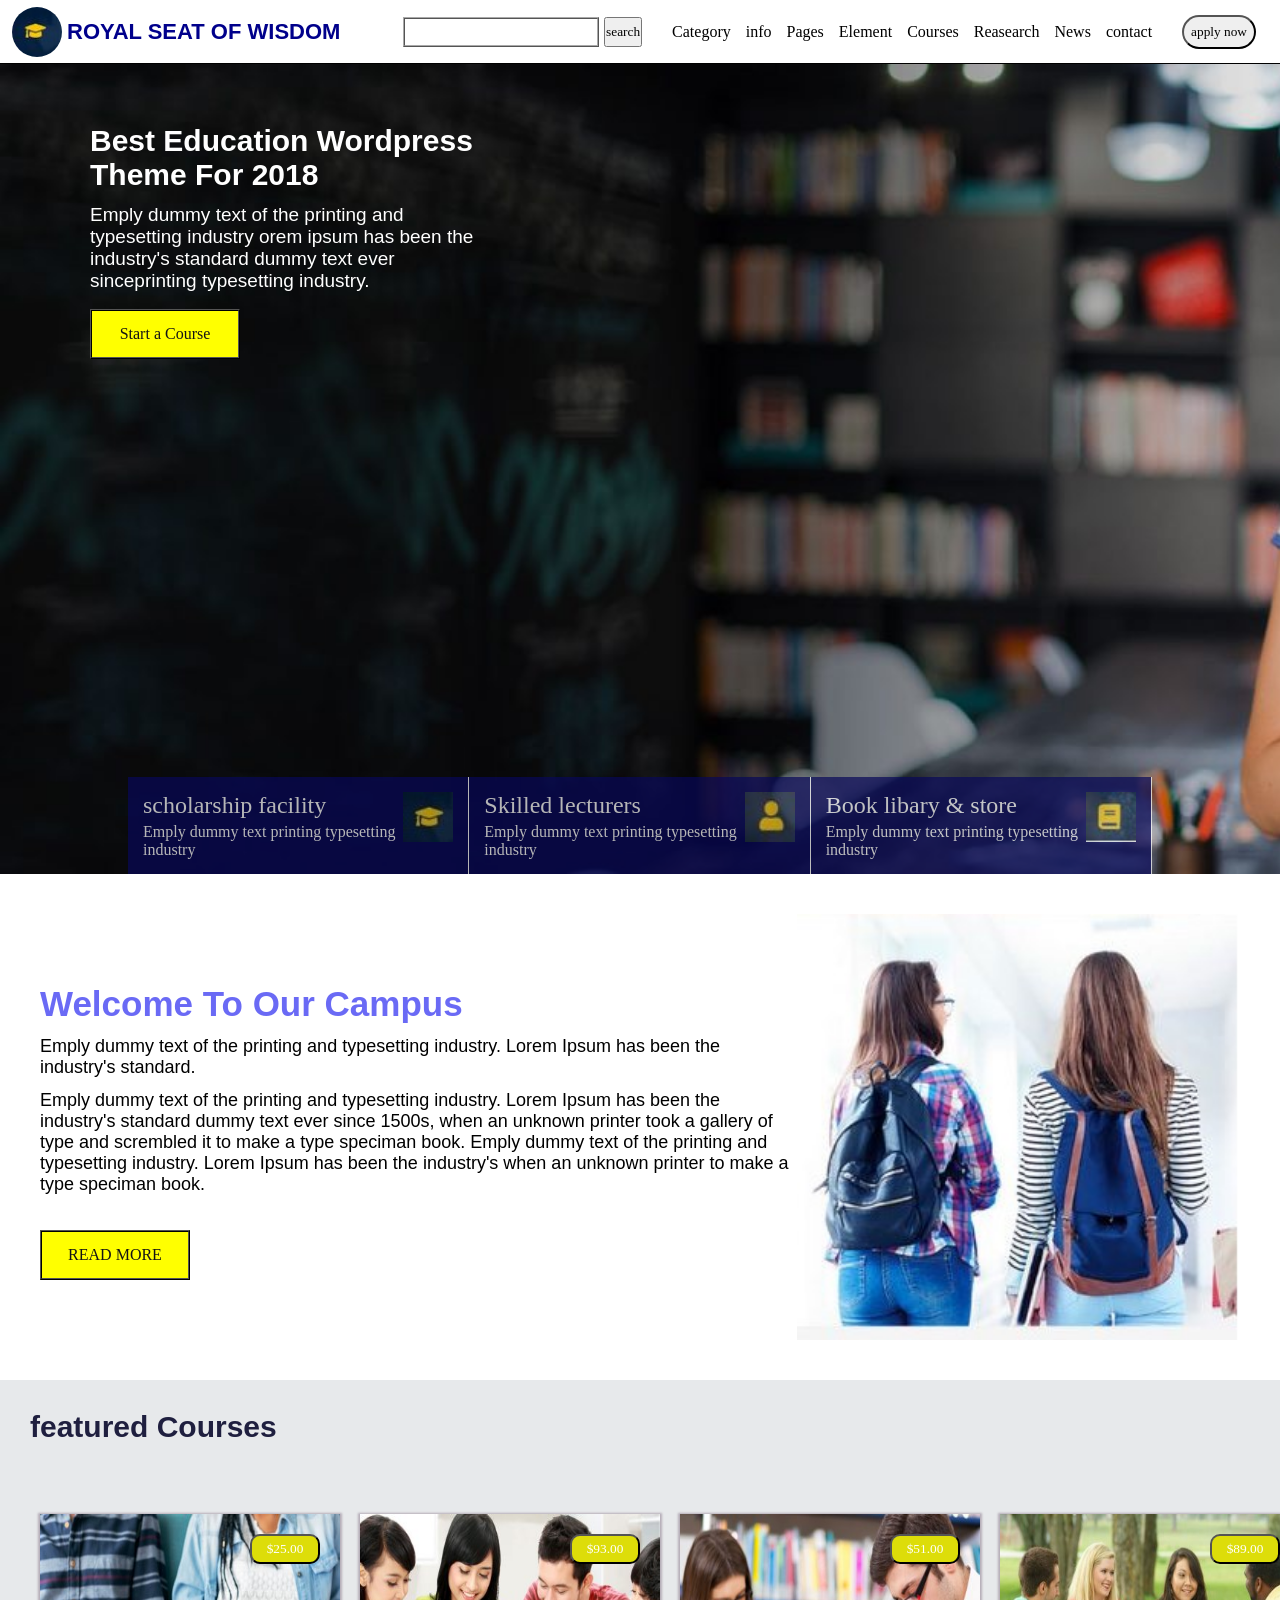
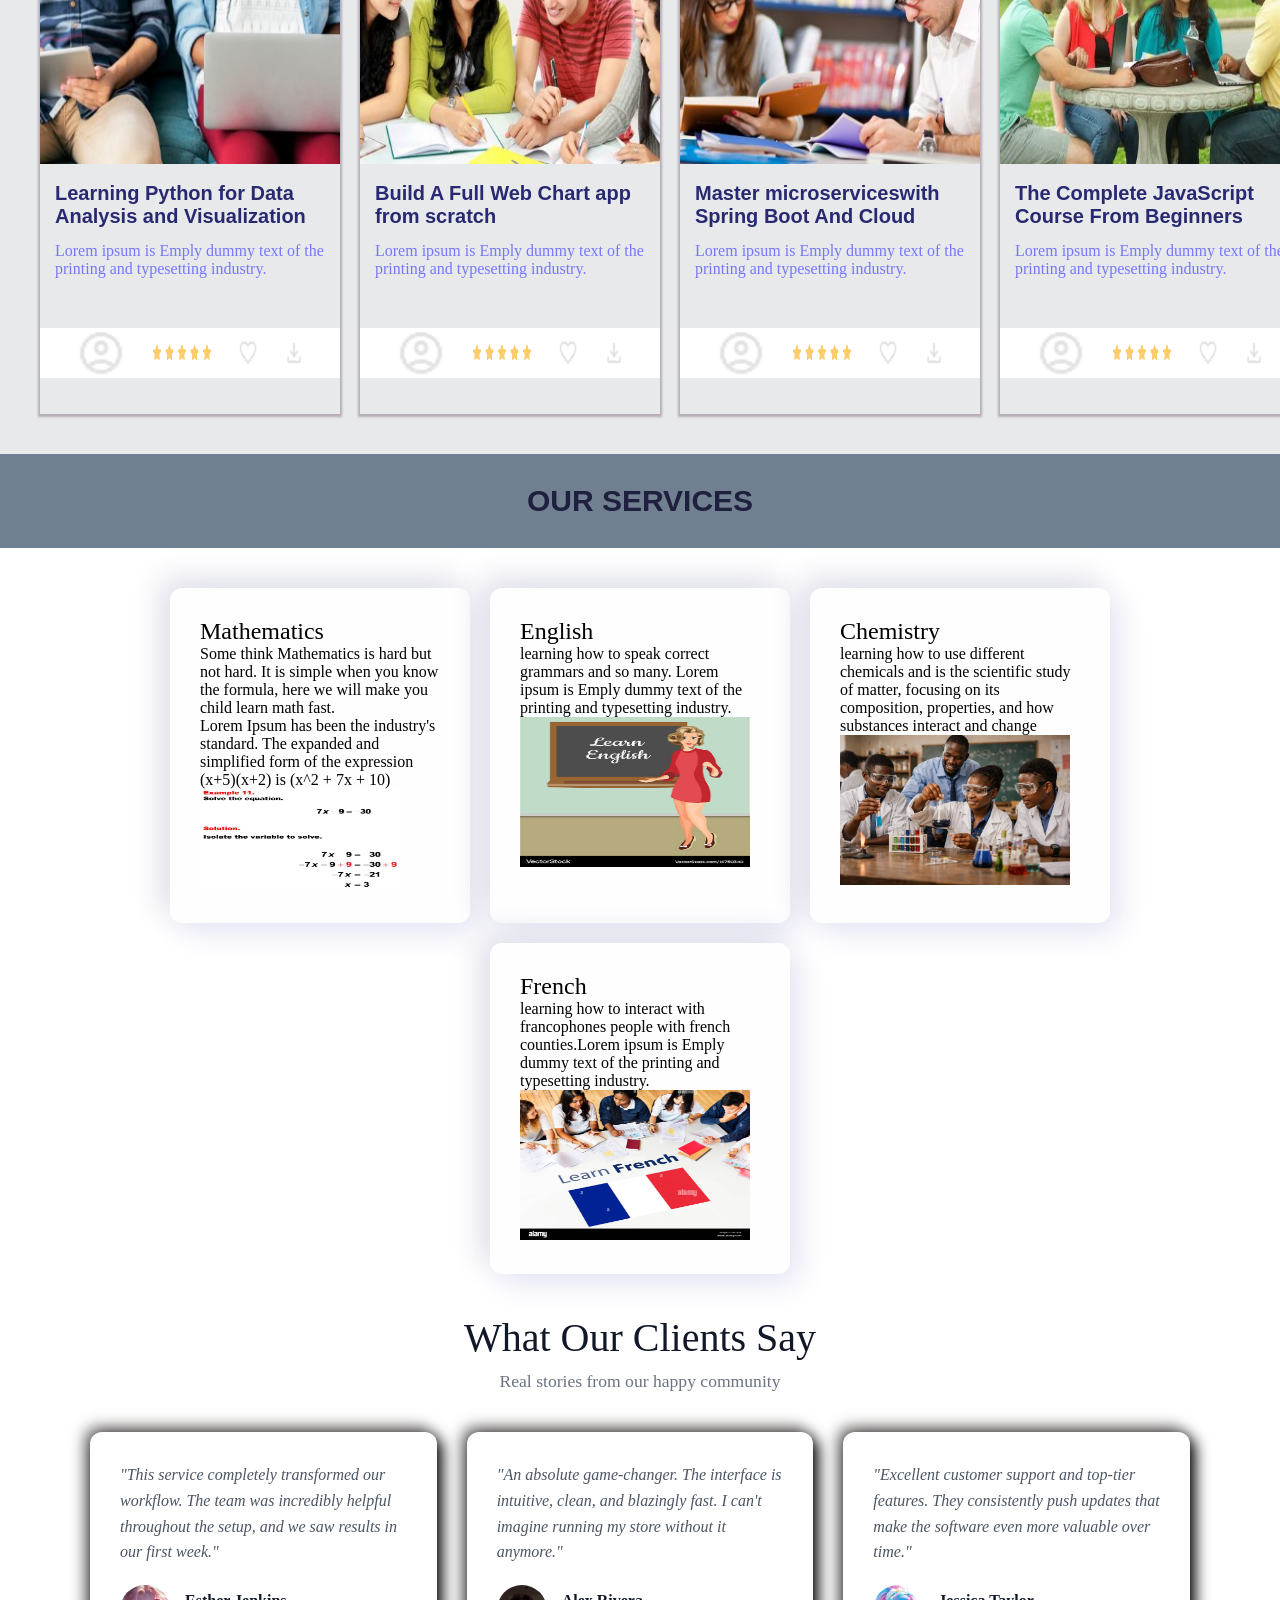
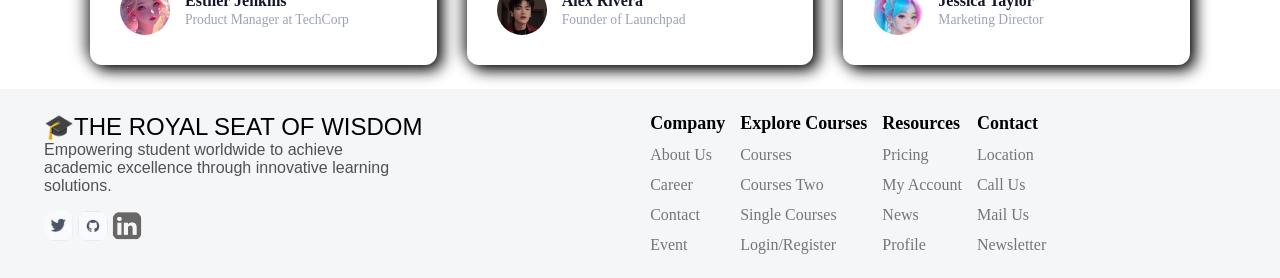
<file: index.html>
<!DOCTYPE html>
<html lang="en">

<head>
    <meta charset="UTF-8">
    <meta name="viewport" content="width=device-width, initial-scale=1.0">
    <title>THE ROYAL SEAT OF WISDOM</title>
    <meta name="description" content="Best education">
    <meta name="author" content="EIKRA">
    <link rel="stylesheet" href="style.css">
    <link rel="icon type="image/png" sizes="32x32" href="./image/Eikra - Education WordPress Theme.jpg">
</head>

<body>
    <!-- Navigation Bar -->
    <header>
        <div>
            <!-- notification -->
        </div>
        <nav>
            <div class="brand">
                <!-- brand logo/name -->
                <img src="./image/SW.jpg" alt="brand logo" width="50px" height="50px">
                <h3>ROYAL SEAT OF WISDOM </h3>
                <button class="menu_btn" onclick="document.getElementById('menu').style.display = 'flex'">

                &equals;
            </button>
            </div>
            
            <menu type="toolbar" class="menu" id="menu">
                <button class="close_btn" onclick="document.getElementById('menu').style.display = 'none'">
                    x
                </button>
            <form>
                <input type="search">
                <button type="submit">search</button>
            </form>

            <ul>
                <!-- nav link -->
                <li><a href="./category.html">Category</a></li>
                <!--<li><a href="http://./">Home</a></li>-->
                <li><a href="./Home.html">info</a></li>
                <li><a href="./Pages.html">Pages</a></li>
                <li><a href="./Element.html">Element</a></li>
                <li><a href="./Courses.html">Courses</a></li>
                <li><a href="./Reasearch.html">Reasearch</a></li>
                <li><a href="./News.html">News</a></li>
                <li><a href="./contact.html">contact</a></li>
            </ul>
            <div class="nav_btn">
                <button>apply now</button>
            </div>
            </menu>
        </nav>
    </header>

    <main>
        <!-- hero sections -->
         <!-- <marquee scrollamount="3">
            <img src="./image/slder_2-1536x560.jpg" alt="" w>
            <img src="./image/slider-3-1536x560.jpg" alt="">
            <img src="./image/slider23-1536x623.jpg" alt="">

         </marquee> -->
        <div class="overlayer">
            <article>
                <h1>Best Education Wordpress Theme For 2018</h1>
                <p>Emply dummy text of the printing and typesetting industry orem ipsum has been the industry's standard
                    dummy text ever sinceprinting typesetting industry.</p>
            </article>
            <!-- <button> -->
                <a href="Courses.html">Start a Course</a>
            <!-- </button> -->
        </div>

        <!-- section card -->
        <div class="container">
            <div class="card">
                <article>
                    <h2>scholarship facility</h2>
                    <p>Emply dummy text printing typesetting industry</p>
                </article>

                <img src="./image/Eikra - Education WordPress Theme.jpg">
            </div>
            <div class="card">
                <article>
                    <h2>Skilled lecturers</h2>
                    <p>Emply dummy text printing typesetting industry</p>
                </article>

                <img src="./image/jdshgfd.jpg">
            </div>
            <div class="card">
                <article>
                    <h2>Book libary & store</h2>
                    <p>Emply dummy text printing typesetting industry</p>
                </article>

                <img src="./image/iuytre.jpg">
            </div>
        </div>
    </main>
</body>
<!-- feature -->
<section class="campus">
    <div class="left">
        <article>
            <h3>Welcome To Our Campus</h3>
            <p>Emply dummy text of the printing and typesetting industry. Lorem Ipsum has been the industry's standard.
            </p>
            <p>Emply dummy text of the printing and typesetting industry. Lorem Ipsum has been the industry's standard
                dummy text ever since 1500s, when an unknown printer took a gallery of type and scrembled it to make a
                type speciman book. Emply dummy text of the printing and typesetting industry. Lorem Ipsum has been the
                industry's when an unknown printer to make a type speciman book.</p>

                <a href="Home.html">READ MORE</a>
            </article>
        <!-- <button> -->
            
        <!-- </button> -->
    </div>
    <img src="./image/campus student.jpg">
</section>

<!-- courses -->
<section class="Course">
    <article>
        <h1>featured Courses</h1>
    </article>

</section>
<div class="featured">
    <div class="box" id="box1">
        <article>
            <button>$25.00</button>
            <img src="./image/6-410x260.jpg" alt="ssswhyhf" width="100%" height="250px">
            <h3>Learning Python for Data Analysis and Visualization</h3>
            <p>Lorem ipsum is Emply dummy text of the printing and typesetting industry.</p>
            <div class="image">
                <img class="circle" src="./image/account_circle_24dp_E3E3E3_FILL0_wght400_GRAD0_opsz24.png" alt="1">
                <img class="star" src="./image/illustration-five-stars.webp" alt="2">
                <img class="favorite" src="./image/favorite_24dp_E3E3E3_FILL0_wght400_GRAD0_opsz24.png" alt="3">
                <img class="download" src="./image/download_24dp_E3E3E3_FILL0_wght400_GRAD0_opsz24.png" alt="4">
            </div>
        </article>
    </div>

    <div class="box" id="box2">
        <article>
            <button>
                $93.00
            </button>
            <img src="./image/15-410x260.jpg" alt="1" width="100%" height="250px">
            <h3>Build A Full Web Chart app from scratch</h3>
            <p>Lorem ipsum is Emply dummy text of the printing and typesetting industry.</p>
            <div class="image">
                <img class="circle" src="./image/account_circle_24dp_E3E3E3_FILL0_wght400_GRAD0_opsz24.png" alt="1">
                <img class="star" src="./image/illustration-five-stars.webp" alt="2">
                <img class="favorite" src="./image/favorite_24dp_E3E3E3_FILL0_wght400_GRAD0_opsz24.png" alt="3">
                <img class="download" src="./image/download_24dp_E3E3E3_FILL0_wght400_GRAD0_opsz24.png" alt="4">
            </div>
        </article>
    </div>

    <div class="box" id="box3">
        <article>
            <button>
                $51.00
            </button>
            <img src="./image/13-410x260.jpg" alt="" width="100%" height="250px">
            <h3>Master microserviceswith Spring Boot And Cloud</h3>
            <p>Lorem ipsum is Emply dummy text of the printing and typesetting industry.</p>
            <div class="image">
                <img class="circle" src="./image/account_circle_24dp_E3E3E3_FILL0_wght400_GRAD0_opsz24.png" alt="1">
                <img class="star" src="./image/illustration-five-stars.webp" alt="2">
                <img class="favorite" src="./image/favorite_24dp_E3E3E3_FILL0_wght400_GRAD0_opsz24.png" alt="3">
                <img class="download" src="./image/download_24dp_E3E3E3_FILL0_wght400_GRAD0_opsz24.png" alt="4">
            </div>
        </article>
    </div>

    <div class="box" id="box4">
        <article>
            <button>
                $89.00
            </button>
            <img src="./image/12-410x260.jpg" alt="" width="100%" height="250px">
            <h3>The Complete JavaScript Course From Beginners</h3>
            <p>Lorem ipsum is Emply dummy text of the printing and typesetting industry.</p>
            <div class="image">
                <img class="circle" src="./image/account_circle_24dp_E3E3E3_FILL0_wght400_GRAD0_opsz24.png" alt="1">
                <img class="star" src="./image/illustration-five-stars.webp" alt="2">
                <img class="favorite" src="./image/favorite_24dp_E3E3E3_FILL0_wght400_GRAD0_opsz24.png" alt="3">
                <img class="download" src="./image/download_24dp_E3E3E3_FILL0_wght400_GRAD0_opsz24.png" alt="4">
        </article>
    </div>
</div>

<!-- section courses -->
<section class="service">
    <h1>OUR SERVICES</h1>
</section>
<div class="services-container">
    <div class="cards">
        <h2>Mathematics</h2>
        <p>Some think Mathematics is hard but not hard. It is simple when you know the formula, here we will make you
            child learn math fast.</p>
        <p>Lorem Ipsum has been the industry's standard. The expanded and simplified form of the expression (x+5)(x+2)
            is (x^2 + 7x + 10)</p>
        <img src="./image/mathematics equation.png" alt="" width="200px" height="100px">
    </div>
    <div class="cards">
        <h2>English</h2>
        <p>learning how to speak correct grammars and so many. Lorem ipsum is Emply dummy text of the printing and
            typesetting industry.</p>
        <img src="./image/english.jpg" alt="" width="230px" height="150px">
    </div>
    <div class="cards">
        <h2>Chemistry</h2>
        <p>learning how to use different chemicals and is the scientific study of matter, focusing on its composition,
            properties, and how substances interact and change</p>
        <img src="./image/chemistry.jpg" alt="" width="230px" height="150px">
    </div>
    <div class="cards">
        <h2> French</h2>
        <p> learning how to interact with francophones people with french counties.Lorem ipsum is Emply dummy text of
            the printing and typesetting industry.</p>
        <img src="./image/learn-french-language.jpg" alt="" width="230px" height="150px">
    </div>
</div>

<section class="testimonial-section">
    <h2>What Our Clients Say</h2>
    <p class="subtitle">Real stories from our happy community</p>

    <div class="testimonial-grid">
        <!-- Card 1 -->
        <div class="testimonial-card">
            <h1 class="text">
                "This service completely transformed our workflow. The team was incredibly helpful throughout the setup,
                and we saw results in our first week."
            </h1>
            <div class="user">
                <img class="user-profile" src="./image/liuytrsdfgjk.png" alt="Sarah Jenkins">
                <div>
                    <h4 class="user-name">Esther Jenkins</h4>
                    <p class="user-role">Product Manager at TechCorp</p>
                </div>
            </div>
        </div>

        <!-- Card 2 -->
        <div class="testimonial-card">
            <h1 class="text">
                "An absolute game-changer. The interface is intuitive, clean, and blazingly fast. I can't imagine
                running my store without it anymore."
            </h1>
            <div class="user">
                <img class="user-profile" src="./image/alex.png" alt="Alex Rivera">
                <div>
                    <h4 class="user-name">Alex Rivera</h4>
                    <p class="user-role">Founder of Launchpad</p>
                </div>
            </div>
        </div>

        <!-- Card 3 -->
        <div class="testimonial-card">
            <h1 class="text">
                "Excellent customer support and top-tier features. They consistently push updates that make the software
                even more valuable over time."
            </h1>
            <div class="user">
                <img class="user-profile" src="./image/eddddfwysutrhy.jpg" alt="Jessica Taylor">
                <div>
                    <h4 class="user-name">Jessica Taylor</h4>
                    <p class="user-role">Marketing Director</p>
                </div>
            </div>
        </div>
    </div>
</section>

    <footer class="attribution">
        <article>
            <h1>🎓THE ROYAL SEAT OF WISDOM</h1>
            <p>Empowering student worldwide to achieve academic excellence through innovative learning solutions.</p>
            <img src="./image/twitter.png" alt="twitter" width="30px" height="30px">
            <img src="./image/GitHub .png" alt="github" width="30px" height="30px">
            <img src="./image/photo-grey-linkedin-logo.png" alt="linkedin" width="30px" height="30px">
        </article>
        <section>
            <ul class="list">
                <a href="">company</a>
                <a href="">About us</a>
                <a href="">career</a>
                <a href="./contact.html">contact</a>
                <a href="./Element.html">Event</a>
            </ul>
            <ul class="list">
                <a href="./Courses.html">Explore courses</a>
                <a href="./Courses.html">Courses</a>
                <a href="./Courses.html">Courses Two</a>
                <a href="./Courses.html">Single Courses</a>
                <a href="./Login.html">Login/Register</a>
            </ul>
            <ul class="list">
                <a href="">resources</a>
                <a href="">Pricing</a>
                <a href="">My account</a>
                <a href="./News.html">News</a>
                <a href="./profile.html">profile</a>
            </ul>
            <ul class="list">
                <a href="./contact.html">Contact</a>
                <a href="./contact.html">Location</a>
                <a href="./contact.html">Call us</a>
                <a href="./contact.html">Mail us</a>
                <a href="./News.html">Newsletter</a>

            </ul>
        </section>
    </footer>
<script src="script.js"></script>
</html>
</file>
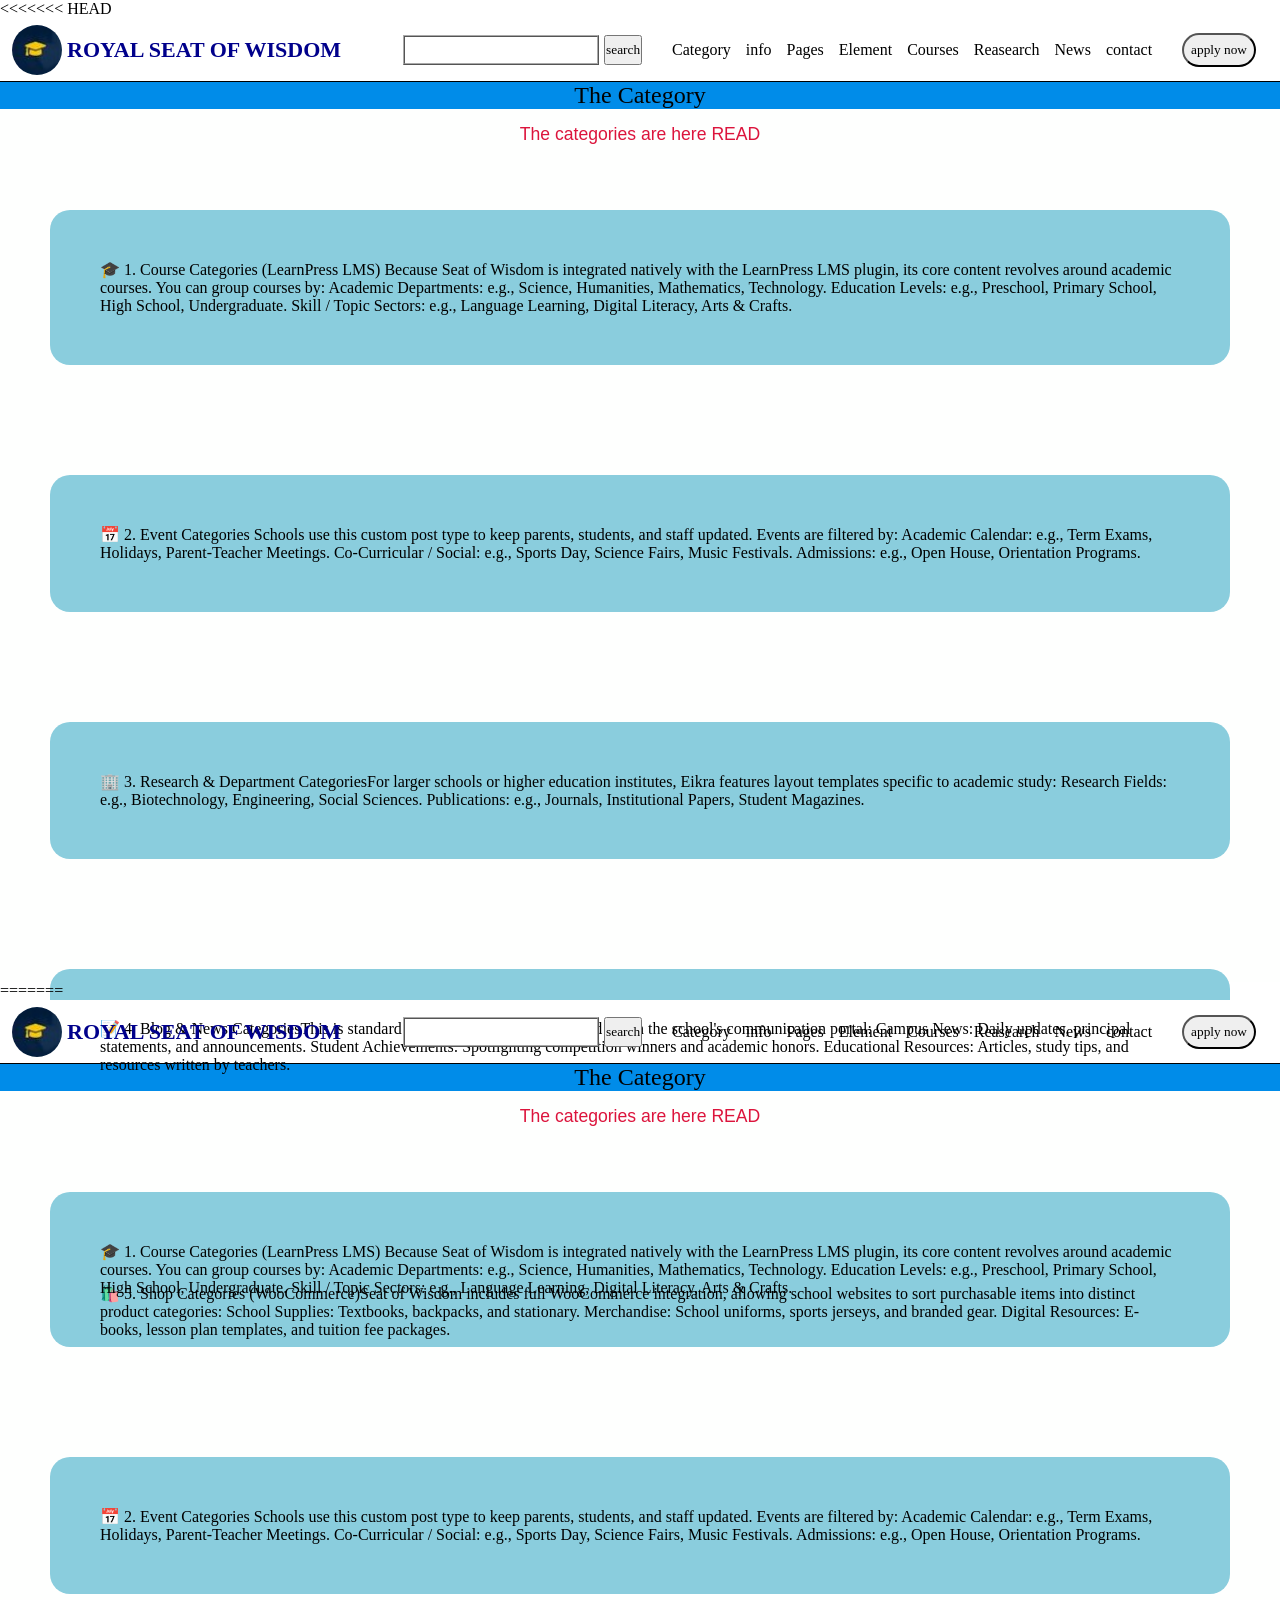
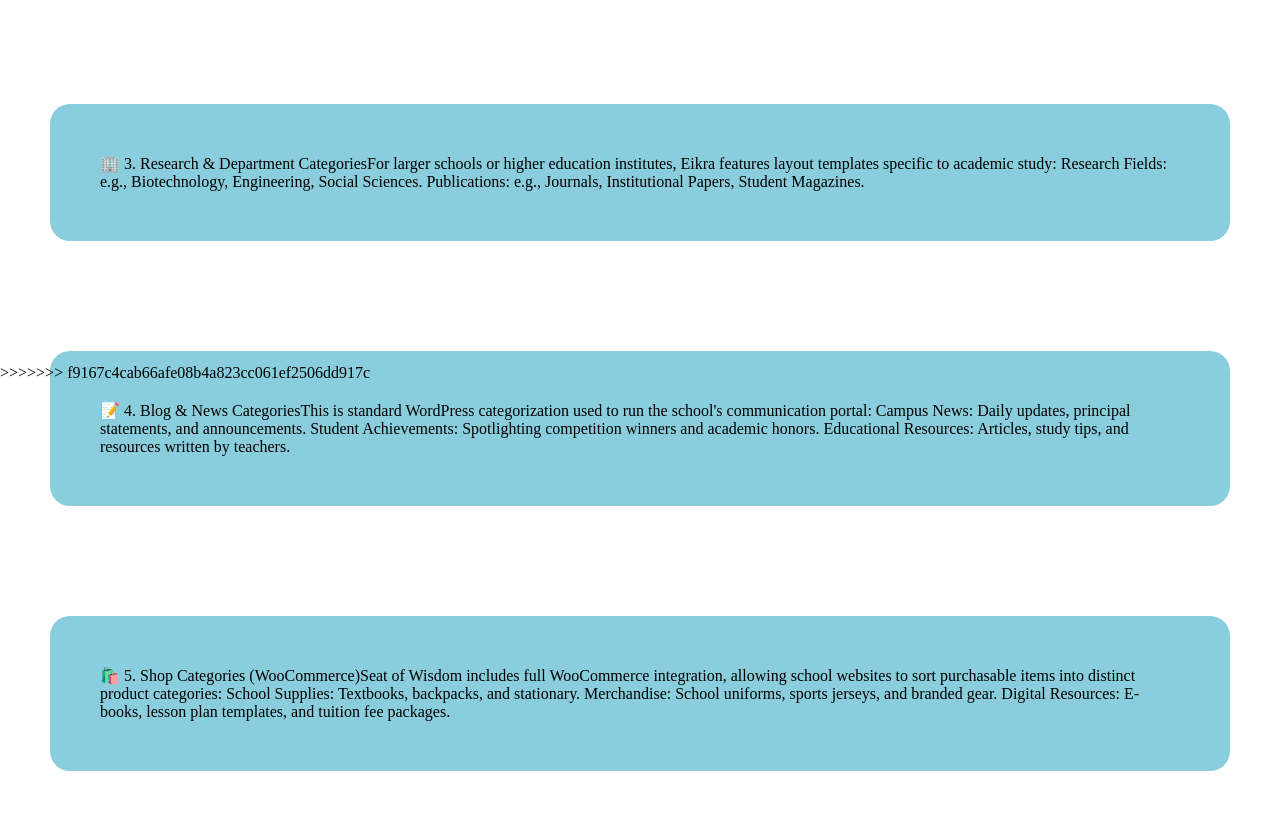
<file: category.html>
<<<<<<< HEAD
<!DOCTYPE html>
<html lang="en">
<head>
    <meta charset="UTF-8">
    <meta name="viewport" content="width=device-width, initial-scale=1.0">
    <title>Category</title>
    <link rel="stylesheet" href="category.css">
</head>
<body>

     <!-- Navigation Bar -->
    <header>
        <div>
            <!-- notification -->
        </div>
        <nav>
            <div class="brand">
                <!-- brand logo/name -->
                <img src="./image/SW.jpg" alt="brand logo" width="50px" height="50px">
                <h3>ROYAL SEAT OF WISDOM </h3>
                <button class="menu_btn" onclick="document.getElementById('menu').style.display = 'flex'">

                &equals;
            </button>
            </div>
            
            <menu type="toolbar" class="menu" id="menu">
                <button class="close_btn" onclick="document.getElementById('menu').style.display = 'none'">
                    x
                </button>
            <form>
                <input type="search">
                <button type="submit">search</button>
            </form>

            <ul>
                <!-- nav link -->
                <li><a href="./category.html">Category</a></li>
                <!--<li><a href="http://./">Home</a></li>-->
                <li><a href="./Home.html">info</a></li>
                <li><a href="./Pages.html">Pages</a></li>
                <li><a href="./Element.html">Element</a></li>
                <li><a href="./Courses.html">Courses</a></li>
                <li><a href="./Reasearch.html">Reasearch</a></li>
                <li><a href="./News.html">News</a></li>
                <li><a href="./contact.html">contact</a></li>
            </ul>
            <div class="nav_btn">
                <button>apply now</button>
            </div>
            </menu>
        </nav>
    </header>
    <header>
        <section class="nav">
            <h1>The Category</h1>
            <p class="subtitle">The categories are here READ</p>

            <div class="categories-container">
                <!-- card 1 -->
                <div class="categories-card">
                <h4>🎓 1. Course Categories (LearnPress LMS) Because Seat of Wisdom is integrated natively with the LearnPress LMS plugin, its core content revolves around academic courses. You can group courses by: Academic Departments: e.g., Science, Humanities, Mathematics, Technology. Education Levels: e.g., Preschool, Primary School, High School, Undergraduate. Skill / Topic Sectors: e.g., Language Learning, Digital Literacy, Arts & Crafts.</h4>
                <!-- <img src="ssws.png" alt="" width="700px" height="400px"> -->
                </div>
            </div>
            <div class="categories-container">
                <div class="categories-card">
                    <h4> 📅 2. Event Categories Schools use this custom post type to keep parents, students, and staff updated. 
Events are filtered by:
Academic Calendar: e.g., Term Exams, Holidays, Parent-Teacher Meetings.
Co-Curricular / Social: e.g., Sports Day, Science Fairs, Music Festivals.
Admissions: e.g., Open House, Orientation Programs.</h4>
                </div>
            </div>
            <div class="categories-container">
                <div class="categories-card">
                    <h4>🏢 3. Research & Department CategoriesFor larger schools or higher education institutes, Eikra features layout templates specific to academic study:
Research Fields: e.g., Biotechnology, Engineering, Social Sciences.
Publications: e.g., Journals, Institutional Papers, Student Magazines.</h4>
                </div>
            </div>
            <div class="categories-container">
                <div class="categories-card">
                    <h4>📝 4. Blog & News CategoriesThis is standard WordPress categorization used to run the school's communication portal:
Campus News: Daily updates, principal statements, and announcements.
Student Achievements: Spotlighting competition winners and academic honors.
Educational Resources: Articles, study tips, and resources written by teachers.</h4>
                </div>
            </div>
            <div class="categories-container">
                <div class="categories-card">
                    <h4>🛍️ 5. Shop Categories (WooCommerce)Seat of Wisdom includes full WooCommerce integration, allowing school websites to sort purchasable items into distinct product categories:
School Supplies: Textbooks, backpacks, and stationary.
Merchandise: School uniforms, sports jerseys, and branded gear.
Digital Resources: E-books, lesson plan templates, and tuition fee packages.</h4>
                </div>
            </div>
        </section>

    </header>
</body>
=======
<!DOCTYPE html>
<html lang="en">
<head>
    <meta charset="UTF-8">
    <meta name="viewport" content="width=device-width, initial-scale=1.0">
    <title>Category</title>
    <link rel="stylesheet" href="category.css">
</head>
<body>

     <!-- Navigation Bar -->
    <header>
        <div>
            <!-- notification -->
        </div>
        <nav>
            <div class="brand">
                <!-- brand logo/name -->
                <img src="./image/SW.jpg" alt="brand logo" width="50px" height="50px">
                <h3>ROYAL SEAT OF WISDOM </h3>
                <button class="menu_btn" onclick="document.getElementById('menu').style.display = 'flex'">

                &equals;
            </button>
            </div>
            
            <menu type="toolbar" class="menu" id="menu">
                <button class="close_btn" onclick="document.getElementById('menu').style.display = 'none'">
                    x
                </button>
            <form>
                <input type="search">
                <button type="submit">search</button>
            </form>

            <ul>
                <!-- nav link -->
                <li><a href="./category.html">Category</a></li>
                <!--<li><a href="http://./">Home</a></li>-->
                <li><a href="./Home.html">info</a></li>
                <li><a href="./Pages.html">Pages</a></li>
                <li><a href="./Element.html">Element</a></li>
                <li><a href="./Courses.html">Courses</a></li>
                <li><a href="./Reasearch.html">Reasearch</a></li>
                <li><a href="./News.html">News</a></li>
                <li><a href="./contact.html">contact</a></li>
            </ul>
            <div class="nav_btn">
                <button>apply now</button>
            </div>
            </menu>
        </nav>
    </header>
    <header>
        <section class="nav">
            <h1>The Category</h1>
            <p class="subtitle">The categories are here READ</p>

            <div class="categories-container">
                <!-- card 1 -->
                <div class="categories-card">
                <h4>🎓 1. Course Categories (LearnPress LMS) Because Seat of Wisdom is integrated natively with the LearnPress LMS plugin, its core content revolves around academic courses. You can group courses by: Academic Departments: e.g., Science, Humanities, Mathematics, Technology. Education Levels: e.g., Preschool, Primary School, High School, Undergraduate. Skill / Topic Sectors: e.g., Language Learning, Digital Literacy, Arts & Crafts.</h4>
                <!-- <img src="ssws.png" alt="" width="700px" height="400px"> -->
                </div>
            </div>
            <div class="categories-container">
                <div class="categories-card">
                    <h4> 📅 2. Event Categories Schools use this custom post type to keep parents, students, and staff updated. 
Events are filtered by:
Academic Calendar: e.g., Term Exams, Holidays, Parent-Teacher Meetings.
Co-Curricular / Social: e.g., Sports Day, Science Fairs, Music Festivals.
Admissions: e.g., Open House, Orientation Programs.</h4>
                </div>
            </div>
            <div class="categories-container">
                <div class="categories-card">
                    <h4>🏢 3. Research & Department CategoriesFor larger schools or higher education institutes, Eikra features layout templates specific to academic study:
Research Fields: e.g., Biotechnology, Engineering, Social Sciences.
Publications: e.g., Journals, Institutional Papers, Student Magazines.</h4>
                </div>
            </div>
            <div class="categories-container">
                <div class="categories-card">
                    <h4>📝 4. Blog & News CategoriesThis is standard WordPress categorization used to run the school's communication portal:
Campus News: Daily updates, principal statements, and announcements.
Student Achievements: Spotlighting competition winners and academic honors.
Educational Resources: Articles, study tips, and resources written by teachers.</h4>
                </div>
            </div>
            <div class="categories-container">
                <div class="categories-card">
                    <h4>🛍️ 5. Shop Categories (WooCommerce)Seat of Wisdom includes full WooCommerce integration, allowing school websites to sort purchasable items into distinct product categories:
School Supplies: Textbooks, backpacks, and stationary.
Merchandise: School uniforms, sports jerseys, and branded gear.
Digital Resources: E-books, lesson plan templates, and tuition fee packages.</h4>
                </div>
            </div>
        </section>

    </header>
</body>
>>>>>>> f9167c4cab66afe08b4a823cc061ef2506dd917c
</html>
</file>
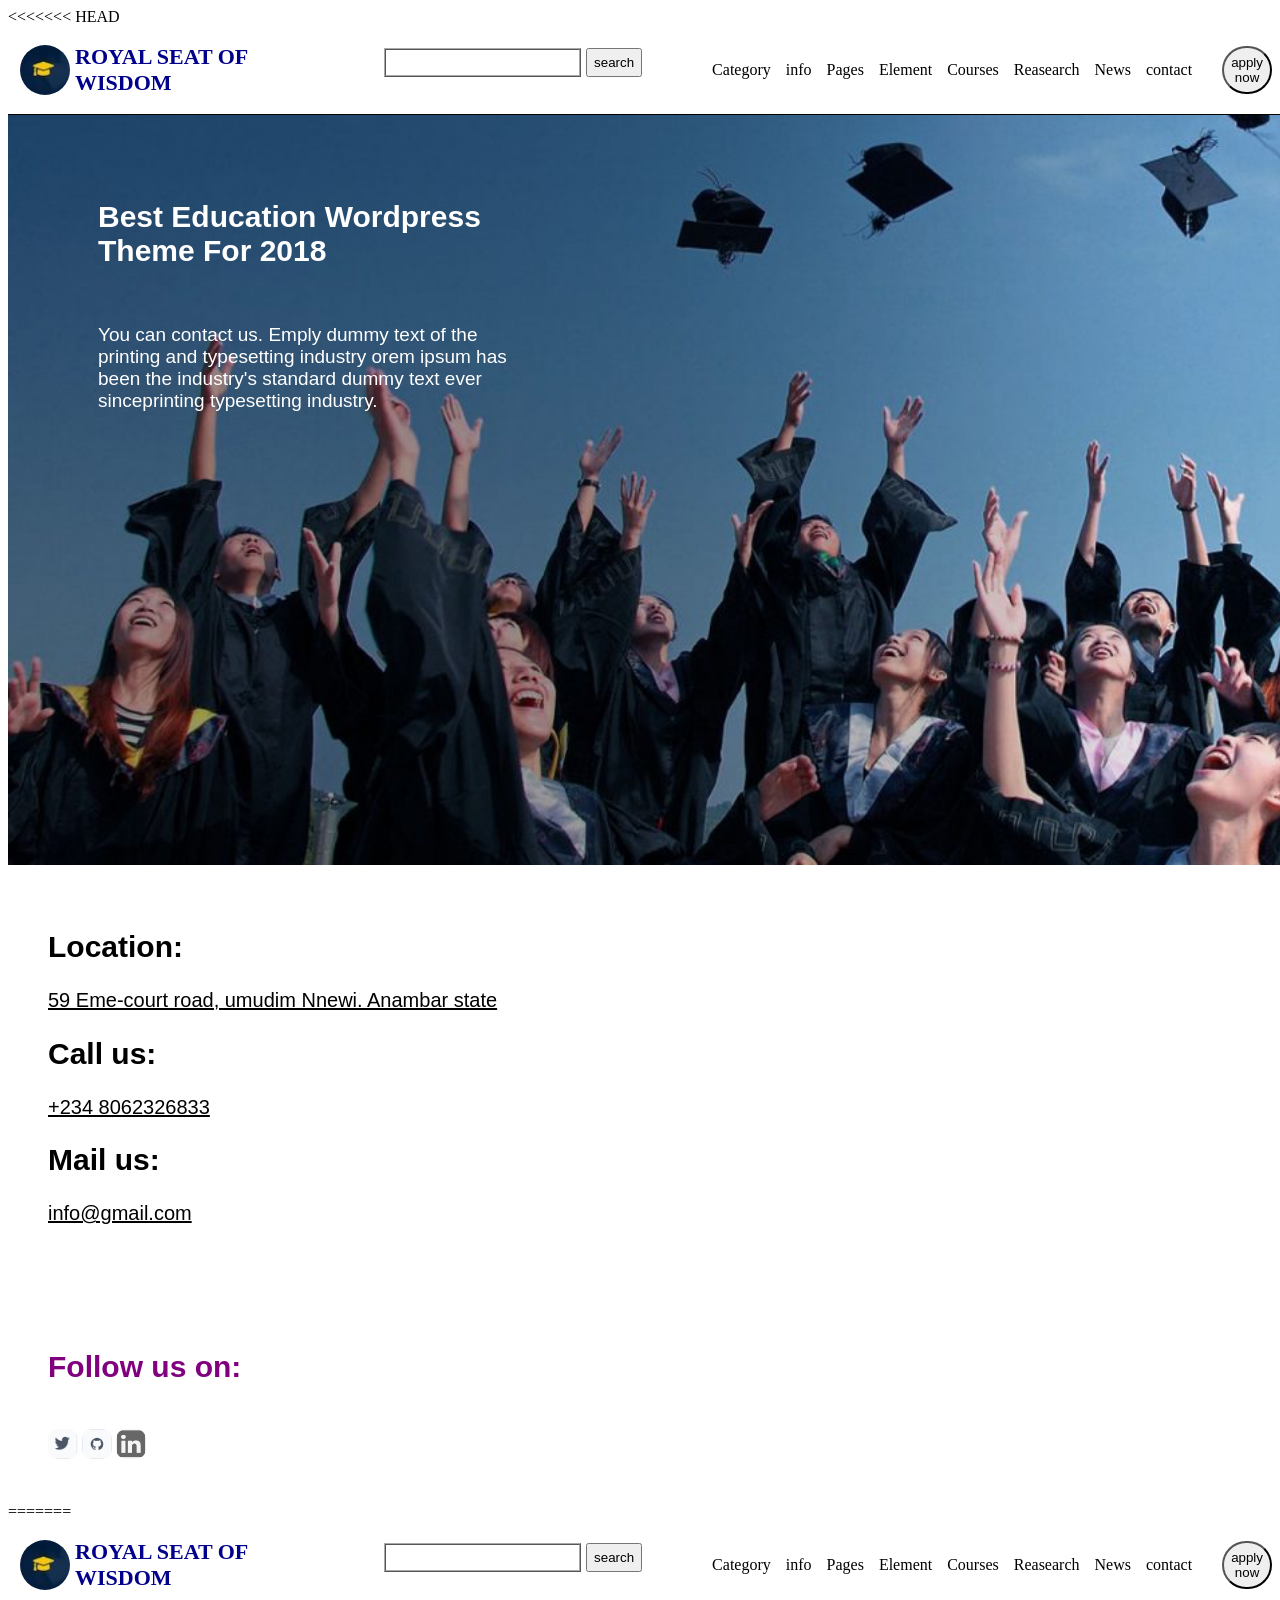
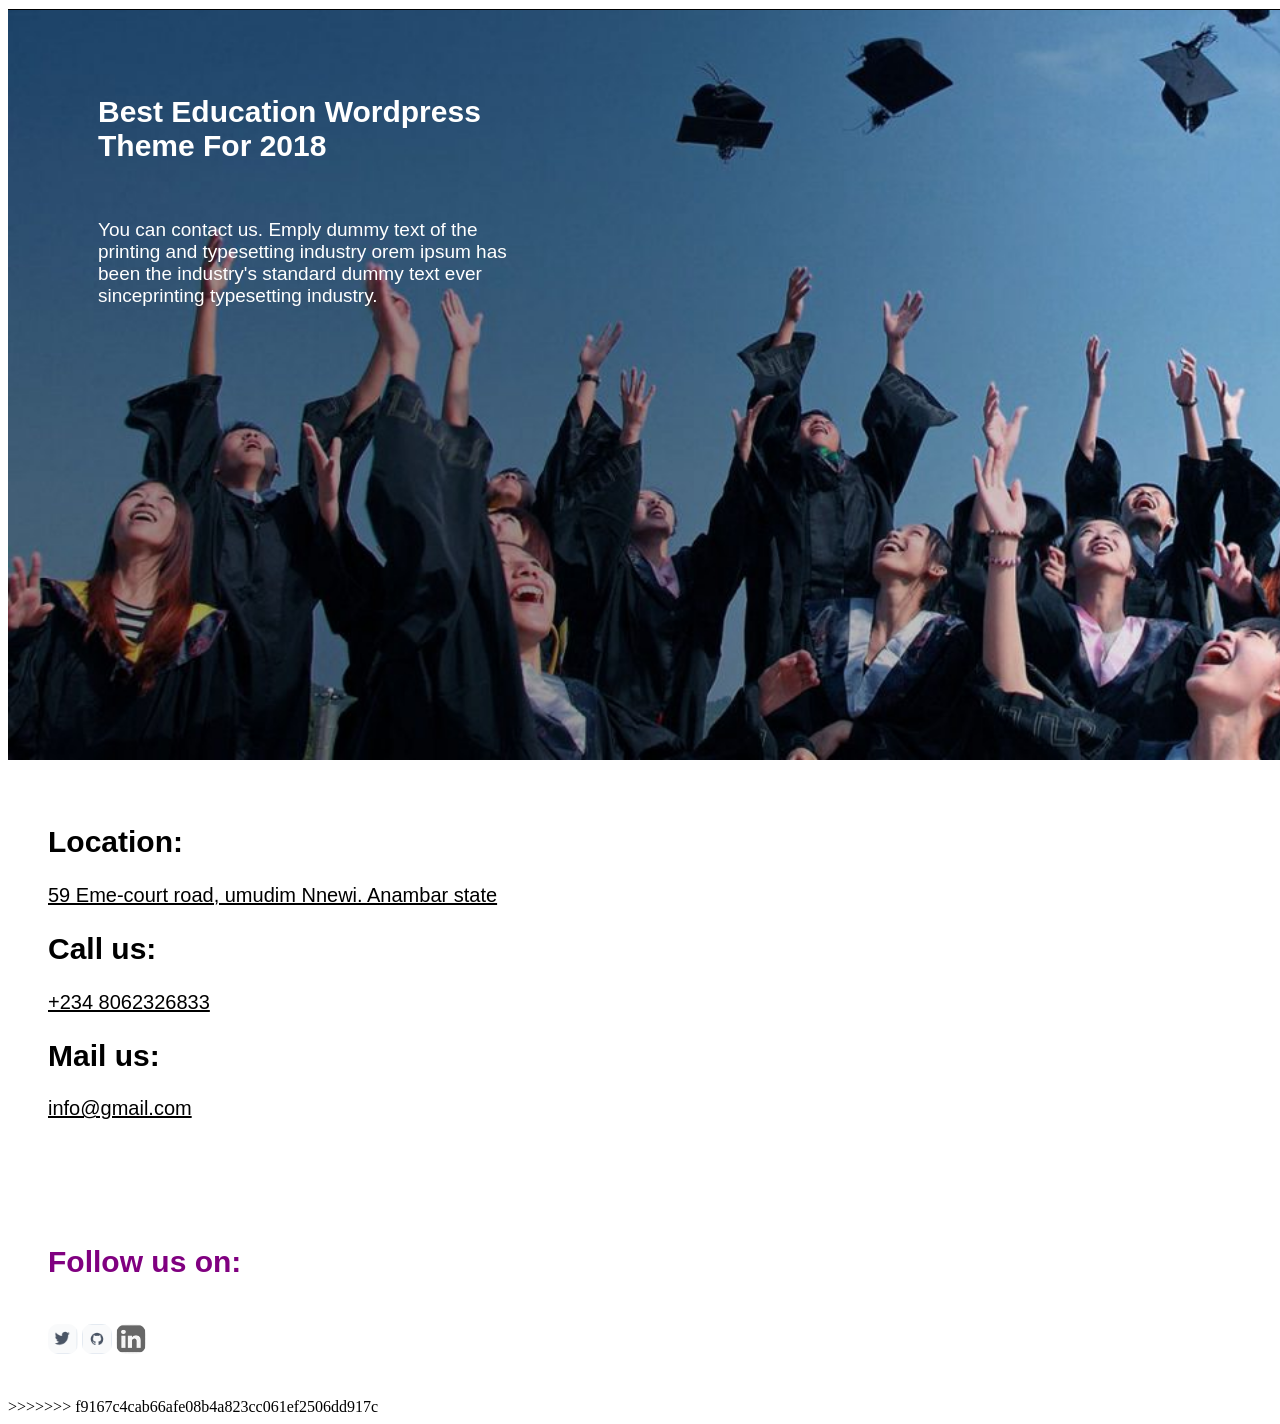
<file: contact.html>
<<<<<<< HEAD
<!DOCTYPE html>
<html lang="en">
<head>
    <meta charset="UTF-8">
    <meta name="viewport" content="width=device-width, initial-scale=1.0">
    <title>contact</title>
    <link rel="stylesheet" href="contact.css">
</head>
<body>
     <!-- Navigation Bar -->
    <header>
        <div>
            <!-- notification -->
        </div>
        <nav>
            <div class="brand">
                <!-- brand logo/name -->
                <img src="./image/SW.jpg" alt="brand logo" width="50px" height="50px">
                <h3>ROYAL SEAT OF WISDOM </h3>
                <button class="menu_btn" onclick="document.getElementById('menu').style.display = 'flex'">

                &equals;
            </button>
            </div>
            
            <menu type="toolbar" class="menu" id="menu">
                <button class="close_btn" onclick="document.getElementById('menu').style.display = 'none'">
                    x
                </button>
            <form>
                <input type="search">
                <button type="submit">search</button>
            </form>

            <ul>
                <!-- nav link -->
                <li><a href="./category.html">Category</a></li>
                <li><a href="./Home.html">info</a></li>
                <li><a href="./Pages.html">Pages</a></li>
                <li><a href="./Element.html">Element</a></li>
                <li><a href="./Courses.html">Courses</a></li>
                <li><a href="./Reasearch.html">Reasearch</a></li>
                <li><a href="./News.html">News</a></li>
                <li><a href="./contact.html">contact</a></li>
            </ul>
            <div class="nav_btn">
                <button>apply now</button>
            </div>
            </menu>
        </nav>
    </header>

    <main>
        <div class="overlayer">
            <article>
                <h1>Best Education Wordpress Theme For 2018</h1>
                <p>You can contact us. Emply dummy text of the printing and typesetting industry orem ipsum has been the industry's standard
                    dummy text ever sinceprinting typesetting industry.</p>
            </article>
        </div>    
    </main>
    <!-- contact us -->
     <section class="contact">
        <div class="location">
            <h1> Location:</h1>
            <p>59 Eme-court road, umudim Nnewi. Anambar state</p>
        </div>
        <div class="call">
            <h1> Call us:</h1>
            <p>+234 8062326833</p>
        </div>
        <div class="mail">
            <h1> Mail us:</h1>
            <p>info@gmail.com</p>
        </div>
     </section>

     <section class="subscribe">
        <div class="follow">
            <h2>Follow us on:</h2>
            <img src="./image/twitter.png" alt="twitter" width="30px" height="30px">
            <img src="./image/GitHub .png" alt="github" width="30px" height="30px">
            <img src="./image/photo-grey-linkedin-logo.png" alt="linkedin" width="30px" height="30px">
        </div>
        

     </section>
     
</body>
=======
<!DOCTYPE html>
<html lang="en">
<head>
    <meta charset="UTF-8">
    <meta name="viewport" content="width=device-width, initial-scale=1.0">
    <title>contact</title>
    <link rel="stylesheet" href="contact.css">
</head>
<body>
     <!-- Navigation Bar -->
    <header>
        <div>
            <!-- notification -->
        </div>
        <nav>
            <div class="brand">
                <!-- brand logo/name -->
                <img src="./image/SW.jpg" alt="brand logo" width="50px" height="50px">
                <h3>ROYAL SEAT OF WISDOM </h3>
                <button class="menu_btn" onclick="document.getElementById('menu').style.display = 'flex'">

                &equals;
            </button>
            </div>
            
            <menu type="toolbar" class="menu" id="menu">
                <button class="close_btn" onclick="document.getElementById('menu').style.display = 'none'">
                    x
                </button>
            <form>
                <input type="search">
                <button type="submit">search</button>
            </form>

            <ul>
                <!-- nav link -->
                <li><a href="./category.html">Category</a></li>
                <li><a href="./Home.html">info</a></li>
                <li><a href="./Pages.html">Pages</a></li>
                <li><a href="./Element.html">Element</a></li>
                <li><a href="./Courses.html">Courses</a></li>
                <li><a href="./Reasearch.html">Reasearch</a></li>
                <li><a href="./News.html">News</a></li>
                <li><a href="./contact.html">contact</a></li>
            </ul>
            <div class="nav_btn">
                <button>apply now</button>
            </div>
            </menu>
        </nav>
    </header>

    <main>
        <div class="overlayer">
            <article>
                <h1>Best Education Wordpress Theme For 2018</h1>
                <p>You can contact us. Emply dummy text of the printing and typesetting industry orem ipsum has been the industry's standard
                    dummy text ever sinceprinting typesetting industry.</p>
            </article>
        </div>    
    </main>
    <!-- contact us -->
     <section class="contact">
        <div class="location">
            <h1> Location:</h1>
            <p>59 Eme-court road, umudim Nnewi. Anambar state</p>
        </div>
        <div class="call">
            <h1> Call us:</h1>
            <p>+234 8062326833</p>
        </div>
        <div class="mail">
            <h1> Mail us:</h1>
            <p>info@gmail.com</p>
        </div>
     </section>

     <section class="subscribe">
        <div class="follow">
            <h2>Follow us on:</h2>
            <img src="./image/twitter.png" alt="twitter" width="30px" height="30px">
            <img src="./image/GitHub .png" alt="github" width="30px" height="30px">
            <img src="./image/photo-grey-linkedin-logo.png" alt="linkedin" width="30px" height="30px">
        </div>
        

     </section>
     
</body>
>>>>>>> f9167c4cab66afe08b4a823cc061ef2506dd917c
</html>
</file>
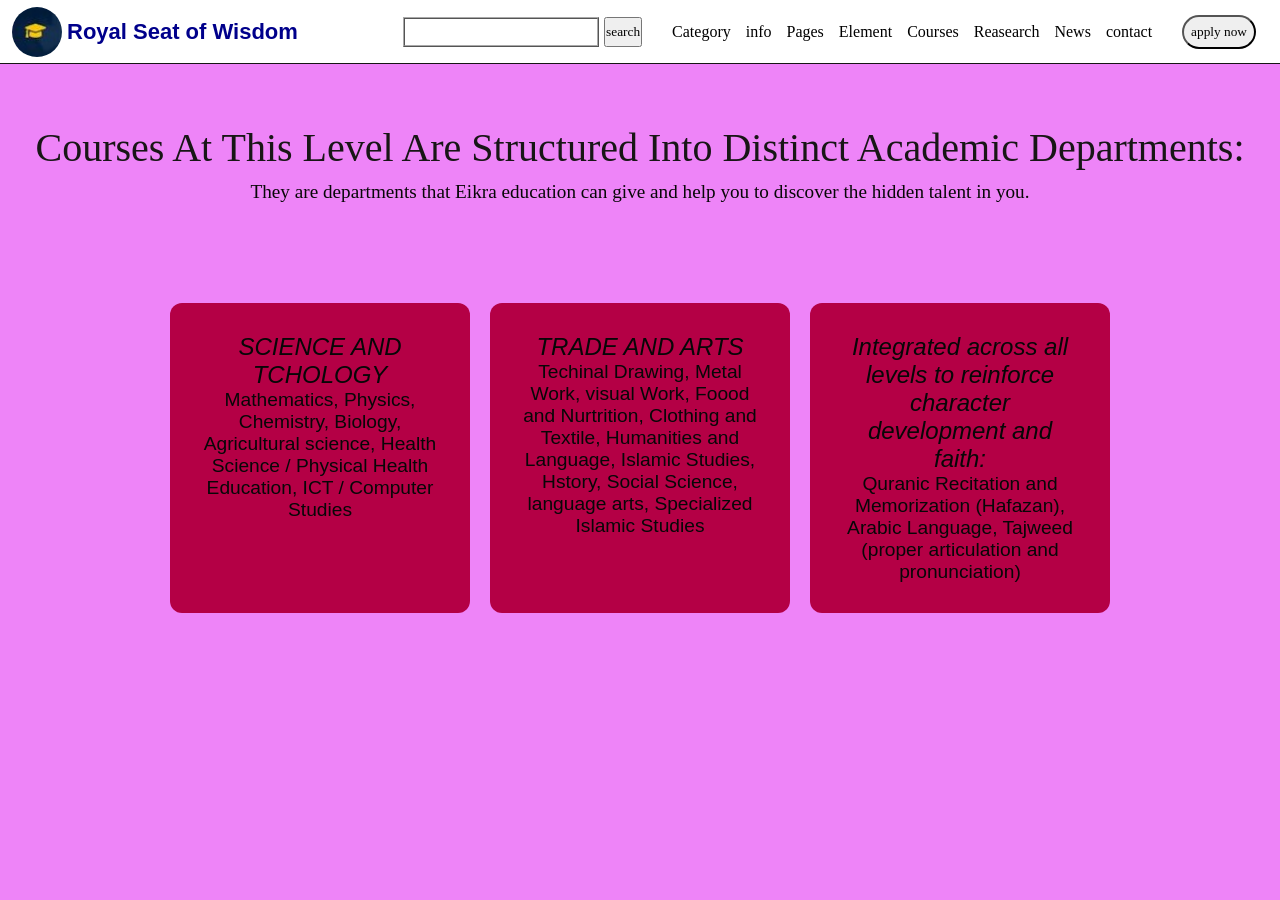
<file: Courses.html>
<!DOCTYPE html>
<html lang="en">
<head>
    <meta charset="UTF-8">
    <meta name="viewport" content="width=device-width, initial-scale=1.0">
    <title>Course</title>
    <link rel="stylesheet" href="Courses.css">
</head>
<body>

 <!-- Navigation Bar -->
    <header>
        <div>
            <!-- notification -->
        </div>
        <nav>
            <div class="brand">
                <!-- brand logo/name -->
                <img src="./image/SW.jpg" alt="brand logo" width="50px" height="50px">
                <h3>Royal Seat of Wisdom </h3>
                <button class="menu_btn" onclick="document.getElementById('menu').style.display = 'flex'">

                &equals;
            </button>
            </div>
            
            <menu type="toolbar" class="menu" id="menu">
                <button class="close_btn" onclick="document.getElementById('menu').style.display = 'none'">
                    x
                </button>
            <form>
                <input type="search">
                <button type="submit">search</button>
            </form>

            <ul>
                <!-- nav link -->
                <li><a href="./category.html">Category</a></li>
                <li><a href="./Home.html">info</a></li>
                <li><a href="./Pages.html">Pages</a></li>
                <li><a href="./Element.html">Element</a></li>
                <li><a href="./Courses.html">Courses</a></li>
                <li><a href="./Reasearch.html">Reasearch</a></li>
                <li><a href="./News.html">News</a></li>
                <li><a href="./contact.html">contact</a></li>
            </ul>
            <div class="nav_btn">
                <button>apply now</button>
            </div>
            </menu>
        </nav>
    </header>
    <section class="main">
        <h1>Courses At This Level Are Structured Into Distinct Academic Departments:</h1>
        <p>They are departments that Eikra education can give and help you to discover the hidden talent in you.</p>
    </section>

    <section class="card-container">
        <div class="card">
            <article>
                <h2>SCIENCE AND TCHOLOGY</h2>
                <p>Mathematics, Physics, Chemistry, Biology, Agricultural science, Health Science / Physical Health Education, ICT / Computer Studies</p>
            </article>
        </div>
        <div class="card">
            <h2>TRADE AND ARTS</h2>
            <p> Techinal Drawing, Metal Work, visual Work, Foood and Nurtrition, Clothing and Textile, Humanities and Language, Islamic Studies, Hstory, Social Science, language arts, Specialized Islamic Studies</p>
        </div> 
        <div class="card">
            <h2>Integrated across all levels to reinforce character development and faith:</h2>
            <p>Quranic Recitation and Memorization (Hafazan), Arabic Language, Tajweed (proper articulation and pronunciation)</p>
        </div>  
         
         
            
          
</body>
</html>
</file>
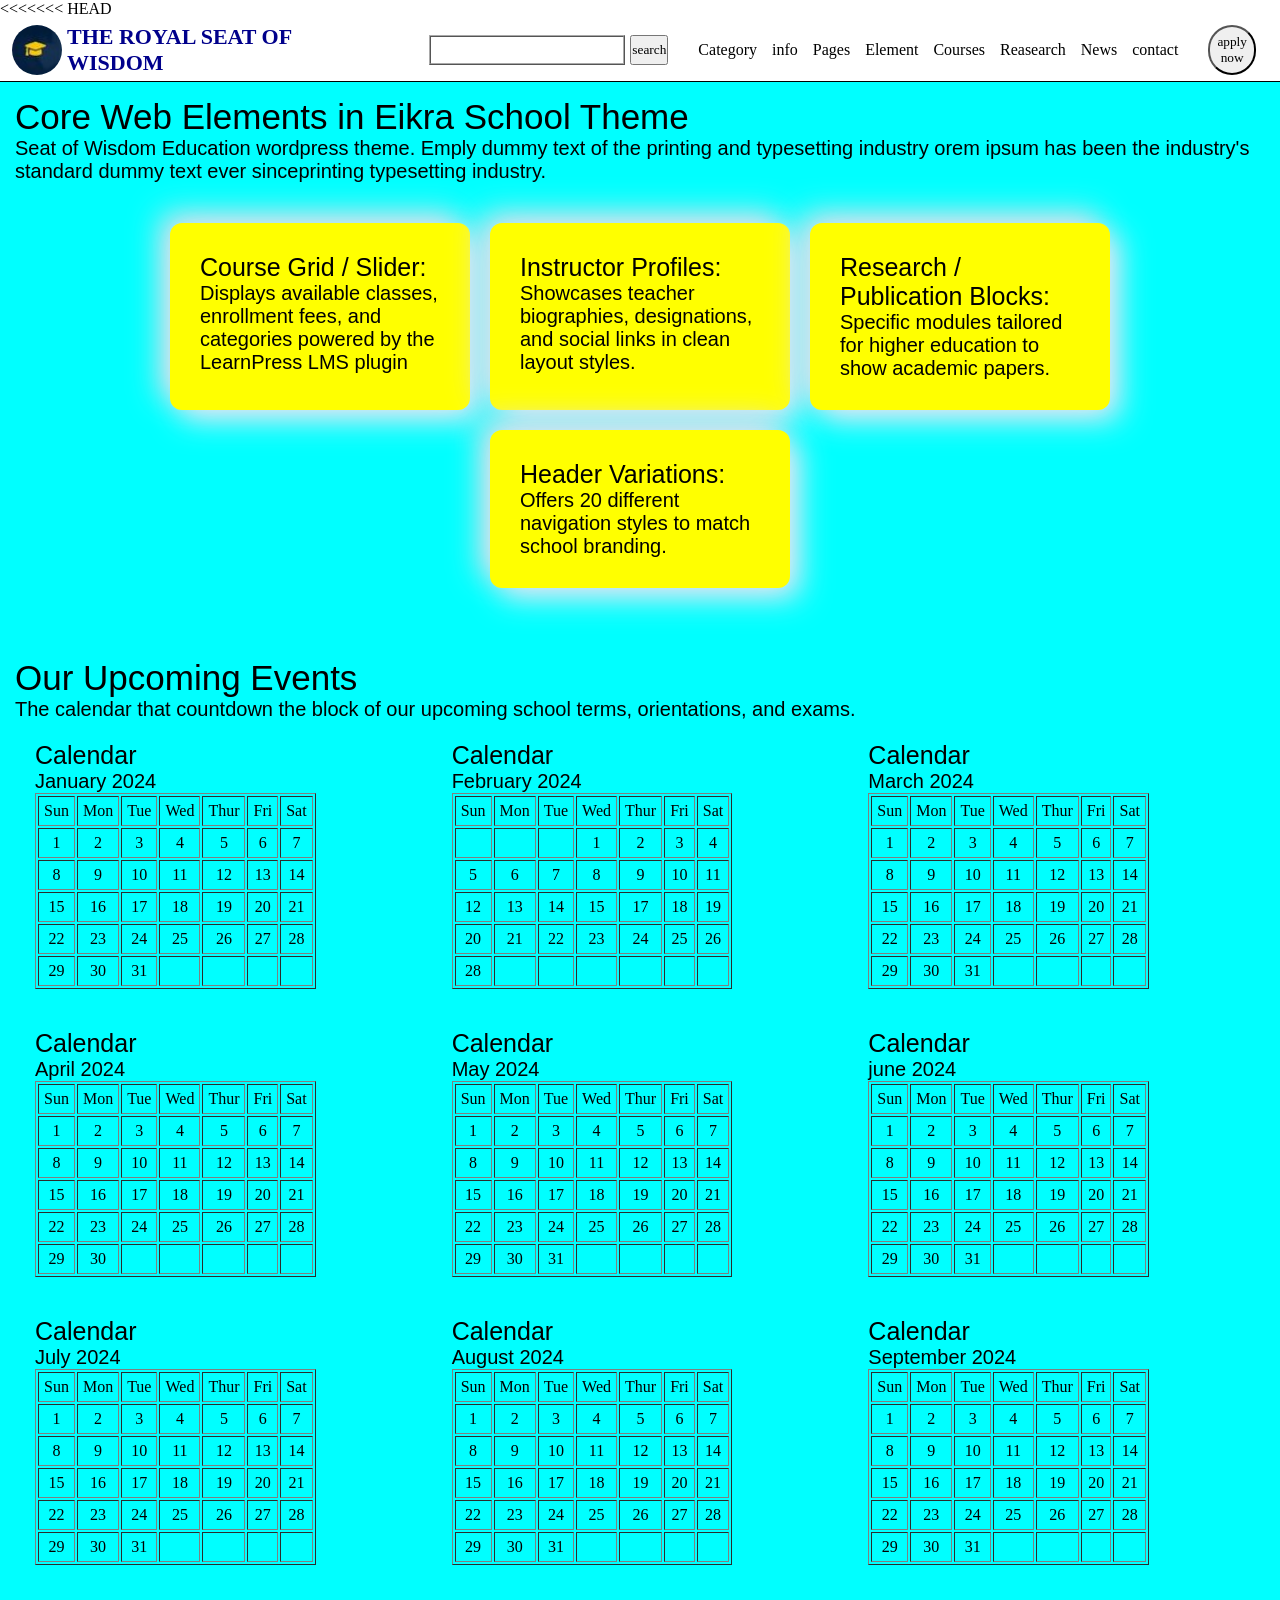
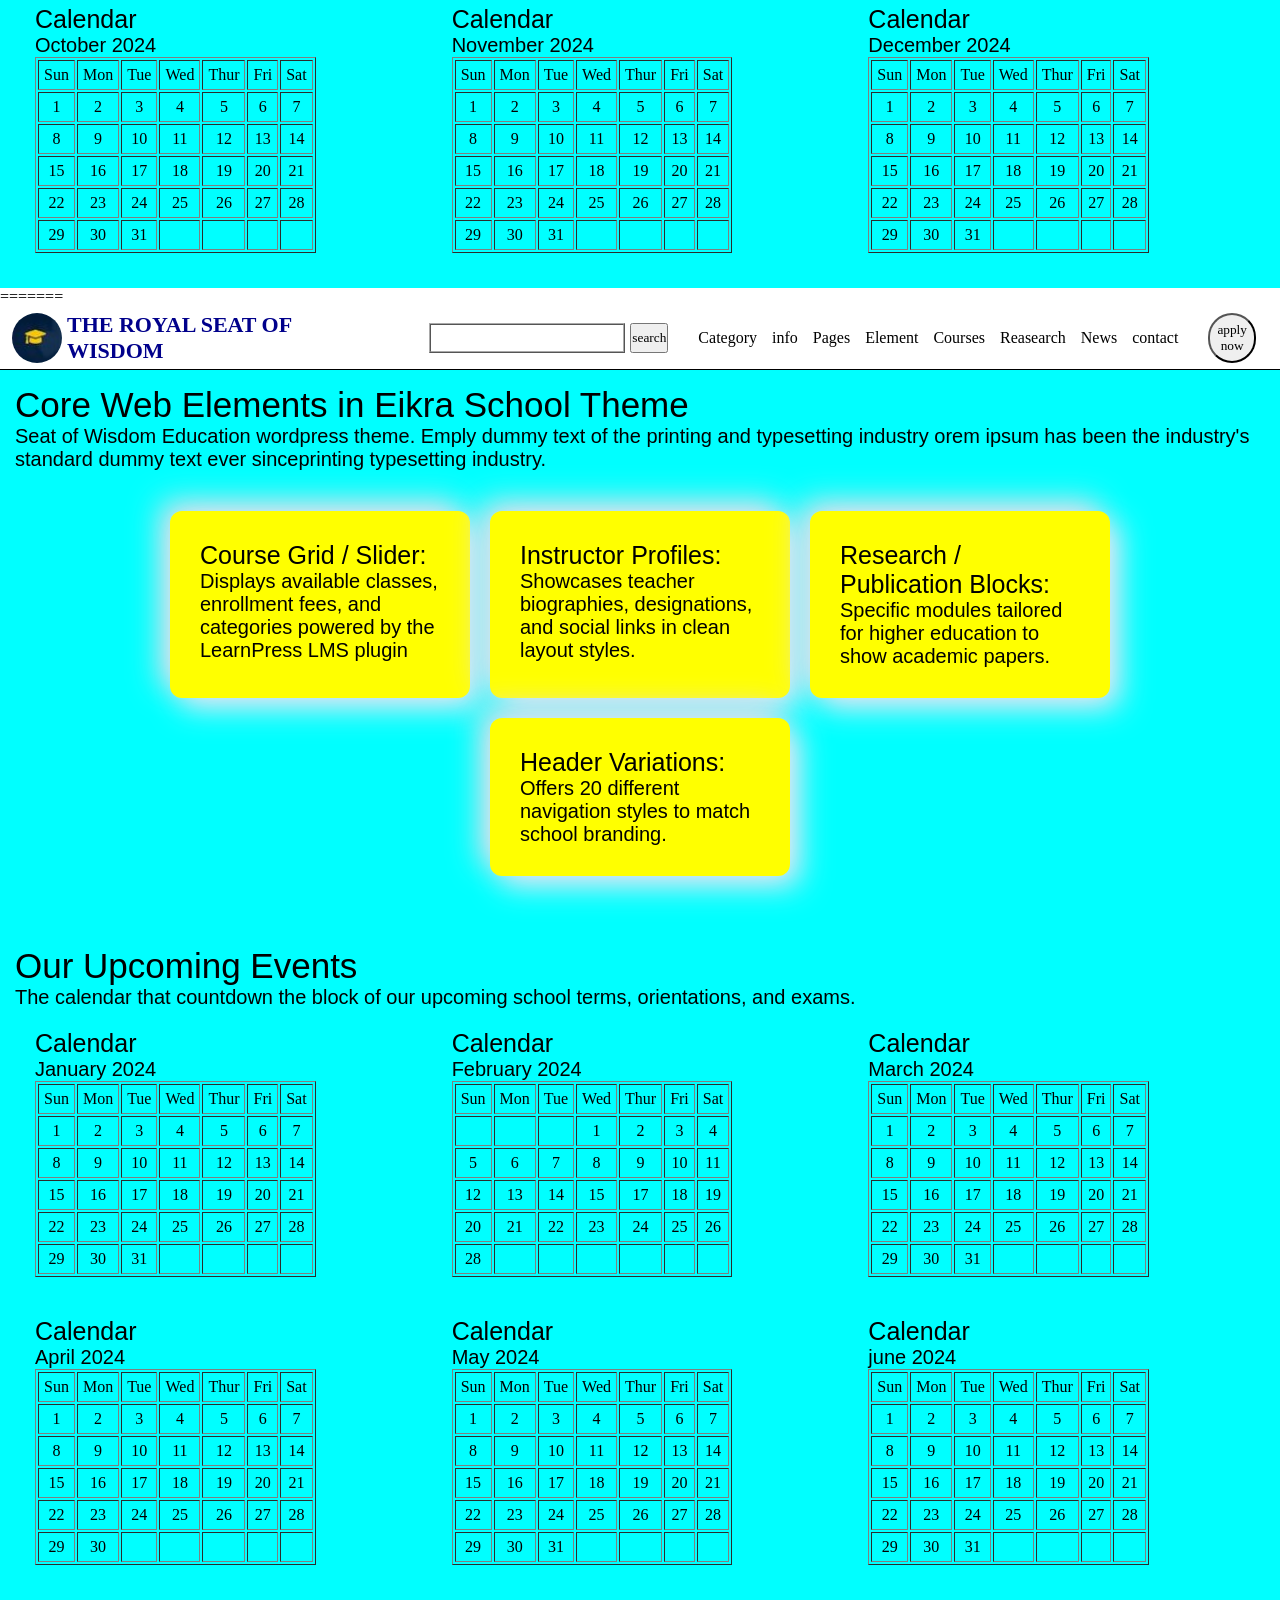
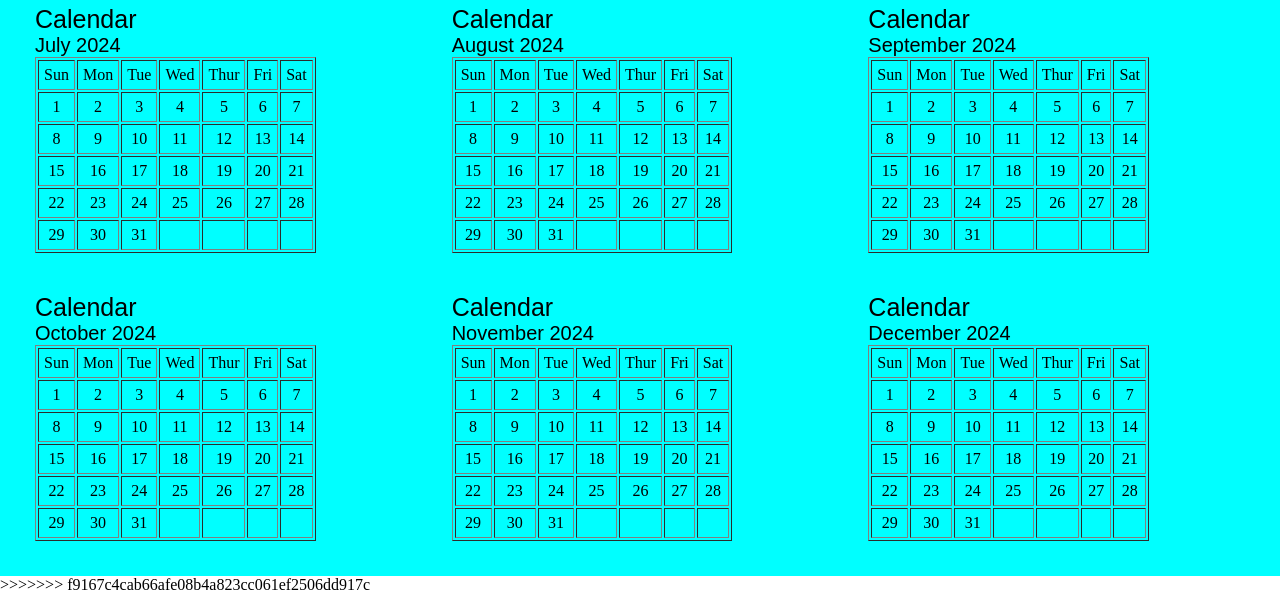
<file: Element.html>
<<<<<<< HEAD
<!DOCTYPE html>
<html lang="en">
<head>
    <meta charset="UTF-8">
    <meta name="viewport" content="width=device-width, initial-scale=1.0">
    <title>Element</title>
    <link rel="stylesheet" href="Element.css">
</head>
<body>
    <!-- Navigation Bar -->
    <header>
        <div>
            <!-- notification -->
        </div>
        <nav>
            <div class="brand">
                <!-- brand logo/name -->
                <img src="./image/SW.jpg" alt="brand logo" width="50px" height="50px">
                <h3>THE ROYAL SEAT OF WISDOM </h3>
                <button class="menu_btn" onclick="document.getElementById('menu').style.display = 'flex'">

                &equals;
            </button>
            </div>
            
            <menu type="toolbar" class="menu" id="menu">
                <button class="close_btn" onclick="document.getElementById('menu').style.display = 'none'">
                    x
                </button>
            <form>
                <input type="search">
                <button type="submit">search</button>
            </form>

            <ul>
                <!-- nav link -->
                <li><a href="./category.html">Category</a></li>
                <li><a href="./Home.html">info</a></li>
                <li><a href="./Pages.html">Pages</a></li>
                <li><a href="./Element.html">Element</a></li>
                <li><a href="./Courses.html">Courses</a></li>
                <li><a href="./Reasearch.html">Reasearch</a></li>
                <li><a href="./News.html">News</a></li>
                <li><a href="./contact.html">contact</a></li>
            </ul>
            <div class="nav_btn">
                <button>apply now</button>
            </div>
            </menu>
        </nav>
    </header>

    <main>
        <!-- hero sections -->
        <section class="element">
            <h1>Core Web Elements in Eikra School Theme</h1>
            <p>Seat of Wisdom Education wordpress theme. Emply dummy text of the printing and typesetting industry orem ipsum has been the industry's standard
            dummy text ever sinceprinting typesetting industry.</p>
        <section class="container">
        <div class="Element-card">
            <h2>Course Grid / Slider:</h2>
            <p>Displays available classes, enrollment fees, and categories powered by the LearnPress LMS plugin</p>
        </div>
        <div class="Element-card">
            <h2>Instructor Profiles:</h2>
            <p>Showcases teacher biographies, designations, and social links in clean layout styles.</p>
        </div>
        <div class="Element-card">
            <h2>Research / Publication Blocks:</h2>
            <p>Specific modules tailored for higher education to show academic papers.</p>
        </div>
        <div class="Element-card">
            <h2>Header Variations:</h2>
            <p>Offers 20 different navigation styles to match school branding.</p>
        </div>
        </section>
        </div>
    </main>
    <!-- Event calender -->
     <section class="element event">
        <h1> Our Upcoming Events</h1>
        <P>The calendar that countdown the block of our upcoming school terms, orientations, and exams.</P>
        <section class="calender_body">
        <div class="calendar">
            <h2>Calendar</h2>
            <p>January 2024</p>
            <style>
                table th{
                    padding: 5px;
                    text-transform: capitalize;
                    text-align: center;
                }
                table td{
                    padding: 5px;
                    text-align: center;
                }
            </style>
            <table border="1">
                <tr>
                    <th>sun</th>
                    <th>mon</th>
                    <th>tue</th>
                    <th>wed</th>
                    <th>thur</th>
                    <th>fri</th>
                    <th>sat</th>
                </tr>
                <tr>
                    <td>1</td>
                    <td>2</td>
                    <td>3</td>
                    <td>4</td>
                    <td>5</td>
                    <td>6</td>
                    <td>7</td>
                </tr>
                <tr>
                    <td>8</td>
                    <td>9</td>
                    <td>10</td>
                    <td>11</td>
                    <td>12</td>
                    <td>13</td>
                    <td>14</td>
                </tr>
                <tr>
                    <td>15</td>
                    <td>16</td>
                    <td>17</td>
                    <td>18</td>
                    <td>19</td>
                    <td>20</td>
                    <td>21</td>
                </tr>
                <tr>
                    <td>22</td>
                    <td>23</td>
                    <td>24</td>
                    <td>25</td>
                    <td>26</td>
                    <td>27</td>
                    <td>28</td>
                </tr>
                <tr>
                    <td>29</td>
                    <td>30</td>
                    <td>31</td>
                    <td></td>
                    <td></td>
                    <td></td>
                    <td></td>
                </tr>
            </table>
        </div>
        </div>
         <div class="calendar">
            <h2>Calendar</h2>
            <p>February 2024</p>
            <style>
                table th{
                    padding: 5px;
                    text-transform: capitalize;
                    text-align: center;
                }
                table td{
                    padding: 5px;
                    text-align: center;
                }
            </style>
            <table border="1">
                <tr>
                    <th>sun</th>
                    <th>mon</th>
                    <th>tue</th>
                    <th>wed</th>
                    <th>thur</th>
                    <th>fri</th>
                    <th>sat</th>
                </tr>
                <tr>
                    <td></td>
                    <td></td>
                    <td></td>
                    <td>1</td>
                    <td>2</td>
                    <td>3</td>
                    <td>4</td>
                </tr>
                <tr>
                    <td>5</td>
                    <td>6</td>
                    <td>7</td>
                    <td>8</td>
                    <td>9</td>
                    <td>10</td>
                    <td>11</td>
                </tr>
                <tr>
                    <td>12</td>
                    <td>13</td>
                    <td>14</td>
                    <td>15</td>
                    <td>17</td>
                    <td>18</td>
                    <td>19</td>
                </tr>
                <tr>
                    <td>20</td>
                    <td>21</td>
                    <td>22</td>
                    <td>23</td>
                    <td>24</td>
                    <td>25</td>
                    <td>26</td>
                </tr>
                <tr>
                    <td>28</td>
                    <td></td>
                    <td></td>
                    <td></td>
                    <td></td>
                    <td></td>
                    <td></td>
                </tr>
            </table>
        </div>
        </div>
         <div class="calendar">
            <h2>Calendar</h2>
            <p>March 2024</p>
            <style>
                table th{
                    padding: 5px;
                    text-transform: capitalize;
                    text-align: center;
                }
                table td{
                    padding: 5px;
                    text-align: center;
                }
            </style>
            <table border="1">
                <tr>
                    <th>sun</th>
                    <th>mon</th>
                    <th>tue</th>
                    <th>wed</th>
                    <th>thur</th>
                    <th>fri</th>
                    <th>sat</th>
                </tr>
                <tr>
                    <td>1</td>
                    <td>2</td>
                    <td>3</td>
                    <td>4</td>
                    <td>5</td>
                    <td>6</td>
                    <td>7</td>
                </tr>
                <tr>
                    <td>8</td>
                    <td>9</td>
                    <td>10</td>
                    <td>11</td>
                    <td>12</td>
                    <td>13</td>
                    <td>14</td>
                </tr>
                <tr>
                    <td>15</td>
                    <td>16</td>
                    <td>17</td>
                    <td>18</td>
                    <td>19</td>
                    <td>20</td>
                    <td>21</td>
                </tr>
                <tr>
                    <td>22</td>
                    <td>23</td>
                    <td>24</td>
                    <td>25</td>
                    <td>26</td>
                    <td>27</td>
                    <td>28</td>
                </tr>
                <tr>
                    <td>29</td>
                    <td>30</td>
                    <td>31</td>
                    <td></td>
                    <td></td>
                    <td></td>
                    <td></td>
                </tr>
            </table>
        </div>
        </div>
         <div class="calendar">
            <h2>Calendar</h2>
            <p>April 2024</p>
            <style>
                table th{
                    padding: 5px;
                    text-transform: capitalize;
                    text-align: center;
                }
                table td{
                    padding: 5px;
                    text-align: center;
                }
            </style>
            <table border="1">
                <tr>
                    <th>sun</th>
                    <th>mon</th>
                    <th>tue</th>
                    <th>wed</th>
                    <th>thur</th>
                    <th>fri</th>
                    <th>sat</th>
                </tr>
                <tr>
                    <td>1</td>
                    <td>2</td>
                    <td>3</td>
                    <td>4</td>
                    <td>5</td>
                    <td>6</td>
                    <td>7</td>
                </tr>
                <tr>
                    <td>8</td>
                    <td>9</td>
                    <td>10</td>
                    <td>11</td>
                    <td>12</td>
                    <td>13</td>
                    <td>14</td>
                </tr>
                <tr>
                    <td>15</td>
                    <td>16</td>
                    <td>17</td>
                    <td>18</td>
                    <td>19</td>
                    <td>20</td>
                    <td>21</td>
                </tr>
                <tr>
                    <td>22</td>
                    <td>23</td>
                    <td>24</td>
                    <td>25</td>
                    <td>26</td>
                    <td>27</td>
                    <td>28</td>
                </tr>
                <tr>
                    <td>29</td>
                    <td>30</td>
                    <td></td>
                    <td></td>
                    <td></td>
                    <td></td>
                    <td></td>
                </tr>
            </table>
        </div>
        </div>
         <div class="calendar">
            <h2>Calendar</h2>
            <p>May 2024</p>
            <style>
                table th{
                    padding: 5px;
                    text-transform: capitalize;
                    text-align: center;
                }
                table td{
                    padding: 5px;
                    text-align: center;
                }
            </style>
            <table border="1">
                <tr>
                    <th>sun</th>
                    <th>mon</th>
                    <th>tue</th>
                    <th>wed</th>
                    <th>thur</th>
                    <th>fri</th>
                    <th>sat</th>
                </tr>
                <tr>
                    <td>1</td>
                    <td>2</td>
                    <td>3</td>
                    <td>4</td>
                    <td>5</td>
                    <td>6</td>
                    <td>7</td>
                </tr>
                <tr>
                    <td>8</td>
                    <td>9</td>
                    <td>10</td>
                    <td>11</td>
                    <td>12</td>
                    <td>13</td>
                    <td>14</td>
                </tr>
                <tr>
                    <td>15</td>
                    <td>16</td>
                    <td>17</td>
                    <td>18</td>
                    <td>19</td>
                    <td>20</td>
                    <td>21</td>
                </tr>
                <tr>
                    <td>22</td>
                    <td>23</td>
                    <td>24</td>
                    <td>25</td>
                    <td>26</td>
                    <td>27</td>
                    <td>28</td>
                </tr>
                <tr>
                    <td>29</td>
                    <td>30</td>
                    <td>31</td>
                    <td></td>
                    <td></td>
                    <td></td>
                    <td></td>
                </tr>
            </table>
        </div>
        </div>
         <div class="calendar">
            <h2>Calendar</h2>
            <p>june 2024</p>
            <style>
                table th{
                    padding: 5px;
                    text-transform: capitalize;
                    text-align: center;
                }
                table td{
                    padding: 5px;
                    text-align: center;
                }
            </style>
            <table border="1">
                <tr>
                    <th>sun</th>
                    <th>mon</th>
                    <th>tue</th>
                    <th>wed</th>
                    <th>thur</th>
                    <th>fri</th>
                    <th>sat</th>
                </tr>
                <tr>
                    <td>1</td>
                    <td>2</td>
                    <td>3</td>
                    <td>4</td>
                    <td>5</td>
                    <td>6</td>
                    <td>7</td>
                </tr>
                <tr>
                    <td>8</td>
                    <td>9</td>
                    <td>10</td>
                    <td>11</td>
                    <td>12</td>
                    <td>13</td>
                    <td>14</td>
                </tr>
                <tr>
                    <td>15</td>
                    <td>16</td>
                    <td>17</td>
                    <td>18</td>
                    <td>19</td>
                    <td>20</td>
                    <td>21</td>
                </tr>
                <tr>
                    <td>22</td>
                    <td>23</td>
                    <td>24</td>
                    <td>25</td>
                    <td>26</td>
                    <td>27</td>
                    <td>28</td>
                </tr>
                <tr>
                    <td>29</td>
                    <td>30</td>
                    <td>31</td>
                    <td></td>
                    <td></td>
                    <td></td>
                    <td></td>
                </tr>
            </table>
        </div>
        </div>
         <div class="calendar">
            <h2>Calendar</h2>
            <p>July 2024</p>
            <style>
                table th{
                    padding: 5px;
                    text-transform: capitalize;
                    text-align: center;
                }
                table td{
                    padding: 5px;
                    text-align: center;
                }
            </style>
            <table border="1">
                <tr>
                    <th>sun</th>
                    <th>mon</th>
                    <th>tue</th>
                    <th>wed</th>
                    <th>thur</th>
                    <th>fri</th>
                    <th>sat</th>
                </tr>
                <tr>
                    <td>1</td>
                    <td>2</td>
                    <td>3</td>
                    <td>4</td>
                    <td>5</td>
                    <td>6</td>
                    <td>7</td>
                </tr>
                <tr>
                    <td>8</td>
                    <td>9</td>
                    <td>10</td>
                    <td>11</td>
                    <td>12</td>
                    <td>13</td>
                    <td>14</td>
                </tr>
                <tr>
                    <td>15</td>
                    <td>16</td>
                    <td>17</td>
                    <td>18</td>
                    <td>19</td>
                    <td>20</td>
                    <td>21</td>
                </tr>
                <tr>
                    <td>22</td>
                    <td>23</td>
                    <td>24</td>
                    <td>25</td>
                    <td>26</td>
                    <td>27</td>
                    <td>28</td>
                </tr>
                <tr>
                    <td>29</td>
                    <td>30</td>
                    <td>31</td>
                    <td></td>
                    <td></td>
                    <td></td>
                    <td></td>
                </tr>
            </table>
        </div>
        </div>
         <div class="calendar">
            <h2>Calendar</h2>
            <p>August 2024</p>
            <style>
                table th{
                    padding: 5px;
                    text-transform: capitalize;
                    text-align: center;
                }
                table td{
                    padding: 5px;
                    text-align: center;
                }
            </style>
            <table border="1">
                <tr>
                    <th>sun</th>
                    <th>mon</th>
                    <th>tue</th>
                    <th>wed</th>
                    <th>thur</th>
                    <th>fri</th>
                    <th>sat</th>
                </tr>
                <tr>
                    <td>1</td>
                    <td>2</td>
                    <td>3</td>
                    <td>4</td>
                    <td>5</td>
                    <td>6</td>
                    <td>7</td>
                </tr>
                <tr>
                    <td>8</td>
                    <td>9</td>
                    <td>10</td>
                    <td>11</td>
                    <td>12</td>
                    <td>13</td>
                    <td>14</td>
                </tr>
                <tr>
                    <td>15</td>
                    <td>16</td>
                    <td>17</td>
                    <td>18</td>
                    <td>19</td>
                    <td>20</td>
                    <td>21</td>
                </tr>
                <tr>
                    <td>22</td>
                    <td>23</td>
                    <td>24</td>
                    <td>25</td>
                    <td>26</td>
                    <td>27</td>
                    <td>28</td>
                </tr>
                <tr>
                    <td>29</td>
                    <td>30</td>
                    <td>31</td>
                    <td></td>
                    <td></td>
                    <td></td>
                    <td></td>
                </tr>
            </table>
        </div>
        </div>
         <div class="calendar">
            <h2>Calendar</h2>
            <p>September 2024</p>
            <style>
                table th{
                    padding: 5px;
                    text-transform: capitalize;
                    text-align: center;
                }
                table td{
                    padding: 5px;
                    text-align: center;
                }
            </style>
            <table border="1">
                <tr>
                    <th>sun</th>
                    <th>mon</th>
                    <th>tue</th>
                    <th>wed</th>
                    <th>thur</th>
                    <th>fri</th>
                    <th>sat</th>
                </tr>
                <tr>
                    <td>1</td>
                    <td>2</td>
                    <td>3</td>
                    <td>4</td>
                    <td>5</td>
                    <td>6</td>
                    <td>7</td>
                </tr>
                <tr>
                    <td>8</td>
                    <td>9</td>
                    <td>10</td>
                    <td>11</td>
                    <td>12</td>
                    <td>13</td>
                    <td>14</td>
                </tr>
                <tr>
                    <td>15</td>
                    <td>16</td>
                    <td>17</td>
                    <td>18</td>
                    <td>19</td>
                    <td>20</td>
                    <td>21</td>
                </tr>
                <tr>
                    <td>22</td>
                    <td>23</td>
                    <td>24</td>
                    <td>25</td>
                    <td>26</td>
                    <td>27</td>
                    <td>28</td>
                </tr>
                <tr>
                    <td>29</td>
                    <td>30</td>
                    <td>31</td>
                    <td></td>
                    <td></td>
                    <td></td>
                    <td></td>
                </tr>
            </table>
        </div>
        </div>
         <div class="calendar">
            <h2>Calendar</h2>
            <p>October 2024</p>
            <style>
                table th{
                    padding: 5px;
                    text-transform: capitalize;
                    text-align: center;
                }
                table td{
                    padding: 5px;
                    text-align: center;
                }
            </style>
            <table border="1">
                <tr>
                    <th>sun</th>
                    <th>mon</th>
                    <th>tue</th>
                    <th>wed</th>
                    <th>thur</th>
                    <th>fri</th>
                    <th>sat</th>
                </tr>
                <tr>
                    <td>1</td>
                    <td>2</td>
                    <td>3</td>
                    <td>4</td>
                    <td>5</td>
                    <td>6</td>
                    <td>7</td>
                </tr>
                <tr>
                    <td>8</td>
                    <td>9</td>
                    <td>10</td>
                    <td>11</td>
                    <td>12</td>
                    <td>13</td>
                    <td>14</td>
                </tr>
                <tr>
                    <td>15</td>
                    <td>16</td>
                    <td>17</td>
                    <td>18</td>
                    <td>19</td>
                    <td>20</td>
                    <td>21</td>
                </tr>
                <tr>
                    <td>22</td>
                    <td>23</td>
                    <td>24</td>
                    <td>25</td>
                    <td>26</td>
                    <td>27</td>
                    <td>28</td>
                </tr>
                <tr>
                    <td>29</td>
                    <td>30</td>
                    <td>31</td>
                    <td></td>
                    <td></td>
                    <td></td>
                    <td></td>
                </tr>
            </table>
        </div>
        </div>
         <div class="calendar">
            <h2>Calendar</h2>
            <p>November 2024</p>
            <style>
                table th{
                    padding: 5px;
                    text-transform: capitalize;
                    text-align: center;
                }
                table td{
                    padding: 5px;
                    text-align: center;
                }
            </style>
            <table border="1">
                <tr>
                    <th>sun</th>
                    <th>mon</th>
                    <th>tue</th>
                    <th>wed</th>
                    <th>thur</th>
                    <th>fri</th>
                    <th>sat</th>
                </tr>
                <tr>
                    <td>1</td>
                    <td>2</td>
                    <td>3</td>
                    <td>4</td>
                    <td>5</td>
                    <td>6</td>
                    <td>7</td>
                </tr>
                <tr>
                    <td>8</td>
                    <td>9</td>
                    <td>10</td>
                    <td>11</td>
                    <td>12</td>
                    <td>13</td>
                    <td>14</td>
                </tr>
                <tr>
                    <td>15</td>
                    <td>16</td>
                    <td>17</td>
                    <td>18</td>
                    <td>19</td>
                    <td>20</td>
                    <td>21</td>
                </tr>
                <tr>
                    <td>22</td>
                    <td>23</td>
                    <td>24</td>
                    <td>25</td>
                    <td>26</td>
                    <td>27</td>
                    <td>28</td>
                </tr>
                <tr>
                    <td>29</td>
                    <td>30</td>
                    <td>31</td>
                    <td></td>
                    <td></td>
                    <td></td>
                    <td></td>
                </tr>
            </table>
        </div>
        </div>
         <div class="calendar">
            <h2>Calendar</h2>
            <p>December 2024</p>
            <style>
                table th{
                    padding: 5px;
                    text-transform: capitalize;
                    text-align: center;
                }
                table td{
                    padding: 5px;
                    text-align: center;
                }
            </style>
            <table border="1">
                <tr>
                    <th>sun</th>
                    <th>mon</th>
                    <th>tue</th>
                    <th>wed</th>
                    <th>thur</th>
                    <th>fri</th>
                    <th>sat</th>
                </tr>
                <tr>
                    <td>1</td>
                    <td>2</td>
                    <td>3</td>
                    <td>4</td>
                    <td>5</td>
                    <td>6</td>
                    <td>7</td>
                </tr>
                <tr>
                    <td>8</td>
                    <td>9</td>
                    <td>10</td>
                    <td>11</td>
                    <td>12</td>
                    <td>13</td>
                    <td>14</td>
                </tr>
                <tr>
                    <td>15</td>
                    <td>16</td>
                    <td>17</td>
                    <td>18</td>
                    <td>19</td>
                    <td>20</td>
                    <td>21</td>
                </tr>
                <tr>
                    <td>22</td>
                    <td>23</td>
                    <td>24</td>
                    <td>25</td>
                    <td>26</td>
                    <td>27</td>
                    <td>28</td>
                </tr>
                <tr>
                    <td>29</td>
                    <td>30</td>
                    <td>31</td>
                    <td></td>
                    <td></td>
                    <td></td>
                    <td></td>
                </tr>
            </table>
        </div>
        </section>
        </div>
     </section>
</body>
=======
<!DOCTYPE html>
<html lang="en">
<head>
    <meta charset="UTF-8">
    <meta name="viewport" content="width=device-width, initial-scale=1.0">
    <title>Element</title>
    <link rel="stylesheet" href="Element.css">
</head>
<body>
    <!-- Navigation Bar -->
    <header>
        <div>
            <!-- notification -->
        </div>
        <nav>
            <div class="brand">
                <!-- brand logo/name -->
                <img src="./image/SW.jpg" alt="brand logo" width="50px" height="50px">
                <h3>THE ROYAL SEAT OF WISDOM </h3>
                <button class="menu_btn" onclick="document.getElementById('menu').style.display = 'flex'">

                &equals;
            </button>
            </div>
            
            <menu type="toolbar" class="menu" id="menu">
                <button class="close_btn" onclick="document.getElementById('menu').style.display = 'none'">
                    x
                </button>
            <form>
                <input type="search">
                <button type="submit">search</button>
            </form>

            <ul>
                <!-- nav link -->
                <li><a href="./category.html">Category</a></li>
                <li><a href="./Home.html">info</a></li>
                <li><a href="./Pages.html">Pages</a></li>
                <li><a href="./Element.html">Element</a></li>
                <li><a href="./Courses.html">Courses</a></li>
                <li><a href="./Reasearch.html">Reasearch</a></li>
                <li><a href="./News.html">News</a></li>
                <li><a href="./contact.html">contact</a></li>
            </ul>
            <div class="nav_btn">
                <button>apply now</button>
            </div>
            </menu>
        </nav>
    </header>

    <main>
        <!-- hero sections -->
        <section class="element">
            <h1>Core Web Elements in Eikra School Theme</h1>
            <p>Seat of Wisdom Education wordpress theme. Emply dummy text of the printing and typesetting industry orem ipsum has been the industry's standard
            dummy text ever sinceprinting typesetting industry.</p>
        <section class="container">
        <div class="Element-card">
            <h2>Course Grid / Slider:</h2>
            <p>Displays available classes, enrollment fees, and categories powered by the LearnPress LMS plugin</p>
        </div>
        <div class="Element-card">
            <h2>Instructor Profiles:</h2>
            <p>Showcases teacher biographies, designations, and social links in clean layout styles.</p>
        </div>
        <div class="Element-card">
            <h2>Research / Publication Blocks:</h2>
            <p>Specific modules tailored for higher education to show academic papers.</p>
        </div>
        <div class="Element-card">
            <h2>Header Variations:</h2>
            <p>Offers 20 different navigation styles to match school branding.</p>
        </div>
        </section>
        </div>
    </main>
    <!-- Event calender -->
     <section class="element event">
        <h1> Our Upcoming Events</h1>
        <P>The calendar that countdown the block of our upcoming school terms, orientations, and exams.</P>
        <section class="calender_body">
        <div class="calendar">
            <h2>Calendar</h2>
            <p>January 2024</p>
            <style>
                table th{
                    padding: 5px;
                    text-transform: capitalize;
                    text-align: center;
                }
                table td{
                    padding: 5px;
                    text-align: center;
                }
            </style>
            <table border="1">
                <tr>
                    <th>sun</th>
                    <th>mon</th>
                    <th>tue</th>
                    <th>wed</th>
                    <th>thur</th>
                    <th>fri</th>
                    <th>sat</th>
                </tr>
                <tr>
                    <td>1</td>
                    <td>2</td>
                    <td>3</td>
                    <td>4</td>
                    <td>5</td>
                    <td>6</td>
                    <td>7</td>
                </tr>
                <tr>
                    <td>8</td>
                    <td>9</td>
                    <td>10</td>
                    <td>11</td>
                    <td>12</td>
                    <td>13</td>
                    <td>14</td>
                </tr>
                <tr>
                    <td>15</td>
                    <td>16</td>
                    <td>17</td>
                    <td>18</td>
                    <td>19</td>
                    <td>20</td>
                    <td>21</td>
                </tr>
                <tr>
                    <td>22</td>
                    <td>23</td>
                    <td>24</td>
                    <td>25</td>
                    <td>26</td>
                    <td>27</td>
                    <td>28</td>
                </tr>
                <tr>
                    <td>29</td>
                    <td>30</td>
                    <td>31</td>
                    <td></td>
                    <td></td>
                    <td></td>
                    <td></td>
                </tr>
            </table>
        </div>
        </div>
         <div class="calendar">
            <h2>Calendar</h2>
            <p>February 2024</p>
            <style>
                table th{
                    padding: 5px;
                    text-transform: capitalize;
                    text-align: center;
                }
                table td{
                    padding: 5px;
                    text-align: center;
                }
            </style>
            <table border="1">
                <tr>
                    <th>sun</th>
                    <th>mon</th>
                    <th>tue</th>
                    <th>wed</th>
                    <th>thur</th>
                    <th>fri</th>
                    <th>sat</th>
                </tr>
                <tr>
                    <td></td>
                    <td></td>
                    <td></td>
                    <td>1</td>
                    <td>2</td>
                    <td>3</td>
                    <td>4</td>
                </tr>
                <tr>
                    <td>5</td>
                    <td>6</td>
                    <td>7</td>
                    <td>8</td>
                    <td>9</td>
                    <td>10</td>
                    <td>11</td>
                </tr>
                <tr>
                    <td>12</td>
                    <td>13</td>
                    <td>14</td>
                    <td>15</td>
                    <td>17</td>
                    <td>18</td>
                    <td>19</td>
                </tr>
                <tr>
                    <td>20</td>
                    <td>21</td>
                    <td>22</td>
                    <td>23</td>
                    <td>24</td>
                    <td>25</td>
                    <td>26</td>
                </tr>
                <tr>
                    <td>28</td>
                    <td></td>
                    <td></td>
                    <td></td>
                    <td></td>
                    <td></td>
                    <td></td>
                </tr>
            </table>
        </div>
        </div>
         <div class="calendar">
            <h2>Calendar</h2>
            <p>March 2024</p>
            <style>
                table th{
                    padding: 5px;
                    text-transform: capitalize;
                    text-align: center;
                }
                table td{
                    padding: 5px;
                    text-align: center;
                }
            </style>
            <table border="1">
                <tr>
                    <th>sun</th>
                    <th>mon</th>
                    <th>tue</th>
                    <th>wed</th>
                    <th>thur</th>
                    <th>fri</th>
                    <th>sat</th>
                </tr>
                <tr>
                    <td>1</td>
                    <td>2</td>
                    <td>3</td>
                    <td>4</td>
                    <td>5</td>
                    <td>6</td>
                    <td>7</td>
                </tr>
                <tr>
                    <td>8</td>
                    <td>9</td>
                    <td>10</td>
                    <td>11</td>
                    <td>12</td>
                    <td>13</td>
                    <td>14</td>
                </tr>
                <tr>
                    <td>15</td>
                    <td>16</td>
                    <td>17</td>
                    <td>18</td>
                    <td>19</td>
                    <td>20</td>
                    <td>21</td>
                </tr>
                <tr>
                    <td>22</td>
                    <td>23</td>
                    <td>24</td>
                    <td>25</td>
                    <td>26</td>
                    <td>27</td>
                    <td>28</td>
                </tr>
                <tr>
                    <td>29</td>
                    <td>30</td>
                    <td>31</td>
                    <td></td>
                    <td></td>
                    <td></td>
                    <td></td>
                </tr>
            </table>
        </div>
        </div>
         <div class="calendar">
            <h2>Calendar</h2>
            <p>April 2024</p>
            <style>
                table th{
                    padding: 5px;
                    text-transform: capitalize;
                    text-align: center;
                }
                table td{
                    padding: 5px;
                    text-align: center;
                }
            </style>
            <table border="1">
                <tr>
                    <th>sun</th>
                    <th>mon</th>
                    <th>tue</th>
                    <th>wed</th>
                    <th>thur</th>
                    <th>fri</th>
                    <th>sat</th>
                </tr>
                <tr>
                    <td>1</td>
                    <td>2</td>
                    <td>3</td>
                    <td>4</td>
                    <td>5</td>
                    <td>6</td>
                    <td>7</td>
                </tr>
                <tr>
                    <td>8</td>
                    <td>9</td>
                    <td>10</td>
                    <td>11</td>
                    <td>12</td>
                    <td>13</td>
                    <td>14</td>
                </tr>
                <tr>
                    <td>15</td>
                    <td>16</td>
                    <td>17</td>
                    <td>18</td>
                    <td>19</td>
                    <td>20</td>
                    <td>21</td>
                </tr>
                <tr>
                    <td>22</td>
                    <td>23</td>
                    <td>24</td>
                    <td>25</td>
                    <td>26</td>
                    <td>27</td>
                    <td>28</td>
                </tr>
                <tr>
                    <td>29</td>
                    <td>30</td>
                    <td></td>
                    <td></td>
                    <td></td>
                    <td></td>
                    <td></td>
                </tr>
            </table>
        </div>
        </div>
         <div class="calendar">
            <h2>Calendar</h2>
            <p>May 2024</p>
            <style>
                table th{
                    padding: 5px;
                    text-transform: capitalize;
                    text-align: center;
                }
                table td{
                    padding: 5px;
                    text-align: center;
                }
            </style>
            <table border="1">
                <tr>
                    <th>sun</th>
                    <th>mon</th>
                    <th>tue</th>
                    <th>wed</th>
                    <th>thur</th>
                    <th>fri</th>
                    <th>sat</th>
                </tr>
                <tr>
                    <td>1</td>
                    <td>2</td>
                    <td>3</td>
                    <td>4</td>
                    <td>5</td>
                    <td>6</td>
                    <td>7</td>
                </tr>
                <tr>
                    <td>8</td>
                    <td>9</td>
                    <td>10</td>
                    <td>11</td>
                    <td>12</td>
                    <td>13</td>
                    <td>14</td>
                </tr>
                <tr>
                    <td>15</td>
                    <td>16</td>
                    <td>17</td>
                    <td>18</td>
                    <td>19</td>
                    <td>20</td>
                    <td>21</td>
                </tr>
                <tr>
                    <td>22</td>
                    <td>23</td>
                    <td>24</td>
                    <td>25</td>
                    <td>26</td>
                    <td>27</td>
                    <td>28</td>
                </tr>
                <tr>
                    <td>29</td>
                    <td>30</td>
                    <td>31</td>
                    <td></td>
                    <td></td>
                    <td></td>
                    <td></td>
                </tr>
            </table>
        </div>
        </div>
         <div class="calendar">
            <h2>Calendar</h2>
            <p>june 2024</p>
            <style>
                table th{
                    padding: 5px;
                    text-transform: capitalize;
                    text-align: center;
                }
                table td{
                    padding: 5px;
                    text-align: center;
                }
            </style>
            <table border="1">
                <tr>
                    <th>sun</th>
                    <th>mon</th>
                    <th>tue</th>
                    <th>wed</th>
                    <th>thur</th>
                    <th>fri</th>
                    <th>sat</th>
                </tr>
                <tr>
                    <td>1</td>
                    <td>2</td>
                    <td>3</td>
                    <td>4</td>
                    <td>5</td>
                    <td>6</td>
                    <td>7</td>
                </tr>
                <tr>
                    <td>8</td>
                    <td>9</td>
                    <td>10</td>
                    <td>11</td>
                    <td>12</td>
                    <td>13</td>
                    <td>14</td>
                </tr>
                <tr>
                    <td>15</td>
                    <td>16</td>
                    <td>17</td>
                    <td>18</td>
                    <td>19</td>
                    <td>20</td>
                    <td>21</td>
                </tr>
                <tr>
                    <td>22</td>
                    <td>23</td>
                    <td>24</td>
                    <td>25</td>
                    <td>26</td>
                    <td>27</td>
                    <td>28</td>
                </tr>
                <tr>
                    <td>29</td>
                    <td>30</td>
                    <td>31</td>
                    <td></td>
                    <td></td>
                    <td></td>
                    <td></td>
                </tr>
            </table>
        </div>
        </div>
         <div class="calendar">
            <h2>Calendar</h2>
            <p>July 2024</p>
            <style>
                table th{
                    padding: 5px;
                    text-transform: capitalize;
                    text-align: center;
                }
                table td{
                    padding: 5px;
                    text-align: center;
                }
            </style>
            <table border="1">
                <tr>
                    <th>sun</th>
                    <th>mon</th>
                    <th>tue</th>
                    <th>wed</th>
                    <th>thur</th>
                    <th>fri</th>
                    <th>sat</th>
                </tr>
                <tr>
                    <td>1</td>
                    <td>2</td>
                    <td>3</td>
                    <td>4</td>
                    <td>5</td>
                    <td>6</td>
                    <td>7</td>
                </tr>
                <tr>
                    <td>8</td>
                    <td>9</td>
                    <td>10</td>
                    <td>11</td>
                    <td>12</td>
                    <td>13</td>
                    <td>14</td>
                </tr>
                <tr>
                    <td>15</td>
                    <td>16</td>
                    <td>17</td>
                    <td>18</td>
                    <td>19</td>
                    <td>20</td>
                    <td>21</td>
                </tr>
                <tr>
                    <td>22</td>
                    <td>23</td>
                    <td>24</td>
                    <td>25</td>
                    <td>26</td>
                    <td>27</td>
                    <td>28</td>
                </tr>
                <tr>
                    <td>29</td>
                    <td>30</td>
                    <td>31</td>
                    <td></td>
                    <td></td>
                    <td></td>
                    <td></td>
                </tr>
            </table>
        </div>
        </div>
         <div class="calendar">
            <h2>Calendar</h2>
            <p>August 2024</p>
            <style>
                table th{
                    padding: 5px;
                    text-transform: capitalize;
                    text-align: center;
                }
                table td{
                    padding: 5px;
                    text-align: center;
                }
            </style>
            <table border="1">
                <tr>
                    <th>sun</th>
                    <th>mon</th>
                    <th>tue</th>
                    <th>wed</th>
                    <th>thur</th>
                    <th>fri</th>
                    <th>sat</th>
                </tr>
                <tr>
                    <td>1</td>
                    <td>2</td>
                    <td>3</td>
                    <td>4</td>
                    <td>5</td>
                    <td>6</td>
                    <td>7</td>
                </tr>
                <tr>
                    <td>8</td>
                    <td>9</td>
                    <td>10</td>
                    <td>11</td>
                    <td>12</td>
                    <td>13</td>
                    <td>14</td>
                </tr>
                <tr>
                    <td>15</td>
                    <td>16</td>
                    <td>17</td>
                    <td>18</td>
                    <td>19</td>
                    <td>20</td>
                    <td>21</td>
                </tr>
                <tr>
                    <td>22</td>
                    <td>23</td>
                    <td>24</td>
                    <td>25</td>
                    <td>26</td>
                    <td>27</td>
                    <td>28</td>
                </tr>
                <tr>
                    <td>29</td>
                    <td>30</td>
                    <td>31</td>
                    <td></td>
                    <td></td>
                    <td></td>
                    <td></td>
                </tr>
            </table>
        </div>
        </div>
         <div class="calendar">
            <h2>Calendar</h2>
            <p>September 2024</p>
            <style>
                table th{
                    padding: 5px;
                    text-transform: capitalize;
                    text-align: center;
                }
                table td{
                    padding: 5px;
                    text-align: center;
                }
            </style>
            <table border="1">
                <tr>
                    <th>sun</th>
                    <th>mon</th>
                    <th>tue</th>
                    <th>wed</th>
                    <th>thur</th>
                    <th>fri</th>
                    <th>sat</th>
                </tr>
                <tr>
                    <td>1</td>
                    <td>2</td>
                    <td>3</td>
                    <td>4</td>
                    <td>5</td>
                    <td>6</td>
                    <td>7</td>
                </tr>
                <tr>
                    <td>8</td>
                    <td>9</td>
                    <td>10</td>
                    <td>11</td>
                    <td>12</td>
                    <td>13</td>
                    <td>14</td>
                </tr>
                <tr>
                    <td>15</td>
                    <td>16</td>
                    <td>17</td>
                    <td>18</td>
                    <td>19</td>
                    <td>20</td>
                    <td>21</td>
                </tr>
                <tr>
                    <td>22</td>
                    <td>23</td>
                    <td>24</td>
                    <td>25</td>
                    <td>26</td>
                    <td>27</td>
                    <td>28</td>
                </tr>
                <tr>
                    <td>29</td>
                    <td>30</td>
                    <td>31</td>
                    <td></td>
                    <td></td>
                    <td></td>
                    <td></td>
                </tr>
            </table>
        </div>
        </div>
         <div class="calendar">
            <h2>Calendar</h2>
            <p>October 2024</p>
            <style>
                table th{
                    padding: 5px;
                    text-transform: capitalize;
                    text-align: center;
                }
                table td{
                    padding: 5px;
                    text-align: center;
                }
            </style>
            <table border="1">
                <tr>
                    <th>sun</th>
                    <th>mon</th>
                    <th>tue</th>
                    <th>wed</th>
                    <th>thur</th>
                    <th>fri</th>
                    <th>sat</th>
                </tr>
                <tr>
                    <td>1</td>
                    <td>2</td>
                    <td>3</td>
                    <td>4</td>
                    <td>5</td>
                    <td>6</td>
                    <td>7</td>
                </tr>
                <tr>
                    <td>8</td>
                    <td>9</td>
                    <td>10</td>
                    <td>11</td>
                    <td>12</td>
                    <td>13</td>
                    <td>14</td>
                </tr>
                <tr>
                    <td>15</td>
                    <td>16</td>
                    <td>17</td>
                    <td>18</td>
                    <td>19</td>
                    <td>20</td>
                    <td>21</td>
                </tr>
                <tr>
                    <td>22</td>
                    <td>23</td>
                    <td>24</td>
                    <td>25</td>
                    <td>26</td>
                    <td>27</td>
                    <td>28</td>
                </tr>
                <tr>
                    <td>29</td>
                    <td>30</td>
                    <td>31</td>
                    <td></td>
                    <td></td>
                    <td></td>
                    <td></td>
                </tr>
            </table>
        </div>
        </div>
         <div class="calendar">
            <h2>Calendar</h2>
            <p>November 2024</p>
            <style>
                table th{
                    padding: 5px;
                    text-transform: capitalize;
                    text-align: center;
                }
                table td{
                    padding: 5px;
                    text-align: center;
                }
            </style>
            <table border="1">
                <tr>
                    <th>sun</th>
                    <th>mon</th>
                    <th>tue</th>
                    <th>wed</th>
                    <th>thur</th>
                    <th>fri</th>
                    <th>sat</th>
                </tr>
                <tr>
                    <td>1</td>
                    <td>2</td>
                    <td>3</td>
                    <td>4</td>
                    <td>5</td>
                    <td>6</td>
                    <td>7</td>
                </tr>
                <tr>
                    <td>8</td>
                    <td>9</td>
                    <td>10</td>
                    <td>11</td>
                    <td>12</td>
                    <td>13</td>
                    <td>14</td>
                </tr>
                <tr>
                    <td>15</td>
                    <td>16</td>
                    <td>17</td>
                    <td>18</td>
                    <td>19</td>
                    <td>20</td>
                    <td>21</td>
                </tr>
                <tr>
                    <td>22</td>
                    <td>23</td>
                    <td>24</td>
                    <td>25</td>
                    <td>26</td>
                    <td>27</td>
                    <td>28</td>
                </tr>
                <tr>
                    <td>29</td>
                    <td>30</td>
                    <td>31</td>
                    <td></td>
                    <td></td>
                    <td></td>
                    <td></td>
                </tr>
            </table>
        </div>
        </div>
         <div class="calendar">
            <h2>Calendar</h2>
            <p>December 2024</p>
            <style>
                table th{
                    padding: 5px;
                    text-transform: capitalize;
                    text-align: center;
                }
                table td{
                    padding: 5px;
                    text-align: center;
                }
            </style>
            <table border="1">
                <tr>
                    <th>sun</th>
                    <th>mon</th>
                    <th>tue</th>
                    <th>wed</th>
                    <th>thur</th>
                    <th>fri</th>
                    <th>sat</th>
                </tr>
                <tr>
                    <td>1</td>
                    <td>2</td>
                    <td>3</td>
                    <td>4</td>
                    <td>5</td>
                    <td>6</td>
                    <td>7</td>
                </tr>
                <tr>
                    <td>8</td>
                    <td>9</td>
                    <td>10</td>
                    <td>11</td>
                    <td>12</td>
                    <td>13</td>
                    <td>14</td>
                </tr>
                <tr>
                    <td>15</td>
                    <td>16</td>
                    <td>17</td>
                    <td>18</td>
                    <td>19</td>
                    <td>20</td>
                    <td>21</td>
                </tr>
                <tr>
                    <td>22</td>
                    <td>23</td>
                    <td>24</td>
                    <td>25</td>
                    <td>26</td>
                    <td>27</td>
                    <td>28</td>
                </tr>
                <tr>
                    <td>29</td>
                    <td>30</td>
                    <td>31</td>
                    <td></td>
                    <td></td>
                    <td></td>
                    <td></td>
                </tr>
            </table>
        </div>
        </section>
        </div>
     </section>
</body>
>>>>>>> f9167c4cab66afe08b4a823cc061ef2506dd917c
</html>
</file>
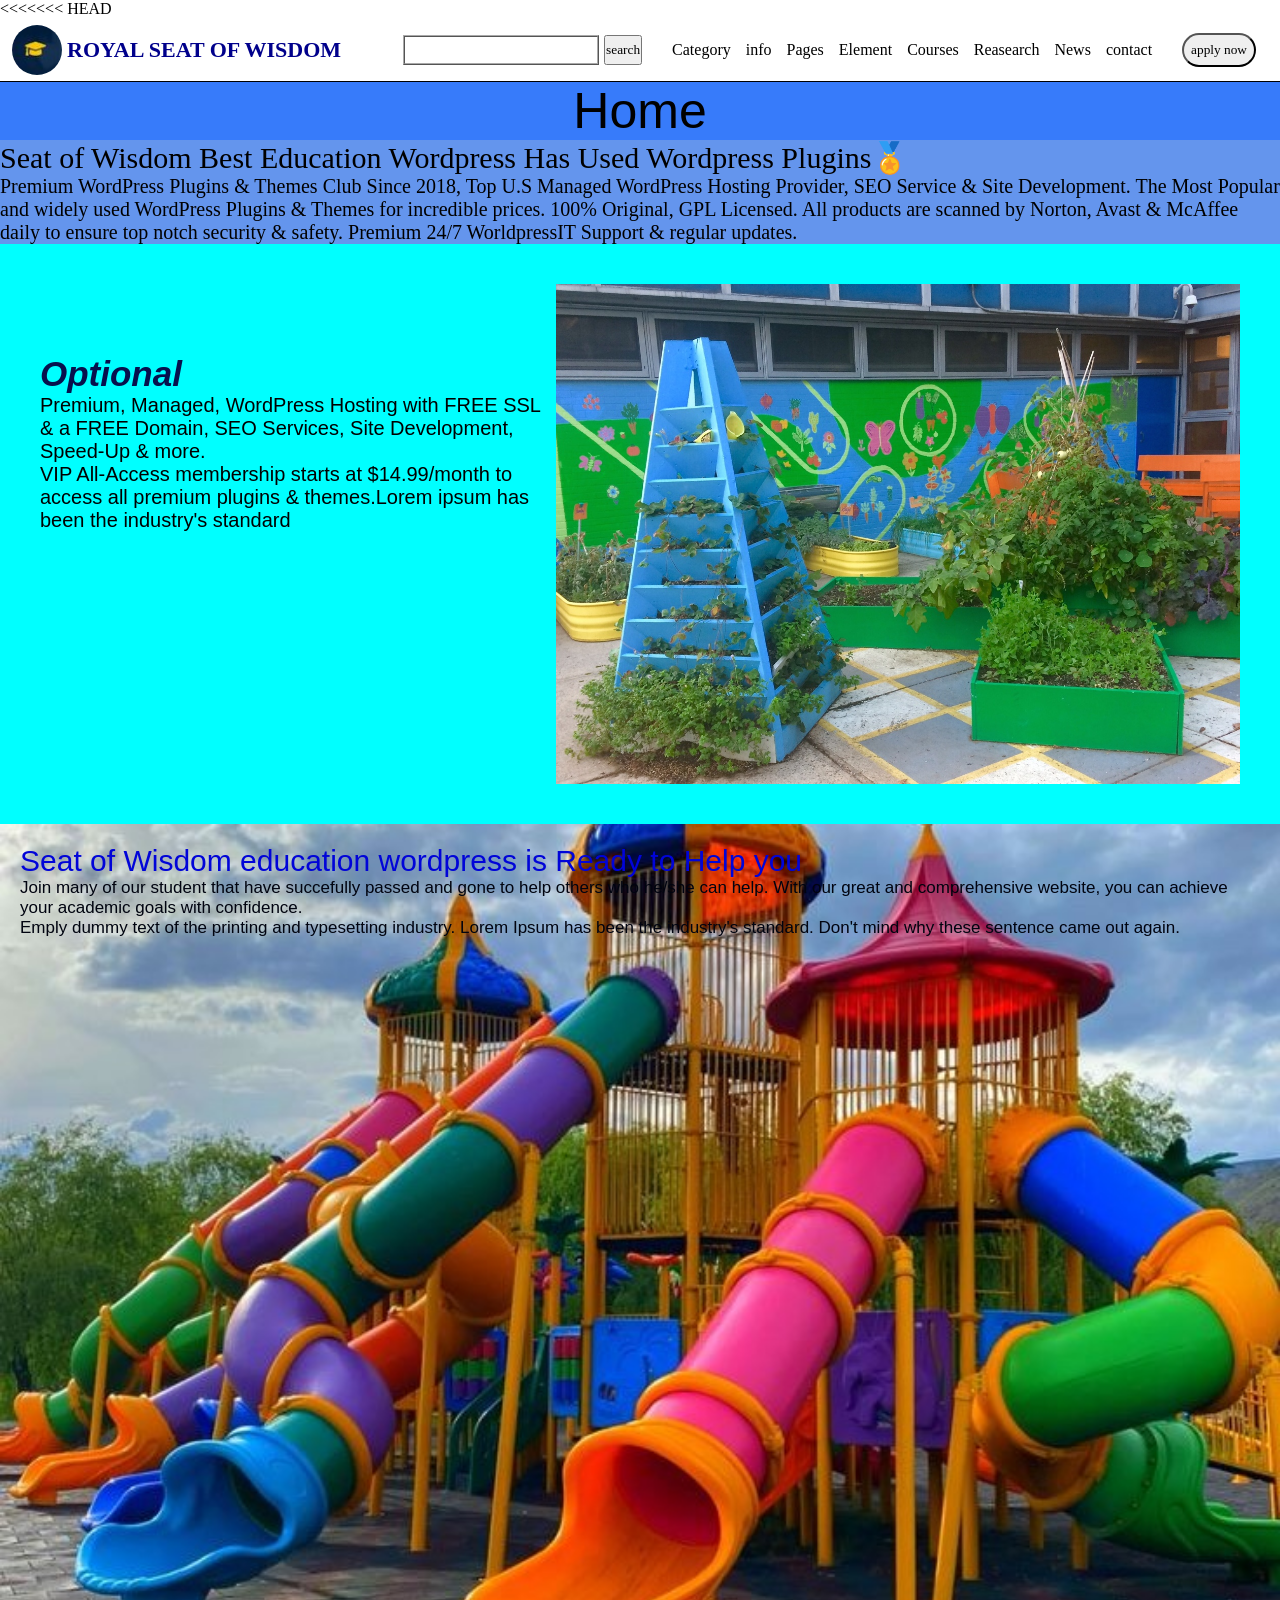
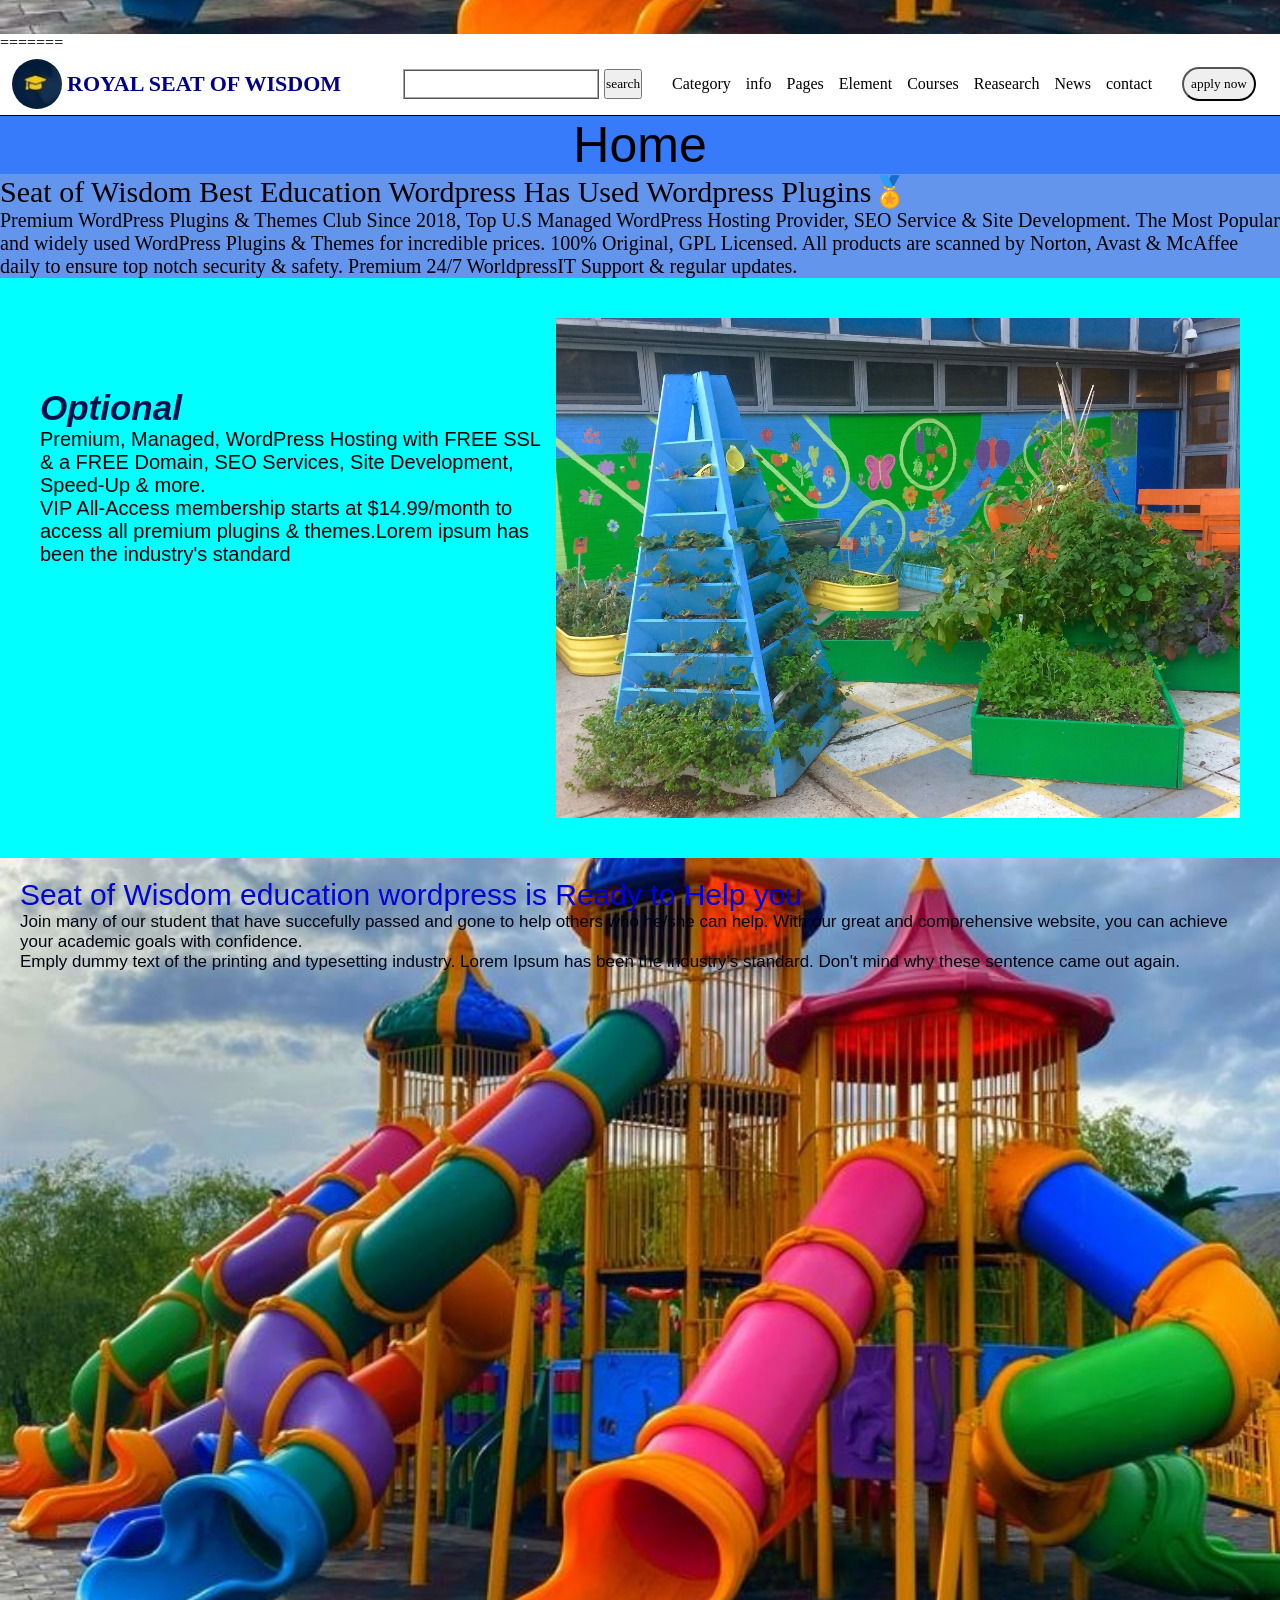
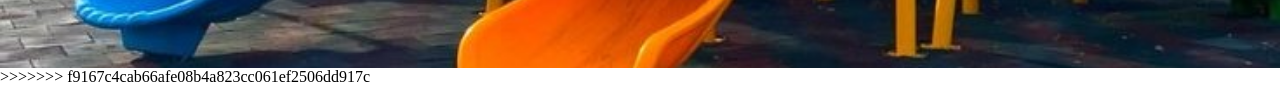
<file: Home.html>
<<<<<<< HEAD
<!DOCTYPE html>
<html lang="en">
<head>
    <meta charset="UTF-8">
    <meta name="viewport" content="width=device-width, initial-scale=1.0">
    <title>Home</title>
    <link rel="stylesheet" href="Home.css">
</head>
<body>

     <!-- Navigation Bar -->
    <header>
        <div>
            <!-- notification -->
        </div>
        <nav>
            <div class="brand">
                <!-- brand logo/name -->
                <img src="./image/SW.jpg" alt="brand logo" width="50px" height="50px">
                <h3>ROYAL SEAT OF WISDOM </h3>
                <button class="menu_btn" onclick="document.getElementById('menu').style.display = 'flex'">

                &equals;
            </button>
            </div>
            
            <menu type="toolbar" class="menu" id="menu">
                <button class="close_btn" onclick="document.getElementById('menu').style.display = 'none'">
                    x
                </button>
            <form>
                <input type="search">
                <button type="submit">search</button>
            </form>

            <ul>
                <!-- nav link -->
                <li><a href="./category.html">Category</a></li>
                <li><a href="./Home.html">info</a></li>
                <li><a href="./Pages.html">Pages</a></li>
                <li><a href="./Element.html">Element</a></li>
                <li><a href="./Courses.html">Courses</a></li>
                <li><a href="./Reasearch.html">Reasearch</a></li>
                <li><a href="./News.html">News</a></li>
                <li><a href="./contact.html">contact</a></li>
            </ul>
            <div class="nav_btn">
                <button>apply now</button>
            </div>
            </menu>
        </nav>
    </header>
    <h1>Home</h1>
    <p class="read">
        Seat of Wisdom Best Education Wordpress Has Used Wordpress Plugins🏅
    </p>
    <p class="more">Premium WordPress Plugins & Themes Club Since 2018, Top U.S Managed WordPress Hosting Provider, SEO Service & Site Development.

The Most Popular and widely used WordPress Plugins & Themes for incredible prices. 100% Original, GPL Licensed. 

All products are scanned by Norton, Avast & McAffee daily to ensure top notch security & safety.

Premium 24/7 WorldpressIT Support & regular updates.</p>
</body>
<!-- hero section -->
<div class="Home">
    <div class="left">
    <article>
        <h3> Optional </h3>
        <p>Premium, Managed, WordPress Hosting with FREE SSL & a FREE Domain, SEO Services, Site Development, Speed-Up & more. </p>
        <p>VIP All-Access membership starts at $14.99/month to access all premium plugins & themes.Lorem ipsum has been the industry's standard</p>
    </article>    
    </div>
    <img src="./image/SchoolGarden.jpg" alt="">
</div>

<section class="know-more">
    <h2> Seat of Wisdom education wordpress is Ready to Help you</h2>
    <p> Join many of our student that have succefully passed and gone to help others who he/she can help. With our great and comprehensive website, you can achieve your academic goals with confidence.</p>
    <p>Emply dummy text of the printing and typesetting industry. Lorem Ipsum has been the industry's standard. Don't mind why these sentence came out again.</p>
</section>

<!-- <img src="./image/playing ground.jpg" alt="" width="90%" height="90%"> -->


    <!-- <img src="./image/home.png" alt="" width="1000px" height="500px">    -->

    
=======
<!DOCTYPE html>
<html lang="en">
<head>
    <meta charset="UTF-8">
    <meta name="viewport" content="width=device-width, initial-scale=1.0">
    <title>Home</title>
    <link rel="stylesheet" href="Home.css">
</head>
<body>

     <!-- Navigation Bar -->
    <header>
        <div>
            <!-- notification -->
        </div>
        <nav>
            <div class="brand">
                <!-- brand logo/name -->
                <img src="./image/SW.jpg" alt="brand logo" width="50px" height="50px">
                <h3>ROYAL SEAT OF WISDOM </h3>
                <button class="menu_btn" onclick="document.getElementById('menu').style.display = 'flex'">

                &equals;
            </button>
            </div>
            
            <menu type="toolbar" class="menu" id="menu">
                <button class="close_btn" onclick="document.getElementById('menu').style.display = 'none'">
                    x
                </button>
            <form>
                <input type="search">
                <button type="submit">search</button>
            </form>

            <ul>
                <!-- nav link -->
                <li><a href="./category.html">Category</a></li>
                <li><a href="./Home.html">info</a></li>
                <li><a href="./Pages.html">Pages</a></li>
                <li><a href="./Element.html">Element</a></li>
                <li><a href="./Courses.html">Courses</a></li>
                <li><a href="./Reasearch.html">Reasearch</a></li>
                <li><a href="./News.html">News</a></li>
                <li><a href="./contact.html">contact</a></li>
            </ul>
            <div class="nav_btn">
                <button>apply now</button>
            </div>
            </menu>
        </nav>
    </header>
    <h1>Home</h1>
    <p class="read">
        Seat of Wisdom Best Education Wordpress Has Used Wordpress Plugins🏅
    </p>
    <p class="more">Premium WordPress Plugins & Themes Club Since 2018, Top U.S Managed WordPress Hosting Provider, SEO Service & Site Development.

The Most Popular and widely used WordPress Plugins & Themes for incredible prices. 100% Original, GPL Licensed. 

All products are scanned by Norton, Avast & McAffee daily to ensure top notch security & safety.

Premium 24/7 WorldpressIT Support & regular updates.</p>
</body>
<!-- hero section -->
<div class="Home">
    <div class="left">
    <article>
        <h3> Optional </h3>
        <p>Premium, Managed, WordPress Hosting with FREE SSL & a FREE Domain, SEO Services, Site Development, Speed-Up & more. </p>
        <p>VIP All-Access membership starts at $14.99/month to access all premium plugins & themes.Lorem ipsum has been the industry's standard</p>
    </article>    
    </div>
    <img src="./image/SchoolGarden.jpg" alt="">
</div>

<section class="know-more">
    <h2> Seat of Wisdom education wordpress is Ready to Help you</h2>
    <p> Join many of our student that have succefully passed and gone to help others who he/she can help. With our great and comprehensive website, you can achieve your academic goals with confidence.</p>
    <p>Emply dummy text of the printing and typesetting industry. Lorem Ipsum has been the industry's standard. Don't mind why these sentence came out again.</p>
</section>

<!-- <img src="./image/playing ground.jpg" alt="" width="90%" height="90%"> -->


    <!-- <img src="./image/home.png" alt="" width="1000px" height="500px">    -->

    
>>>>>>> f9167c4cab66afe08b4a823cc061ef2506dd917c
</html>
</file>
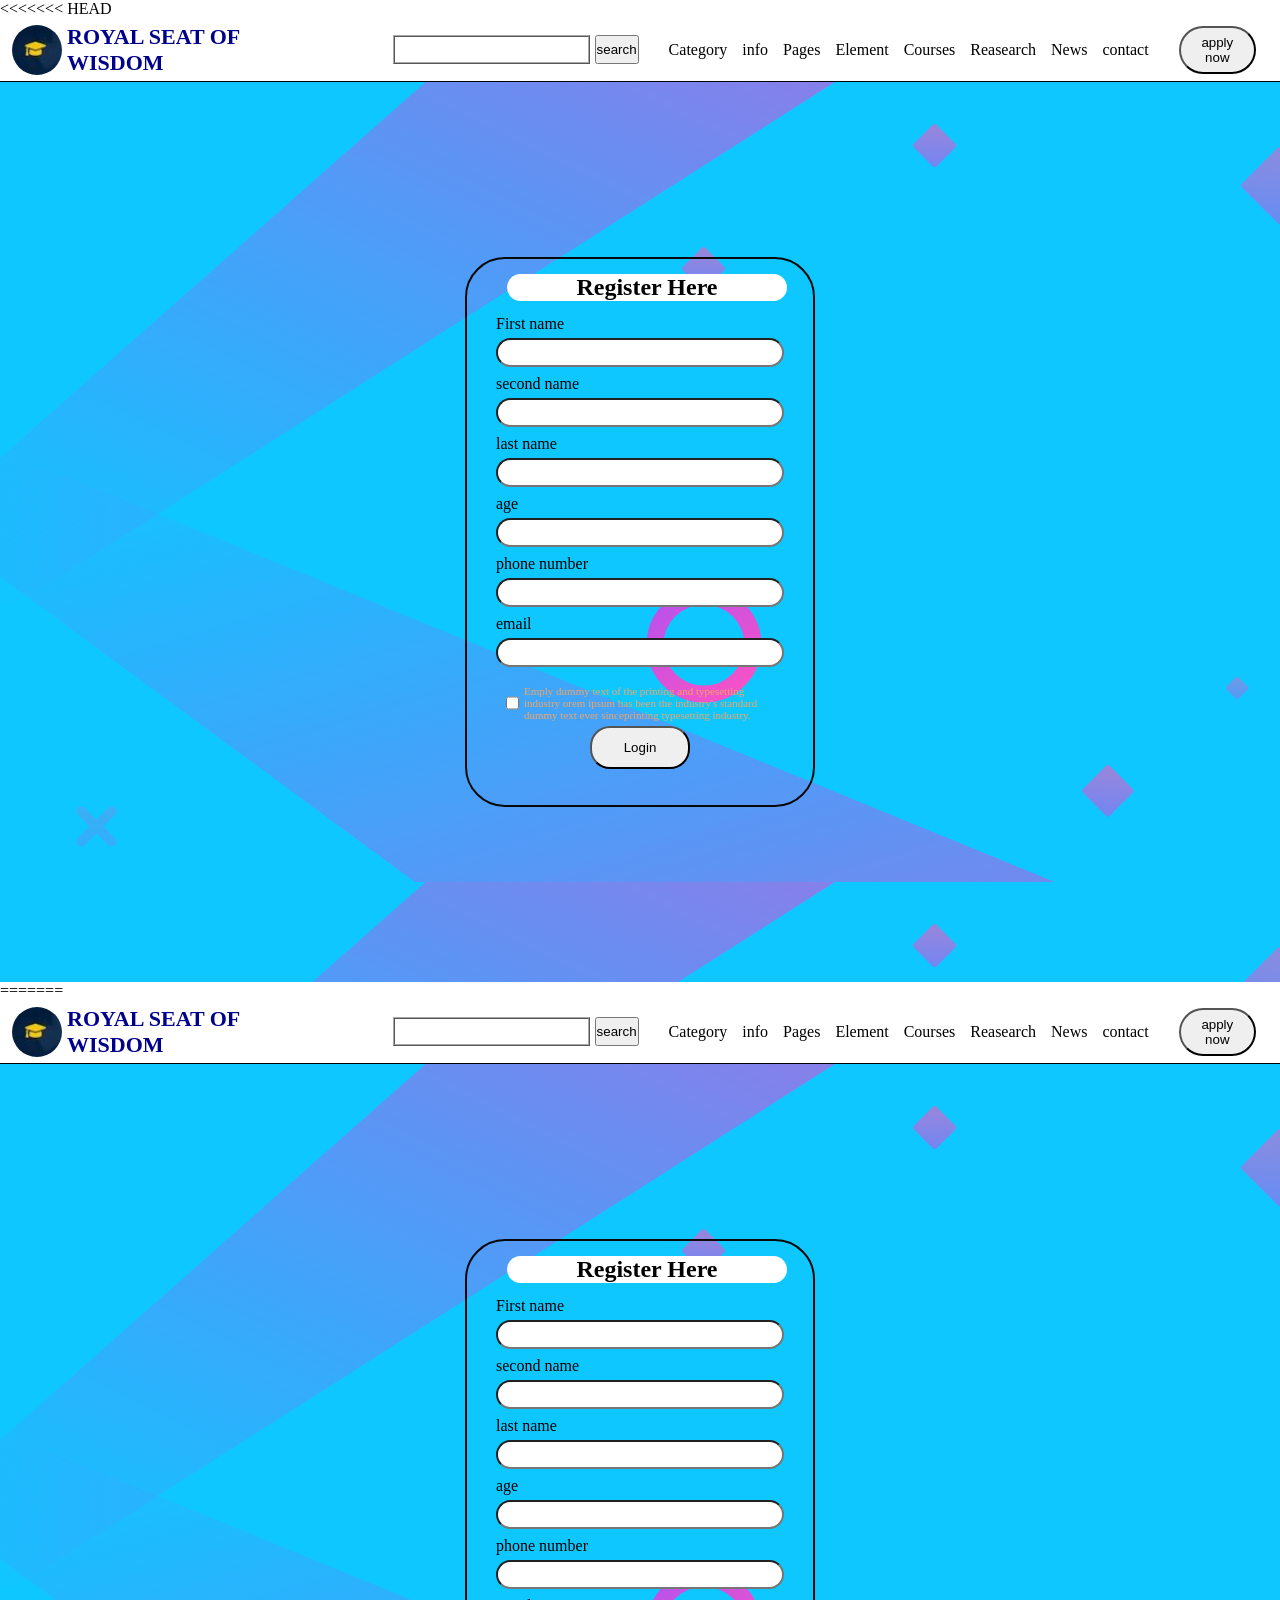
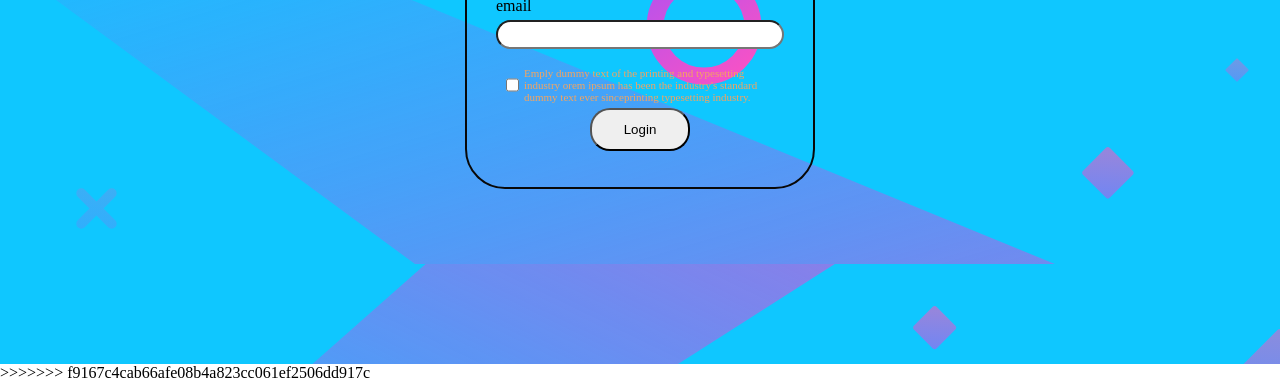
<file: Login.html>
<<<<<<< HEAD
<!DOCTYPE html>
<html lang="en">

<head>
    <meta charset="UTF-8">
    <meta name="viewport" content="width=device-width, initial-scale=1.0">
    <title>Register</title>
    <link rel="stylesheet" href="Login.css">
</head>

<body>
    <!-- Navigation Bar -->
    <header>
        <div>
            <!-- notification -->
        </div>
        <nav>
            <div class="brand">
                <!-- brand logo/name -->
                <img src="./image/SW.jpg" alt="brand logo" width="50px" height="50px">
                <h3>ROYAL SEAT OF WISDOM </h3>
                <button class="menu_btn" onclick="document.getElementById('menu').style.display = 'flex'">

                &equals;
            </button>
            </div>
            
            <menu type="toolbar" class="menu" id="menu">
                <button class="close_btn" onclick="document.getElementById('menu').style.display = 'none'">
                    x
                </button>
            <form>
                <div class="search">
                <input type="search">
                <button type="submit">search</button>
                </div>
            </form>

            <ul>
                <!-- nav link -->
                <li><a href="./category.html">Category</a></li>
                <li><a href="./Home.html">info</a></li>
                <li><a href="./Pages.html">Pages</a></li>
                <li><a href="./Element.html">Element</a></li>
                <li><a href="./Courses.html">Courses</a></li>
                <li><a href="./Reasearch.html">Reasearch</a></li>
                <li><a href="./News.html">News</a></li>
                <li><a href="./contact.html">contact</a></li>
            </ul>
            <div class="nav_btn">
                <button>apply now</button>
            </div>
            </menu>
        </nav>
    </header>


    <main>
        <form action="">
            <span><h2>Register Here</h2></span>
            <label for="">
                First name
                <input type="text" name="" id="">
            </label>
            <label for="">
                second name
                <input type="text" name="" id="">
            </label>
            <label for="">
                last name
                <input type="text" name="" id="">
            </label>
            <label for="">
                age
                <input type="number" name="" id="">
            </label>
            <label for="">
                phone number
                <input type="number" name="" id="">
            </label>
            <label for="">
                email
                <input type="email" name="" id="">
            </label>
            <label for="">
                <input type="checkbox" name="" id="">
                <p>Emply dummy text of the printing and typesetting industry orem ipsum has been the industry's standard
                    dummy text ever sinceprinting typesetting industry.</p> 
            </label>
            <input type="submit" value="Login">
        </form>
    </main>
    
</body>
=======
<!DOCTYPE html>
<html lang="en">

<head>
    <meta charset="UTF-8">
    <meta name="viewport" content="width=device-width, initial-scale=1.0">
    <title>Register</title>
    <link rel="stylesheet" href="Login.css">
</head>

<body>
    <!-- Navigation Bar -->
    <header>
        <div>
            <!-- notification -->
        </div>
        <nav>
            <div class="brand">
                <!-- brand logo/name -->
                <img src="./image/SW.jpg" alt="brand logo" width="50px" height="50px">
                <h3>ROYAL SEAT OF WISDOM </h3>
                <button class="menu_btn" onclick="document.getElementById('menu').style.display = 'flex'">

                &equals;
            </button>
            </div>
            
            <menu type="toolbar" class="menu" id="menu">
                <button class="close_btn" onclick="document.getElementById('menu').style.display = 'none'">
                    x
                </button>
            <form>
                <div class="search">
                <input type="search">
                <button type="submit">search</button>
                </div>
            </form>

            <ul>
                <!-- nav link -->
                <li><a href="./category.html">Category</a></li>
                <li><a href="./Home.html">info</a></li>
                <li><a href="./Pages.html">Pages</a></li>
                <li><a href="./Element.html">Element</a></li>
                <li><a href="./Courses.html">Courses</a></li>
                <li><a href="./Reasearch.html">Reasearch</a></li>
                <li><a href="./News.html">News</a></li>
                <li><a href="./contact.html">contact</a></li>
            </ul>
            <div class="nav_btn">
                <button>apply now</button>
            </div>
            </menu>
        </nav>
    </header>


    <main>
        <form action="">
            <span><h2>Register Here</h2></span>
            <label for="">
                First name
                <input type="text" name="" id="">
            </label>
            <label for="">
                second name
                <input type="text" name="" id="">
            </label>
            <label for="">
                last name
                <input type="text" name="" id="">
            </label>
            <label for="">
                age
                <input type="number" name="" id="">
            </label>
            <label for="">
                phone number
                <input type="number" name="" id="">
            </label>
            <label for="">
                email
                <input type="email" name="" id="">
            </label>
            <label for="">
                <input type="checkbox" name="" id="">
                <p>Emply dummy text of the printing and typesetting industry orem ipsum has been the industry's standard
                    dummy text ever sinceprinting typesetting industry.</p> 
            </label>
            <input type="submit" value="Login">
        </form>
    </main>
    
</body>
>>>>>>> f9167c4cab66afe08b4a823cc061ef2506dd917c
</html>
</file>
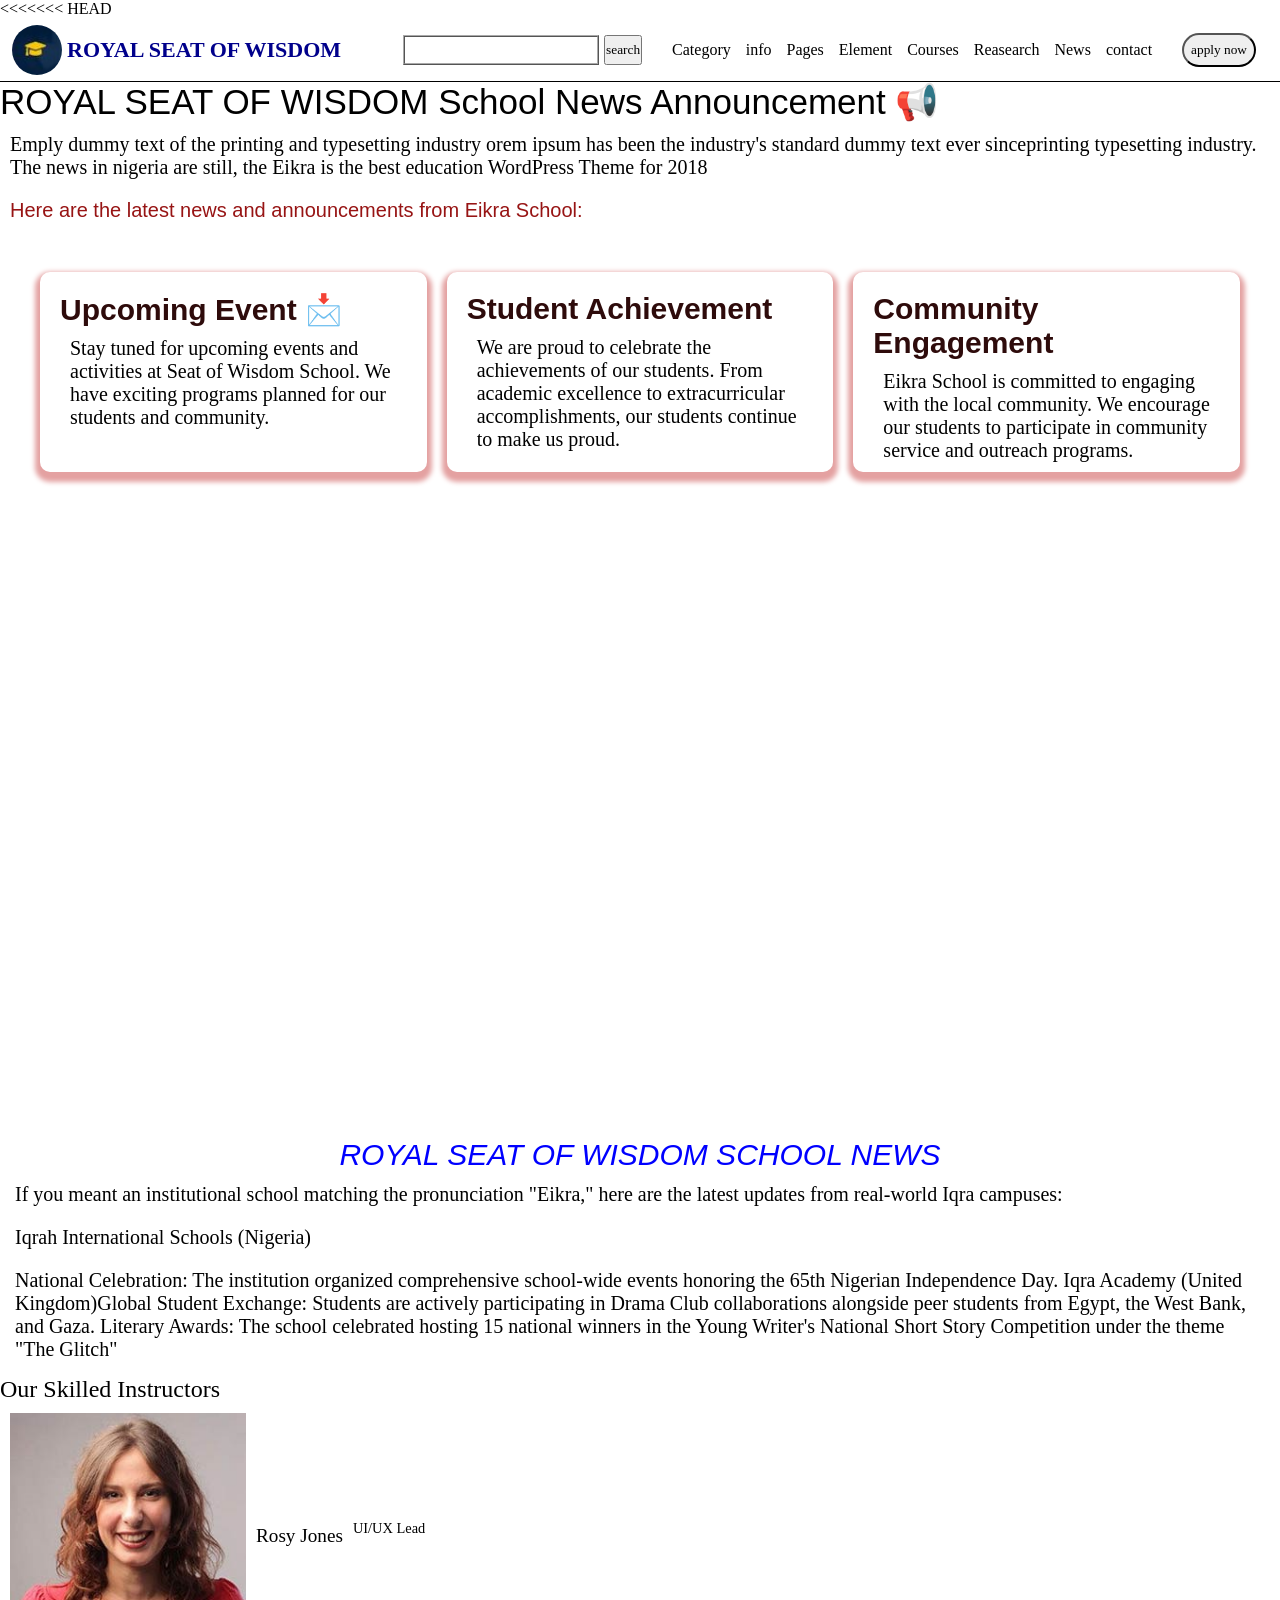
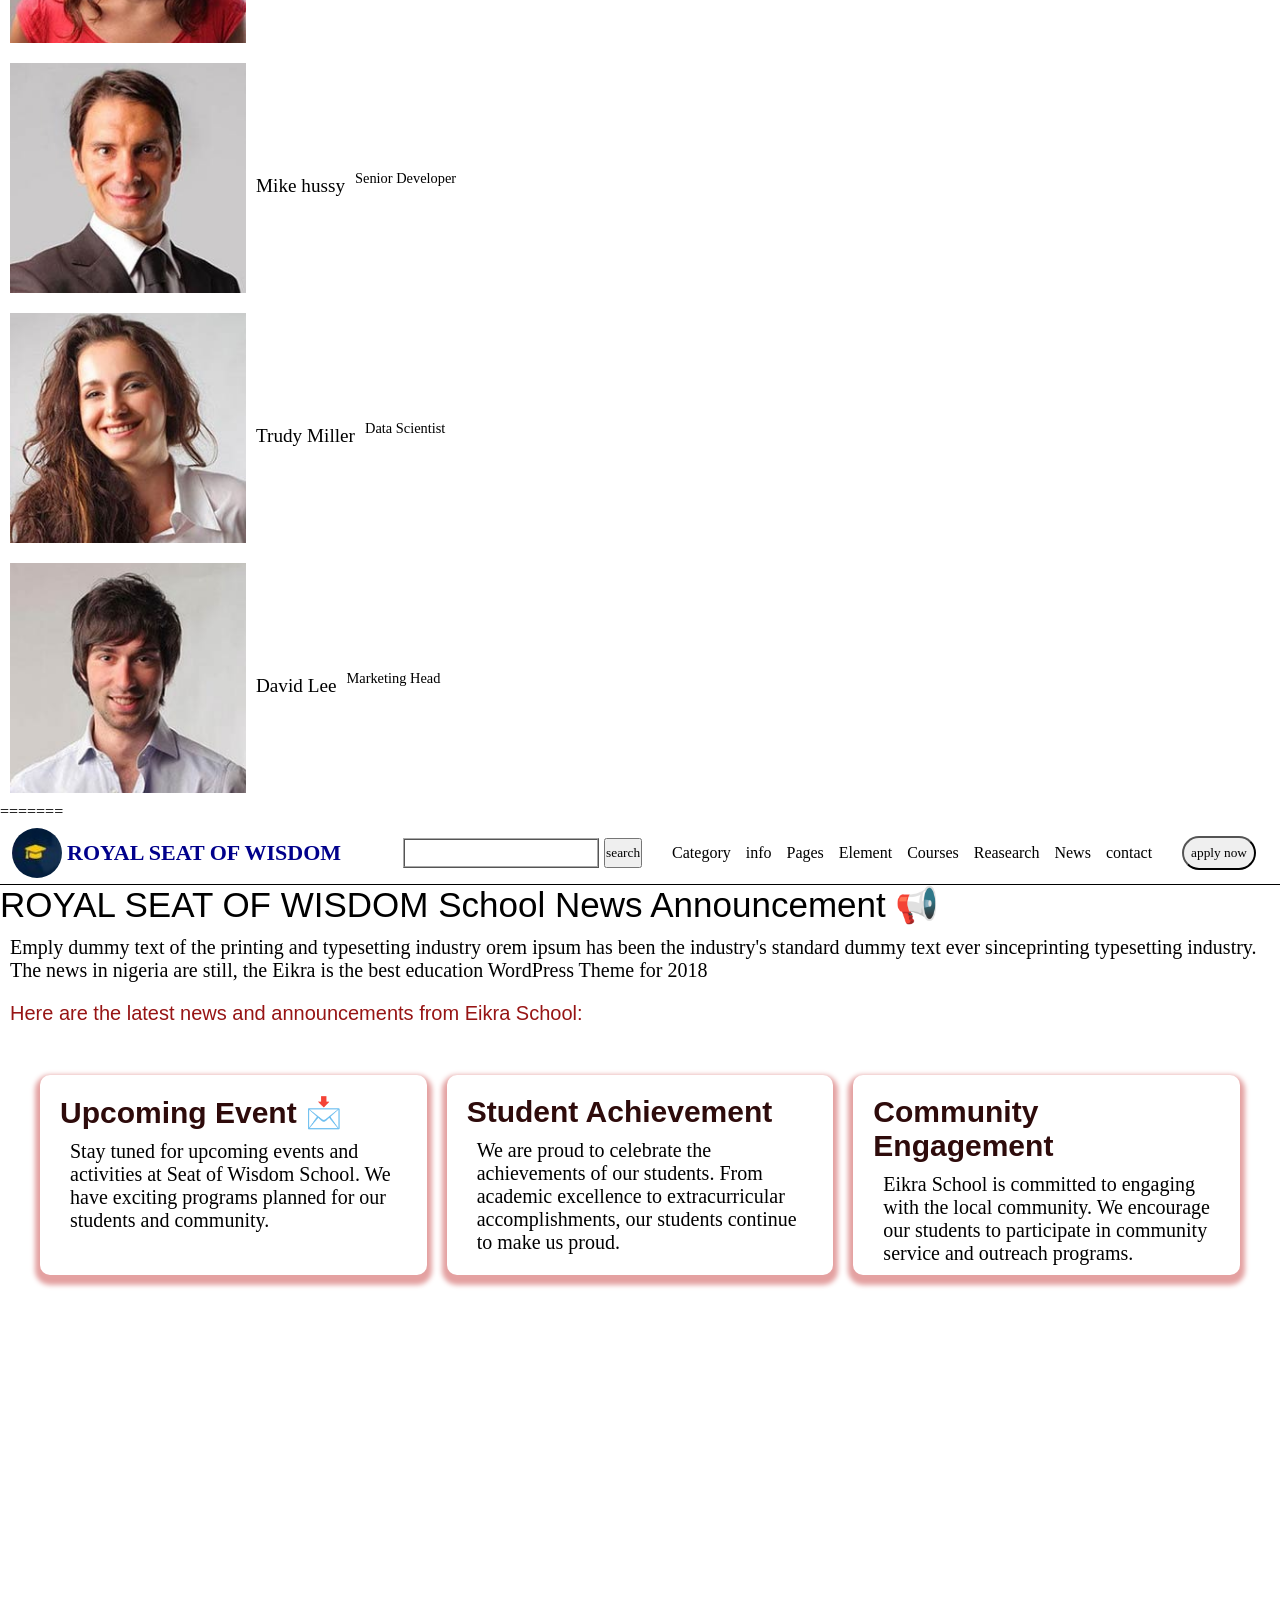
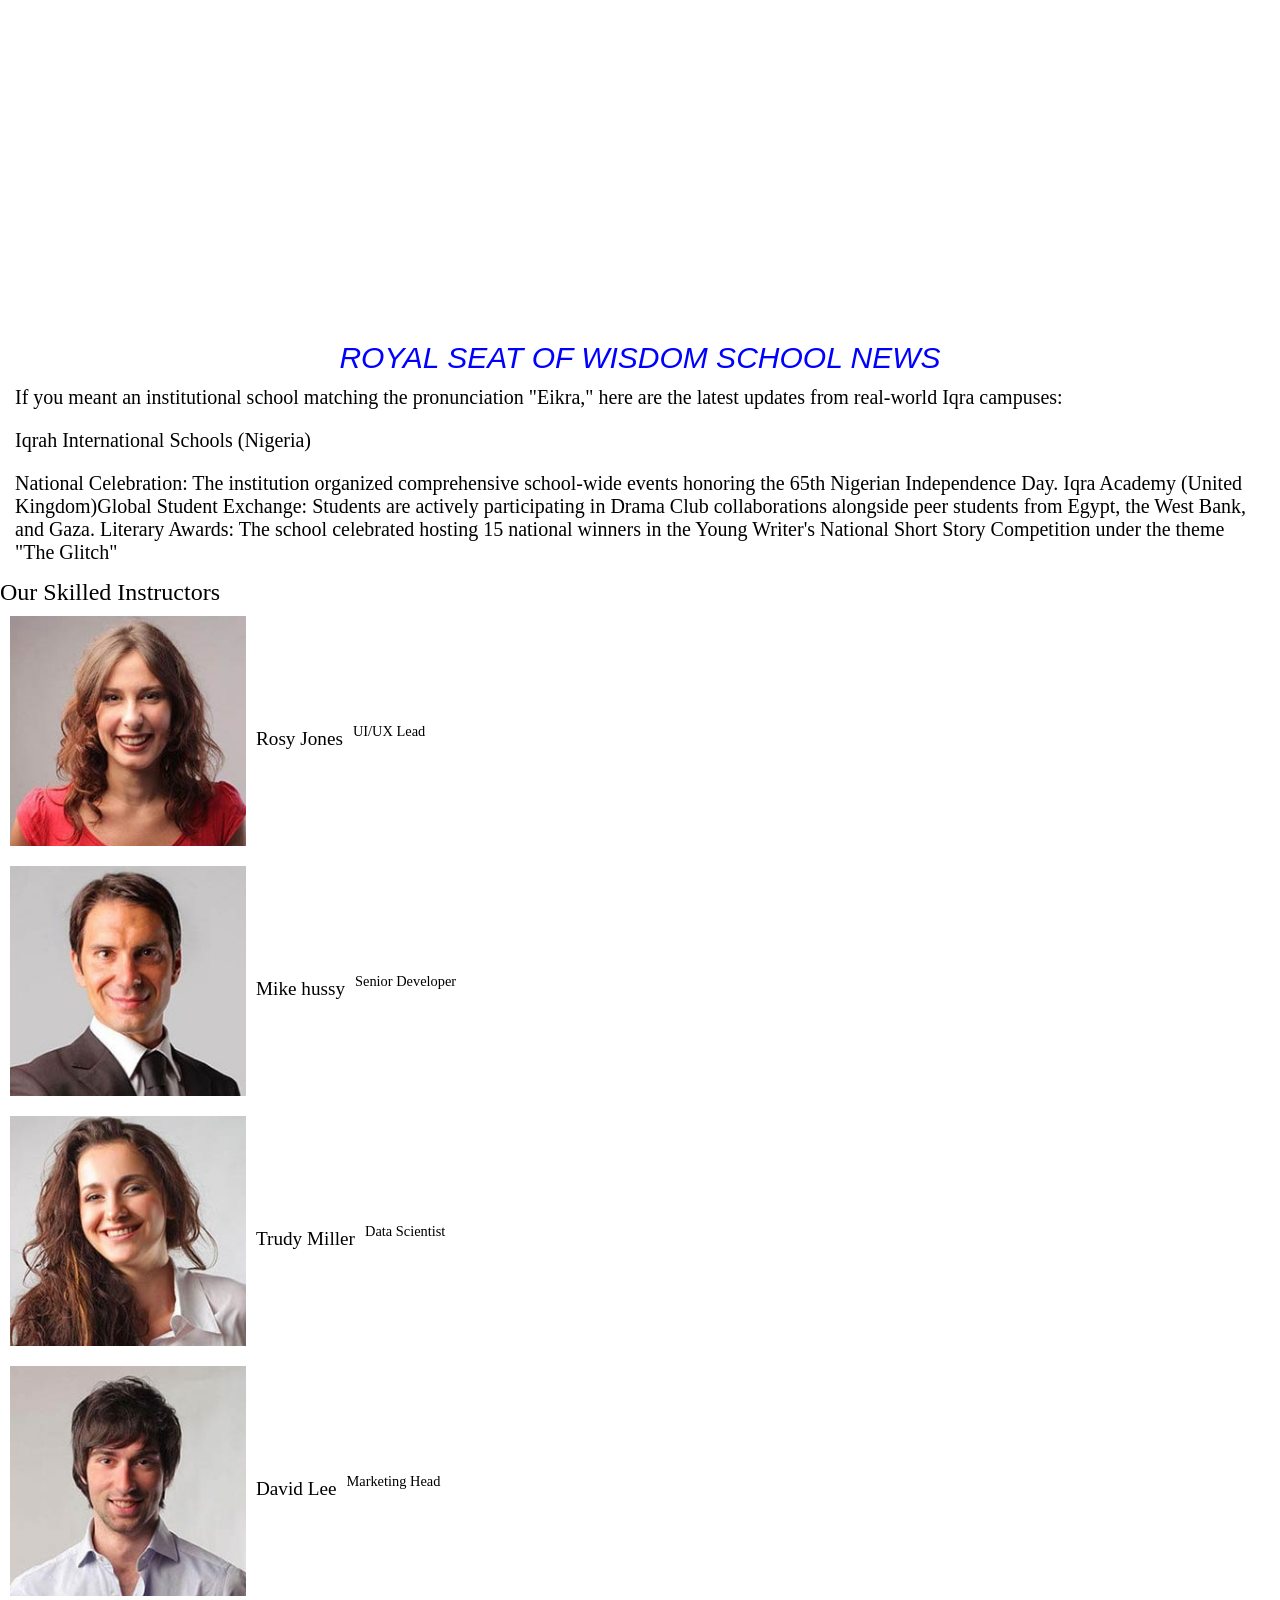
<file: News.html>
<<<<<<< HEAD
<!DOCTYPE html>
<html lang="en">
<head>
    <meta charset="UTF-8">
    <meta name="viewport" content="width=device-width, initial-scale=1.0">
    <title>News</title>
    <link rel="stylesheet" href="News.css">
</head>
<body>
     <!-- Navigation Bar -->
    <header>
        <div>
            <!-- notification -->
        </div>
        <nav>
            <div class="brand">
                <!-- brand logo/name -->
                <img src="./image/SW.jpg" alt="brand logo" width="50px" height="50px">
                <h3>ROYAL SEAT OF WISDOM </h3>
                <button class="menu_btn" onclick="document.getElementById('menu').style.display = 'flex'">

                &equals;
            </button>
            </div>
            
            <menu type="toolbar" class="menu" id="menu">
                <button class="close_btn" onclick="document.getElementById('menu').style.display = 'none'">
                    x
                </button>
            <form>
                <input type="search">
                <button type="submit">search</button>
            </form>

            <ul>
                <!-- nav link -->
                <li><a href="./category.html">Category</a></li>
                <li><a href="./Home.html">info</a></li>
                <li><a href="./Pages.html">Pages</a></li>
                <li><a href="./Element.html">Element</a></li>
                <li><a href="./Courses.html">Courses</a></li>
                <li><a href="./Reasearch.html">Reasearch</a></li>
                <li><a href="./News.html">News</a></li>
                <li><a href="./contact.html">contact</a></li>
            </ul>
            <div class="nav_btn">
                <button>apply now</button>
            </div>
            </menu>
        </nav>
    </header>
    <div>
    <h1>ROYAL SEAT OF WISDOM School News Announcement 📢</h1>
    <p>Emply dummy text of the printing and typesetting industry orem ipsum has been the industry's standard 
        dummy text ever sinceprinting typesetting industry. The news in nigeria are still, the Eikra is the best education WordPress Theme for 2018</p>
    <p class="read">Here are the latest news and announcements from Eikra School:</p>    
    <!-- <img src="./image/asdfghjk.png" alt="" width="100%" height="500px">  -->
</div> 

<div class="News-container">
    <div class="box" id="box1">
        <h3>Upcoming Event 📩</h3>
        <p>Stay tuned for upcoming events and activities at Seat of Wisdom School. We have exciting programs planned for our students and community.</p>
    </div>
    <div class="box" id="box2">
        <h3>Student Achievement</h3>
        <p>We are proud to celebrate the achievements of our students. From academic excellence to extracurricular accomplishments, our students continue to make us proud.</p>
    </div>
    <div class="box" id="box3">
        <h3>Community Engagement</h3>
        <p>Eikra School is committed to engaging with the local community. We encourage our students to participate in community service and outreach programs.</p>
    </div>
</div>

    <!-- News -->
<div class="News">
    <h2>ROYAL SEAT OF WISDOM SCHOOL NEWS</h2>
    <P>If you meant an institutional school matching the pronunciation "Eikra," here are the latest updates from real-world Iqra campuses:</P>
    <p>Iqrah International Schools (Nigeria)</p>
    <p>National Celebration: The institution organized comprehensive school-wide events honoring the 65th Nigerian Independence Day.
Iqra Academy (United Kingdom)Global Student Exchange: Students are actively participating in Drama Club collaborations alongside peer students from Egypt, the West Bank, and Gaza.
Literary Awards: The school celebrated hosting 15 national winners in the Young Writer's National Short Story Competition under the theme "The Glitch"</p>
</div>

<!-- 5. INSTRUCTORS SECTION -->
    <section class="section instructors-section">
        <div class="container">
            <h2 class="section-title">Our Skilled Instructors</h2>
            <div class="grid grid-4">
                <div class="team-member text-center">
                    <img src="./image/cd35d7ff8516eadf2078ad687f305ae1.jpeg" alt="Instructor">
                    <h3>Rosy Jones</h3>
                    <p>UI/UX Lead</p>
                </div>
                <div class="team-member text-center">
                    <img src="./image/1f58ef405602c05780309f81f3133dfc.jpeg" alt="Instructor">
                    <h3>Mike hussy</h3>
                    <p>Senior Developer</p>
                </div>
                <div class="team-member text-center">
                    <img src="./image/c1886f3710b06e187044a39689872fae.jpeg" alt="Instructor">
                    <h3>Trudy Miller</h3>
                    <p>Data Scientist</p>
                </div>
                <div class="team-member text-center">
                    <img src="./image/d33c66ce1b09b86165480bc5d19f6aee.jpeg" alt="Instructor">
                    <h3>David Lee</h3>
                    <p>Marketing Head</p>
                </div>
            </div>
        </div>
    </section>


</body>


</html>
=======
<!DOCTYPE html>
<html lang="en">
<head>
    <meta charset="UTF-8">
    <meta name="viewport" content="width=device-width, initial-scale=1.0">
    <title>News</title>
    <link rel="stylesheet" href="News.css">
</head>
<body>
     <!-- Navigation Bar -->
    <header>
        <div>
            <!-- notification -->
        </div>
        <nav>
            <div class="brand">
                <!-- brand logo/name -->
                <img src="./image/SW.jpg" alt="brand logo" width="50px" height="50px">
                <h3>ROYAL SEAT OF WISDOM </h3>
                <button class="menu_btn" onclick="document.getElementById('menu').style.display = 'flex'">

                &equals;
            </button>
            </div>
            
            <menu type="toolbar" class="menu" id="menu">
                <button class="close_btn" onclick="document.getElementById('menu').style.display = 'none'">
                    x
                </button>
            <form>
                <input type="search">
                <button type="submit">search</button>
            </form>

            <ul>
                <!-- nav link -->
                <li><a href="./category.html">Category</a></li>
                <li><a href="./Home.html">info</a></li>
                <li><a href="./Pages.html">Pages</a></li>
                <li><a href="./Element.html">Element</a></li>
                <li><a href="./Courses.html">Courses</a></li>
                <li><a href="./Reasearch.html">Reasearch</a></li>
                <li><a href="./News.html">News</a></li>
                <li><a href="./contact.html">contact</a></li>
            </ul>
            <div class="nav_btn">
                <button>apply now</button>
            </div>
            </menu>
        </nav>
    </header>
    <div>
    <h1>ROYAL SEAT OF WISDOM School News Announcement 📢</h1>
    <p>Emply dummy text of the printing and typesetting industry orem ipsum has been the industry's standard 
        dummy text ever sinceprinting typesetting industry. The news in nigeria are still, the Eikra is the best education WordPress Theme for 2018</p>
    <p class="read">Here are the latest news and announcements from Eikra School:</p>    
    <!-- <img src="./image/asdfghjk.png" alt="" width="100%" height="500px">  -->
</div> 

<div class="News-container">
    <div class="box" id="box1">
        <h3>Upcoming Event 📩</h3>
        <p>Stay tuned for upcoming events and activities at Seat of Wisdom School. We have exciting programs planned for our students and community.</p>
    </div>
    <div class="box" id="box2">
        <h3>Student Achievement</h3>
        <p>We are proud to celebrate the achievements of our students. From academic excellence to extracurricular accomplishments, our students continue to make us proud.</p>
    </div>
    <div class="box" id="box3">
        <h3>Community Engagement</h3>
        <p>Eikra School is committed to engaging with the local community. We encourage our students to participate in community service and outreach programs.</p>
    </div>
</div>

    <!-- News -->
<div class="News">
    <h2>ROYAL SEAT OF WISDOM SCHOOL NEWS</h2>
    <P>If you meant an institutional school matching the pronunciation "Eikra," here are the latest updates from real-world Iqra campuses:</P>
    <p>Iqrah International Schools (Nigeria)</p>
    <p>National Celebration: The institution organized comprehensive school-wide events honoring the 65th Nigerian Independence Day.
Iqra Academy (United Kingdom)Global Student Exchange: Students are actively participating in Drama Club collaborations alongside peer students from Egypt, the West Bank, and Gaza.
Literary Awards: The school celebrated hosting 15 national winners in the Young Writer's National Short Story Competition under the theme "The Glitch"</p>
</div>

<!-- 5. INSTRUCTORS SECTION -->
    <section class="section instructors-section">
        <div class="container">
            <h2 class="section-title">Our Skilled Instructors</h2>
            <div class="grid grid-4">
                <div class="team-member text-center">
                    <img src="./image/cd35d7ff8516eadf2078ad687f305ae1.jpeg" alt="Instructor">
                    <h3>Rosy Jones</h3>
                    <p>UI/UX Lead</p>
                </div>
                <div class="team-member text-center">
                    <img src="./image/1f58ef405602c05780309f81f3133dfc.jpeg" alt="Instructor">
                    <h3>Mike hussy</h3>
                    <p>Senior Developer</p>
                </div>
                <div class="team-member text-center">
                    <img src="./image/c1886f3710b06e187044a39689872fae.jpeg" alt="Instructor">
                    <h3>Trudy Miller</h3>
                    <p>Data Scientist</p>
                </div>
                <div class="team-member text-center">
                    <img src="./image/d33c66ce1b09b86165480bc5d19f6aee.jpeg" alt="Instructor">
                    <h3>David Lee</h3>
                    <p>Marketing Head</p>
                </div>
            </div>
        </div>
    </section>


</body>


</html>
>>>>>>> f9167c4cab66afe08b4a823cc061ef2506dd917c
</file>
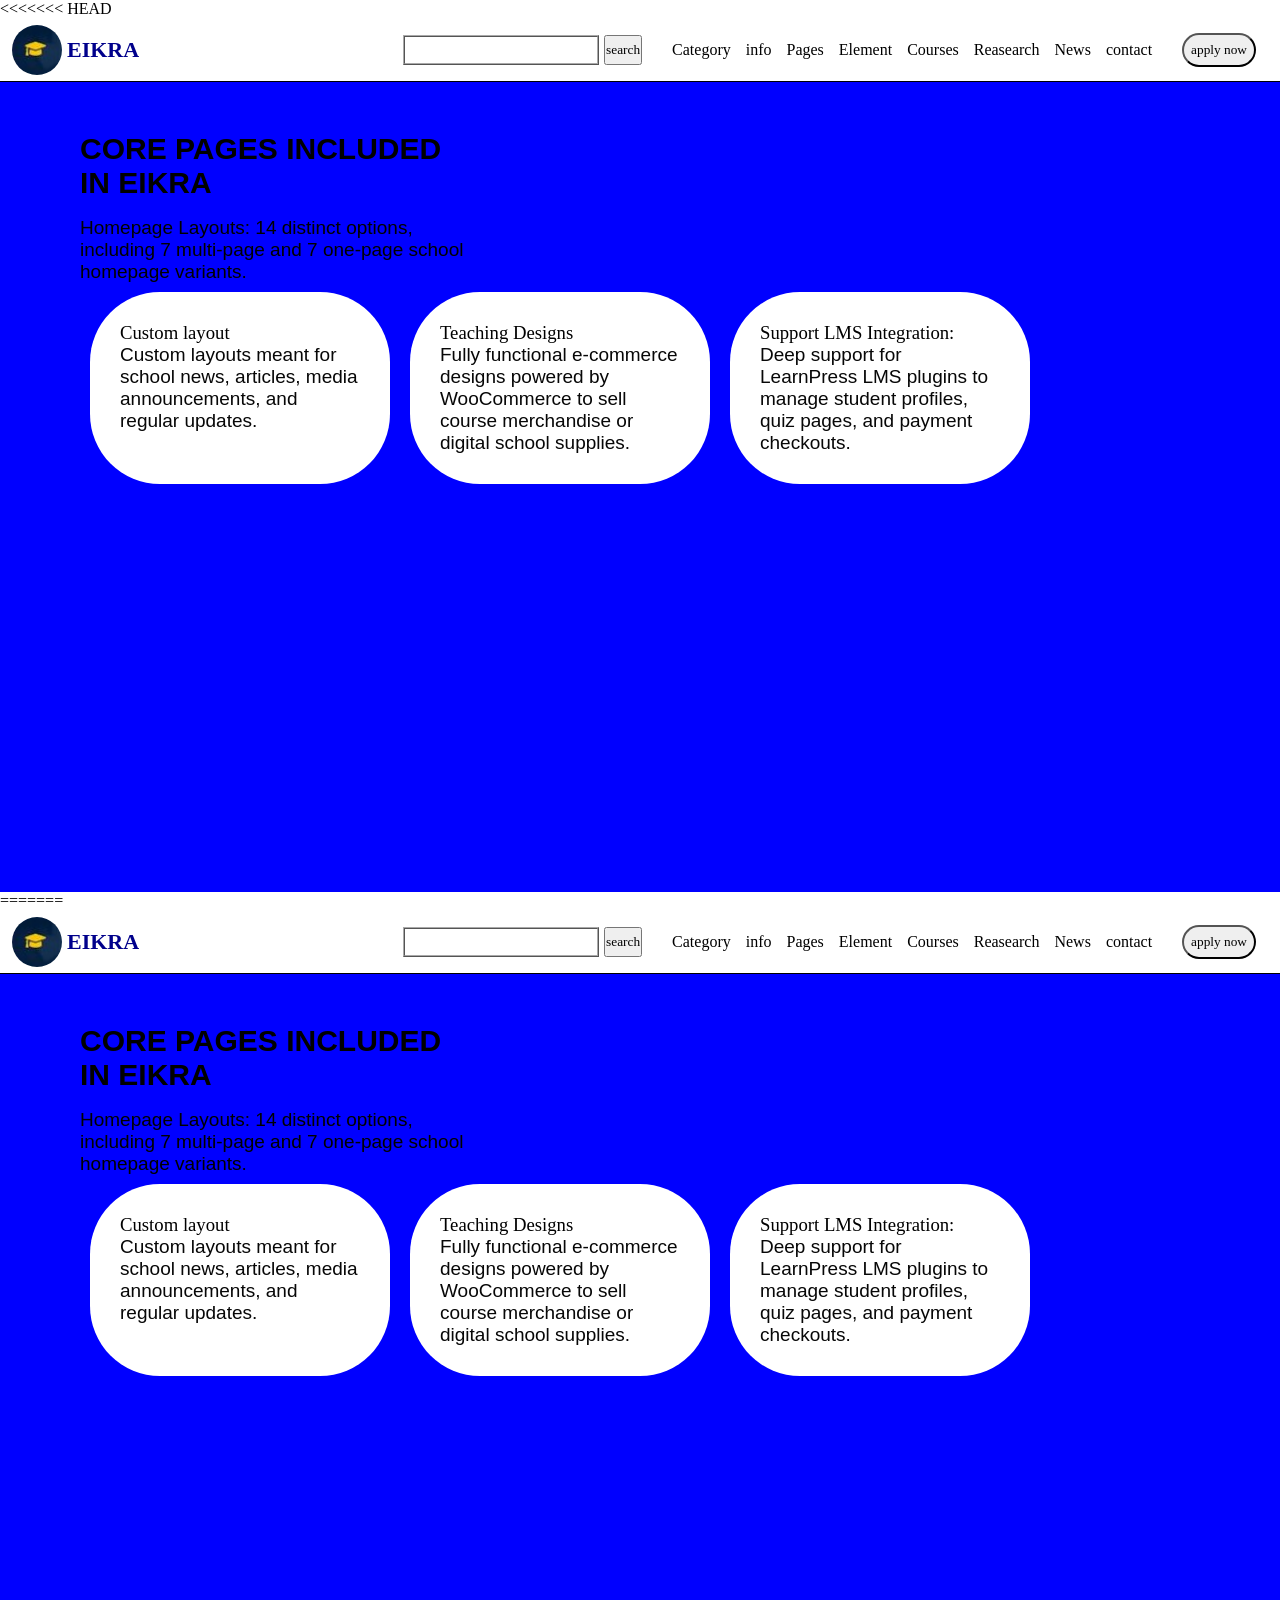
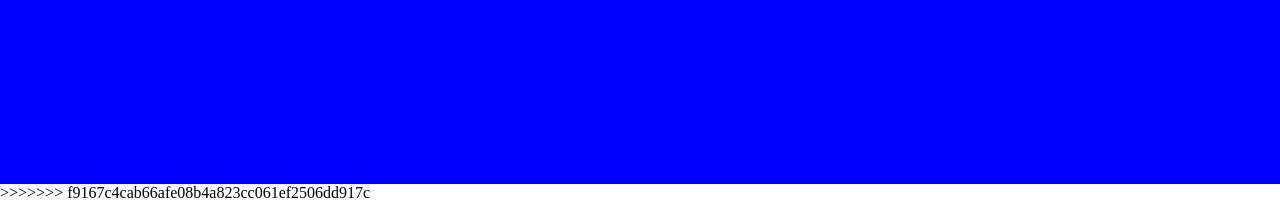
<file: Pages.html>
<<<<<<< HEAD
<!DOCTYPE html>
<html lang="en">
<head>
    <meta charset="UTF-8">
    <meta name="viewport" content="width=device-width, initial-scale=1.0">
    <title>Pages</title>
    <link rel="stylesheet" href="Pages.css">
</head>
<body>
     <!-- Navigation Bar -->
    <header>
        <div>
            <!-- notification -->
        </div>
        <nav>
            <div class="brand">
                <!-- brand logo/name -->
                <img src="./image/SW.jpg" alt="brand logo" width="50px" height="50px">
                <h3>EIKRA </h3>
                <button class="menu_btn" onclick="document.getElementById('menu').style.display = 'flex'">

                &equals;
            </button>
            </div>
            
            <menu type="toolbar" class="menu" id="menu">
                <button class="close_btn" onclick="document.getElementById('menu').style.display = 'none'">
                    x
                </button>
            <form>
                <input type="search">
                <button type="submit">search</button>
            </form>

            <ul>
                <!-- nav link -->
                <li><a href="./category.html">Category</a></li>
                <li><a href="./Home.html">info</a></li>
                <li><a href="./Pages.html">Pages</a></li>
                <li><a href="./Element.html">Element</a></li>
                <li><a href="./Courses.html">Courses</a></li>
                <li><a href="./Reasearch.html">Reasearch</a></li>
                <li><a href="./News.html">News</a></li>
                <li><a href="./contact.html">contact</a></li>
            </ul>
            <div class="nav_btn">
                <button>apply now</button>
            </div>
            </menu>
        </nav>
    </header>
    <main>
        <div class="overlayer">
            <h1>CORE PAGES INCLUDED IN EIKRA </h1>
            <p>Homepage Layouts: 14 distinct options, including 7 multi-page and 7 one-page school homepage variants.</p>

    <section class="card-container">
        <div class="card">
            <h3>Custom layout</h3>
            <p>Custom layouts meant for school news, articles, media announcements, and regular updates.</p>
        </div>
        <div class="card">
            <h3>Teaching Designs</h3>
            <p>Fully functional e-commerce designs powered by WooCommerce to sell course merchandise or digital school supplies.</p>
        </div>
        <div class="card">
            <h3>Support LMS Integration:</h3>
            <p>Deep support for LearnPress LMS plugins to manage student profiles, quiz pages, and payment checkouts.</p>
        </div>
    </section>
    </div>
    </main>  
</body>
=======
<!DOCTYPE html>
<html lang="en">
<head>
    <meta charset="UTF-8">
    <meta name="viewport" content="width=device-width, initial-scale=1.0">
    <title>Pages</title>
    <link rel="stylesheet" href="Pages.css">
</head>
<body>
     <!-- Navigation Bar -->
    <header>
        <div>
            <!-- notification -->
        </div>
        <nav>
            <div class="brand">
                <!-- brand logo/name -->
                <img src="./image/SW.jpg" alt="brand logo" width="50px" height="50px">
                <h3>EIKRA </h3>
                <button class="menu_btn" onclick="document.getElementById('menu').style.display = 'flex'">

                &equals;
            </button>
            </div>
            
            <menu type="toolbar" class="menu" id="menu">
                <button class="close_btn" onclick="document.getElementById('menu').style.display = 'none'">
                    x
                </button>
            <form>
                <input type="search">
                <button type="submit">search</button>
            </form>

            <ul>
                <!-- nav link -->
                <li><a href="./category.html">Category</a></li>
                <li><a href="./Home.html">info</a></li>
                <li><a href="./Pages.html">Pages</a></li>
                <li><a href="./Element.html">Element</a></li>
                <li><a href="./Courses.html">Courses</a></li>
                <li><a href="./Reasearch.html">Reasearch</a></li>
                <li><a href="./News.html">News</a></li>
                <li><a href="./contact.html">contact</a></li>
            </ul>
            <div class="nav_btn">
                <button>apply now</button>
            </div>
            </menu>
        </nav>
    </header>
    <main>
        <div class="overlayer">
            <h1>CORE PAGES INCLUDED IN EIKRA </h1>
            <p>Homepage Layouts: 14 distinct options, including 7 multi-page and 7 one-page school homepage variants.</p>

    <section class="card-container">
        <div class="card">
            <h3>Custom layout</h3>
            <p>Custom layouts meant for school news, articles, media announcements, and regular updates.</p>
        </div>
        <div class="card">
            <h3>Teaching Designs</h3>
            <p>Fully functional e-commerce designs powered by WooCommerce to sell course merchandise or digital school supplies.</p>
        </div>
        <div class="card">
            <h3>Support LMS Integration:</h3>
            <p>Deep support for LearnPress LMS plugins to manage student profiles, quiz pages, and payment checkouts.</p>
        </div>
    </section>
    </div>
    </main>  
</body>
>>>>>>> f9167c4cab66afe08b4a823cc061ef2506dd917c
</html>
</file>
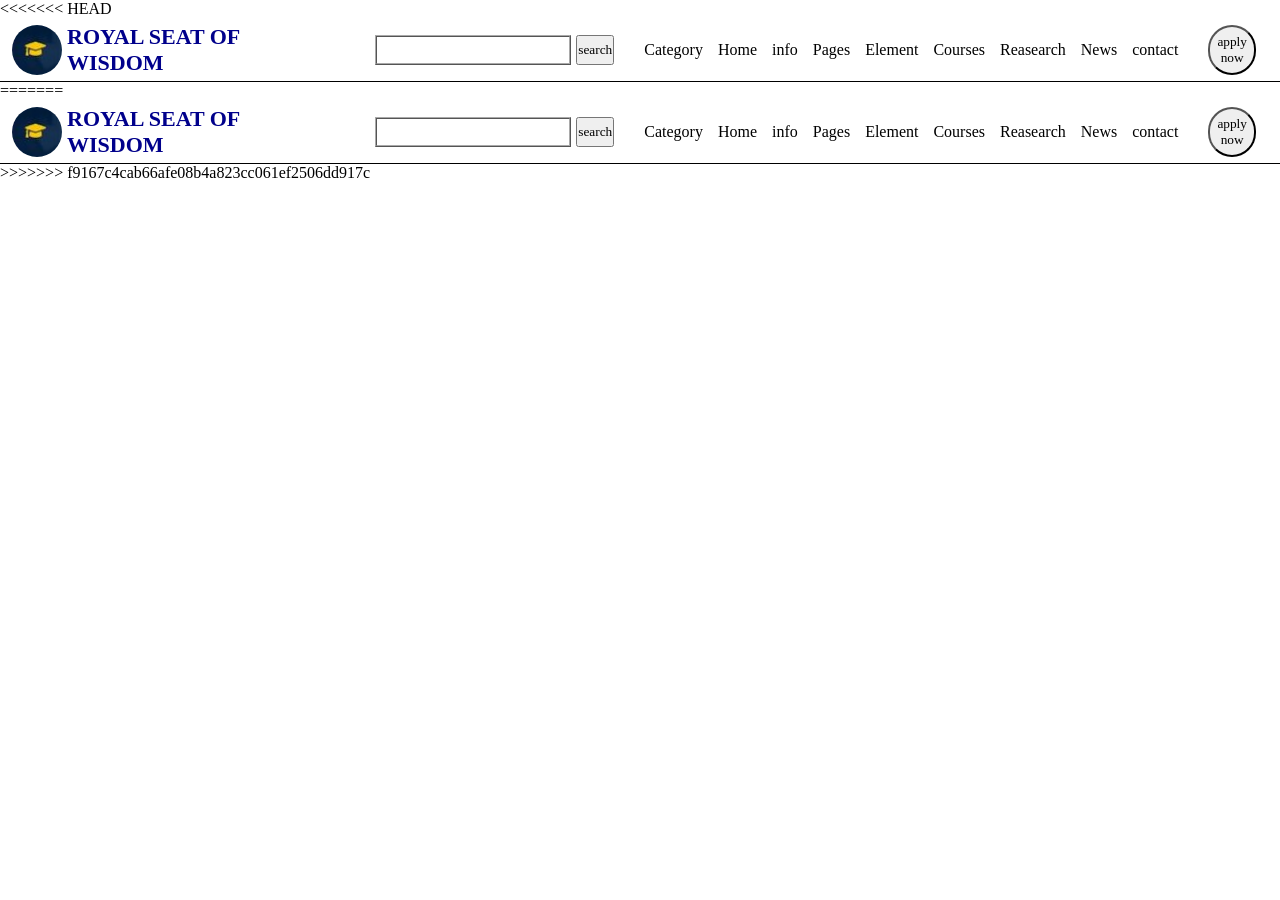
<file: profile.html>
<<<<<<< HEAD
<!DOCTYPE html>
<html lang="en">
<head>
    <meta charset="UTF-8">
    <meta name="viewport" content="width=device-width, initial-scale=1.0">
    <title>Profile views</title>
    <link rel="stylesheet" href="profile.css">
</head>
<body>
     <!-- Navigation Bar -->
    <header>
        <div>
            <!-- notification -->
        </div>
        <nav>
            <div class="brand">
                <!-- brand logo/name -->
                <img src="./image/SW.jpg" alt="brand logo" width="50px" height="50px">
                <h3>ROYAL SEAT OF WISDOM </h3>
                <button class="menu_btn" onclick="document.getElementById('menu').style.display = 'flex'">

                &equals;
            </button>
            </div>
            
            <menu type="toolbar" class="menu" id="menu">
                <button class="close_btn" onclick="document.getElementById('menu').style.display = 'none'">
                    x
                </button>
            <form>
                <input type="search">
                <button type="submit">search</button>
            </form>

            <ul>
                <!-- nav link -->
                <li><a href="http://./category.html">Category</a></li>
                <li><a href="http://./">Home</a></li>
                <li><a href="http://./Home.html">info</a></li>
                <li><a href="http://./Pages.html">Pages</a></li>
                <li><a href="http://./Element.html">Element</a></li>
                <li><a href="http://./Courses.html">Courses</a></li>
                <li><a href="http://./Reasearch.html">Reasearch</a></li>
                <li><a href="http://./News.html">News</a></li>
                <li><a href="http://./contact.html">contact</a></li>
            </ul>
            <div class="nav_btn">
                <button>apply now</button>
            </div>
            </menu>
        </nav>
    </header>

</body>
=======
<!DOCTYPE html>
<html lang="en">
<head>
    <meta charset="UTF-8">
    <meta name="viewport" content="width=device-width, initial-scale=1.0">
    <title>Profile views</title>
    <link rel="stylesheet" href="profile.css">
</head>
<body>
     <!-- Navigation Bar -->
    <header>
        <div>
            <!-- notification -->
        </div>
        <nav>
            <div class="brand">
                <!-- brand logo/name -->
                <img src="./image/SW.jpg" alt="brand logo" width="50px" height="50px">
                <h3>ROYAL SEAT OF WISDOM </h3>
                <button class="menu_btn" onclick="document.getElementById('menu').style.display = 'flex'">

                &equals;
            </button>
            </div>
            
            <menu type="toolbar" class="menu" id="menu">
                <button class="close_btn" onclick="document.getElementById('menu').style.display = 'none'">
                    x
                </button>
            <form>
                <input type="search">
                <button type="submit">search</button>
            </form>

            <ul>
                <!-- nav link -->
                <li><a href="http://./category.html">Category</a></li>
                <li><a href="http://./">Home</a></li>
                <li><a href="http://./Home.html">info</a></li>
                <li><a href="http://./Pages.html">Pages</a></li>
                <li><a href="http://./Element.html">Element</a></li>
                <li><a href="http://./Courses.html">Courses</a></li>
                <li><a href="http://./Reasearch.html">Reasearch</a></li>
                <li><a href="http://./News.html">News</a></li>
                <li><a href="http://./contact.html">contact</a></li>
            </ul>
            <div class="nav_btn">
                <button>apply now</button>
            </div>
            </menu>
        </nav>
    </header>

</body>
>>>>>>> f9167c4cab66afe08b4a823cc061ef2506dd917c
</html>
</file>
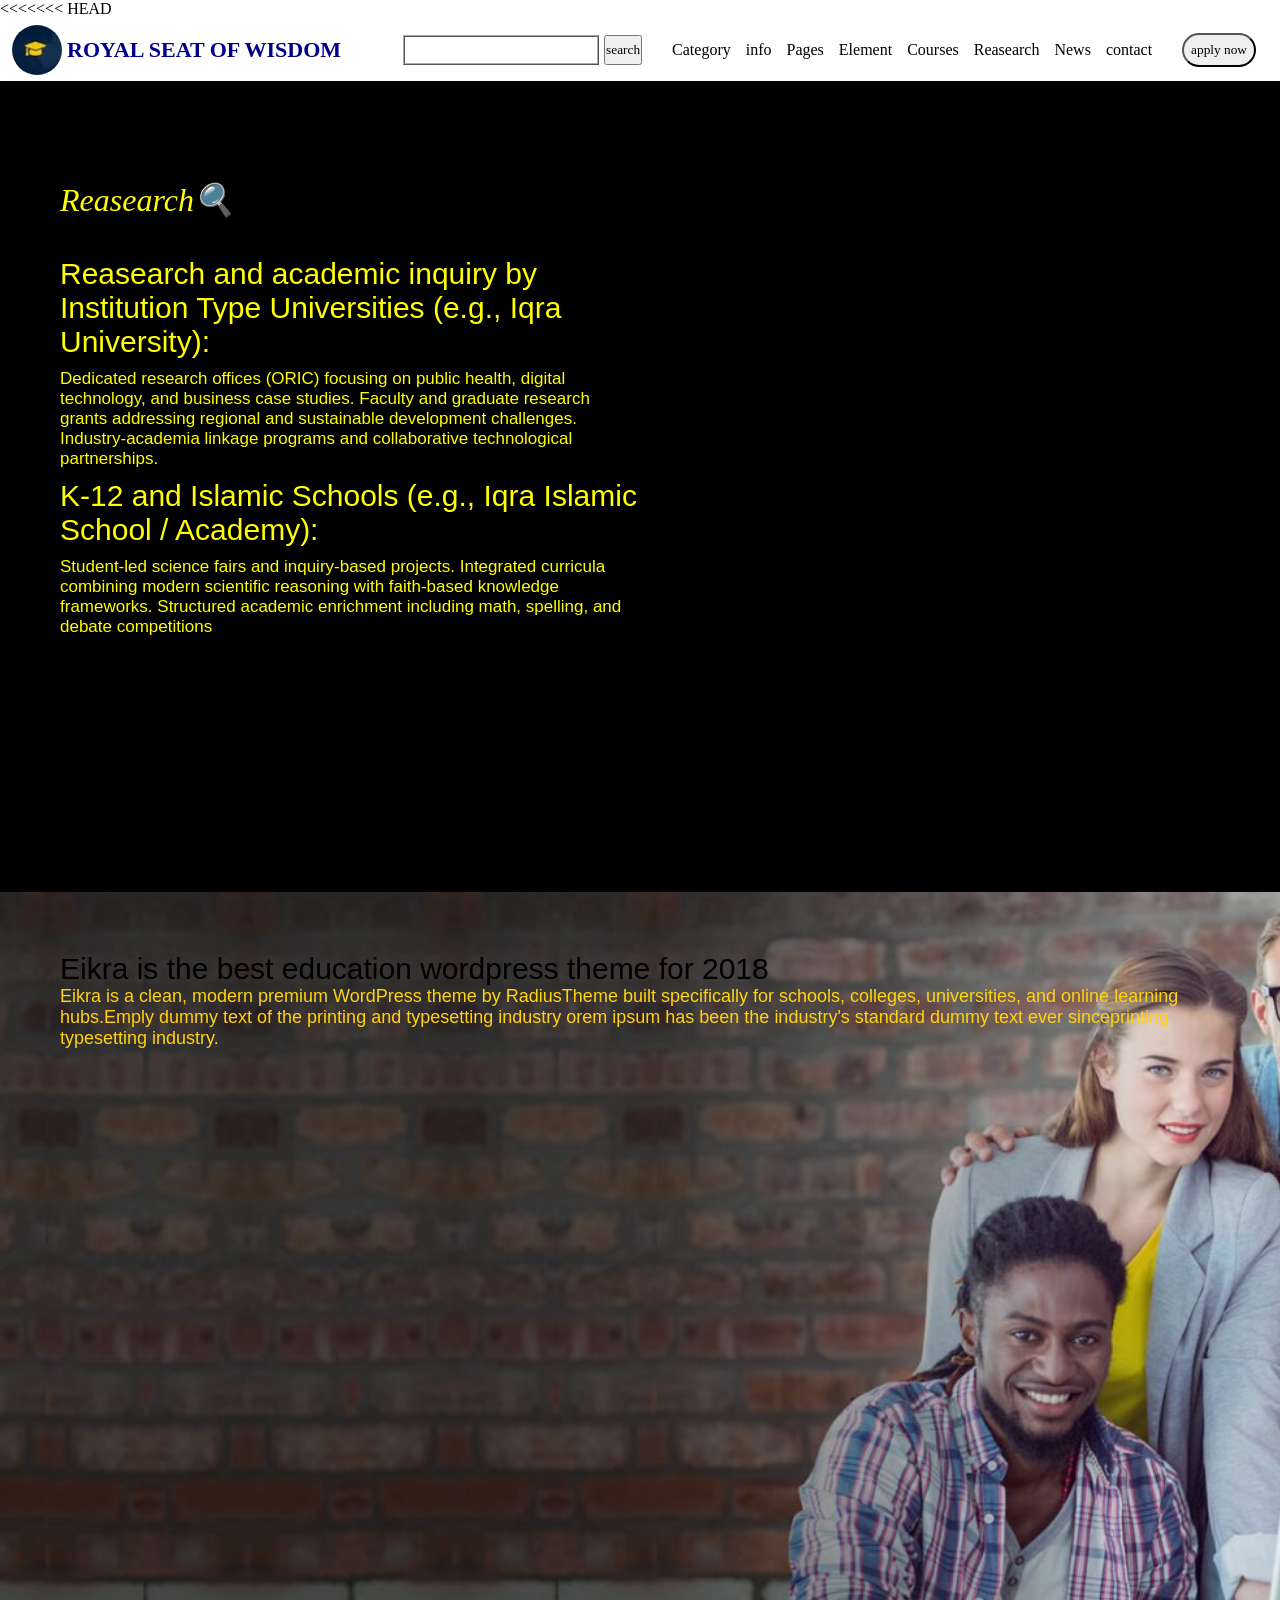
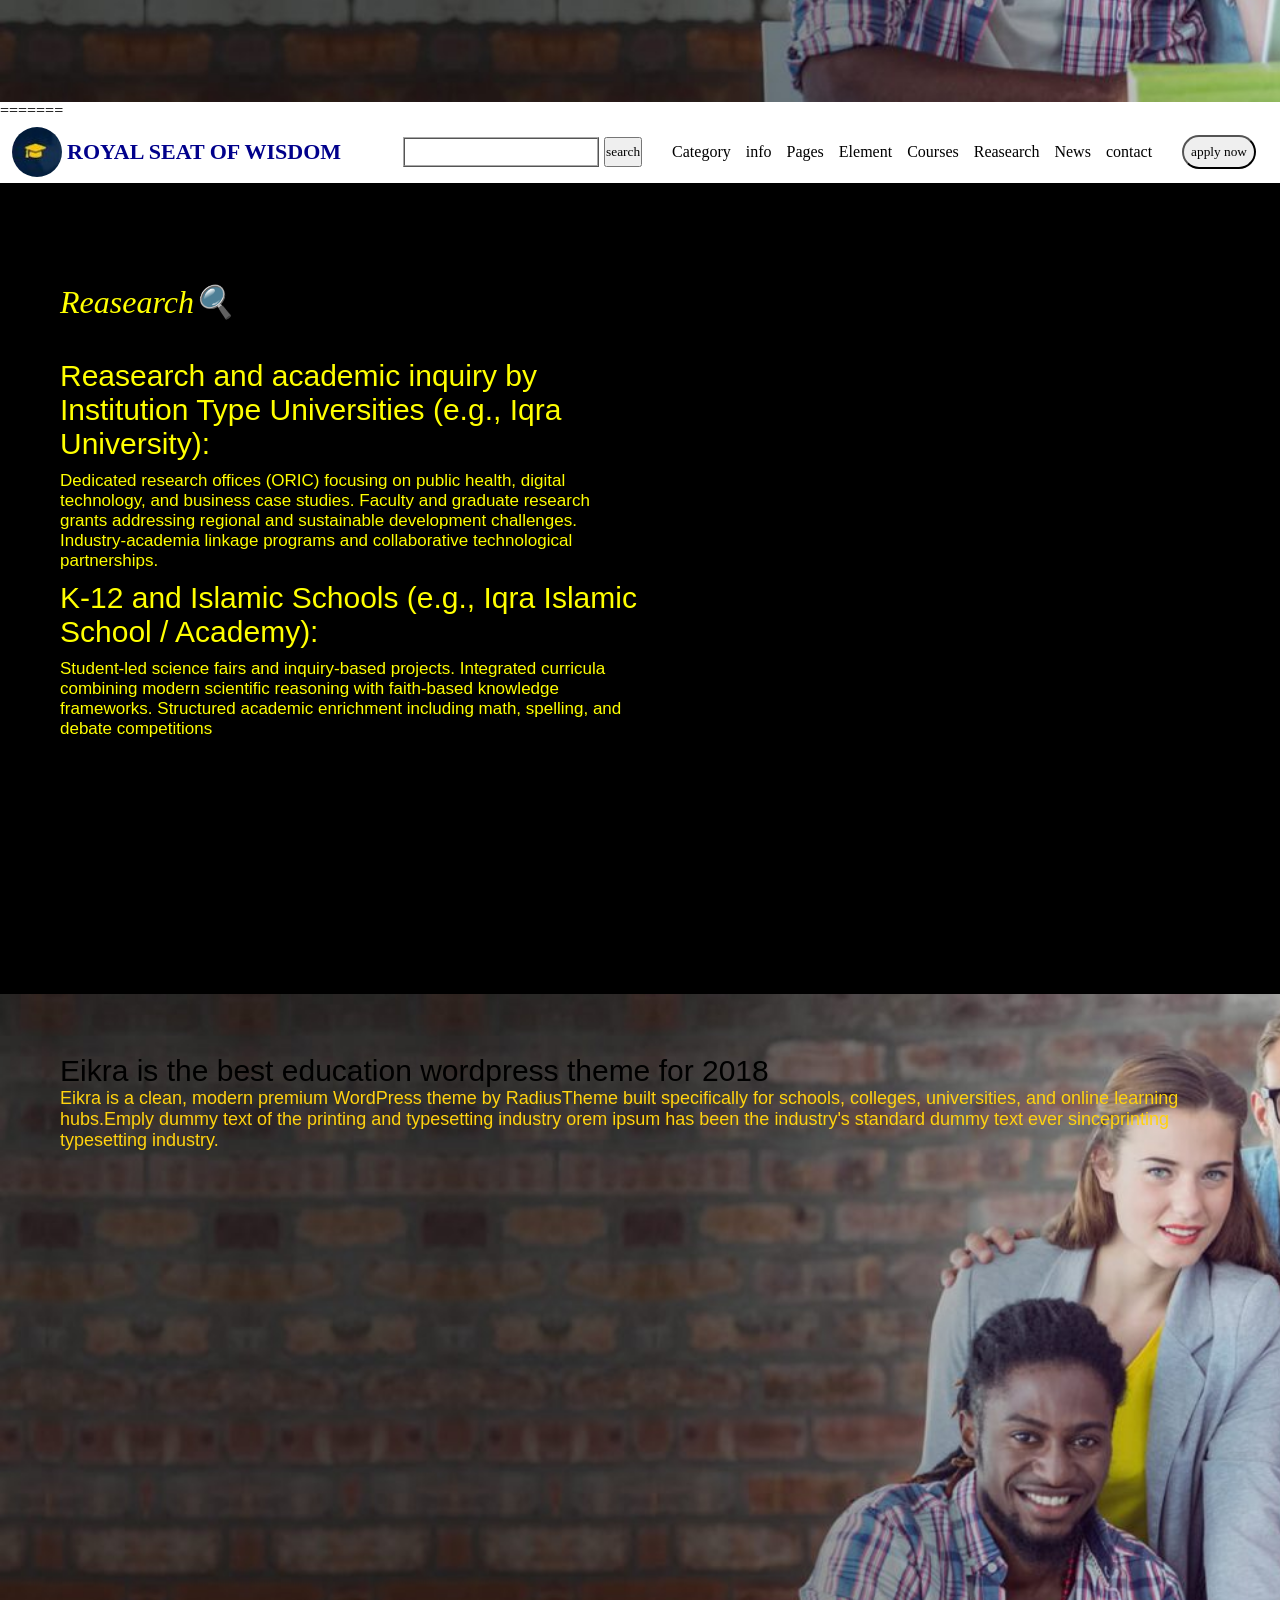
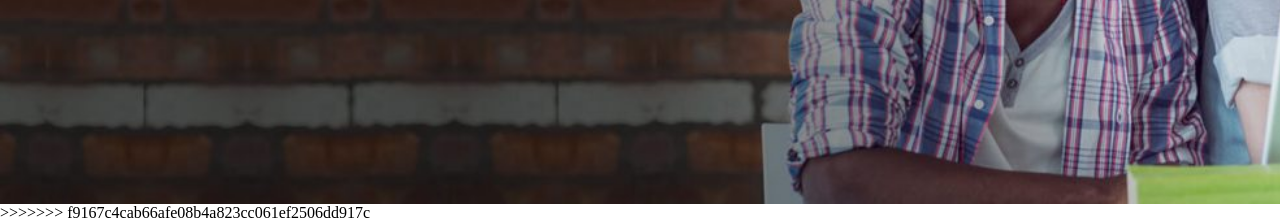
<file: Reasearch.html>
<<<<<<< HEAD
<!DOCTYPE html>
<html lang="en">
<head>
    <meta charset="UTF-8">
    <meta name="viewport" content="width=device-width, initial-scale=1.0">
    <title>Reasearch</title>
    <link rel="stylesheet" href="Reasearch.css">
</head>
<body>
     <!-- Navigation Bar -->
    <header>
        <div>
            <!-- notification -->
        </div>
        <nav>
            <div class="brand">
                <!-- brand logo/name -->
                <img src="./image/SW.jpg" alt="brand logo" width="50px" height="50px">
                <h3>ROYAL SEAT OF WISDOM </h3>
                <button class="menu_btn" onclick="document.getElementById('menu').style.display = 'flex'">

                &equals;
            </button>
            </div>
            
            <menu type="toolbar" class="menu" id="menu">
                <button class="close_btn" onclick="document.getElementById('menu').style.display = 'none'">
                    x
                </button>
            <form>
                <input type="search">
                <button type="submit">search</button>
            </form>

            <ul>
                <!-- nav link -->
                <li><a href="./category.html">Category</a></li>
                <li><a href="./Home.html">info</a></li>
                <li><a href="./Pages.html">Pages</a></li>
                <li><a href="./Element.html">Element</a></li>
                <li><a href="./Courses.html">Courses</a></li>
                <li><a href="./Reasearch.html">Reasearch</a></li>
                <li><a href="./News.html">News</a></li>
                <li><a href="./contact.html">contact</a></li>
            </ul>
            <div class="nav_btn">
                <button>apply now</button>
            </div>
            </menu>
        </nav>
    </header>
            <!-- <div class="nav_btn">
                <button>learn more in other links</button>
            </div> -->

    <main>
        <div class="head">
            <h1>Reasearch🔍</h1>
        </div>
        <!-- read more -->
     <section class="reasearch">
        <h2>Reasearch and academic inquiry by Institution Type Universities (e.g., Iqra University):</h2>
        <p>Dedicated research offices (ORIC) focusing on public health, digital technology, and business case studies.
Faculty and graduate research grants addressing regional and sustainable development challenges.
Industry-academia linkage programs and collaborative technological partnerships.</p>
<h2>K-12 and Islamic Schools (e.g., Iqra Islamic School / Academy):</h2>
<p>Student-led science fairs and inquiry-based projects.
Integrated curricula combining modern scientific reasoning with faith-based knowledge frameworks.
Structured academic enrichment including math, spelling, and debate competitions</p>
</section>
    </main>

    <section class="hero">
        <h1>Eikra is the best education wordpress theme for 2018</h1>
        <p>Eikra is a clean, modern premium WordPress theme by RadiusTheme built specifically for schools, colleges, universities, and online learning hubs.Emply dummy text of the printing and typesetting industry orem ipsum has been the industry's standard
            dummy text ever sinceprinting typesetting industry.</p>
            <!-- <img src="./image/group-of-graduates.jpg" alt=""> -->
    </section>
    
     
    
</body>
=======
<!DOCTYPE html>
<html lang="en">
<head>
    <meta charset="UTF-8">
    <meta name="viewport" content="width=device-width, initial-scale=1.0">
    <title>Reasearch</title>
    <link rel="stylesheet" href="Reasearch.css">
</head>
<body>
     <!-- Navigation Bar -->
    <header>
        <div>
            <!-- notification -->
        </div>
        <nav>
            <div class="brand">
                <!-- brand logo/name -->
                <img src="./image/SW.jpg" alt="brand logo" width="50px" height="50px">
                <h3>ROYAL SEAT OF WISDOM </h3>
                <button class="menu_btn" onclick="document.getElementById('menu').style.display = 'flex'">

                &equals;
            </button>
            </div>
            
            <menu type="toolbar" class="menu" id="menu">
                <button class="close_btn" onclick="document.getElementById('menu').style.display = 'none'">
                    x
                </button>
            <form>
                <input type="search">
                <button type="submit">search</button>
            </form>

            <ul>
                <!-- nav link -->
                <li><a href="./category.html">Category</a></li>
                <li><a href="./Home.html">info</a></li>
                <li><a href="./Pages.html">Pages</a></li>
                <li><a href="./Element.html">Element</a></li>
                <li><a href="./Courses.html">Courses</a></li>
                <li><a href="./Reasearch.html">Reasearch</a></li>
                <li><a href="./News.html">News</a></li>
                <li><a href="./contact.html">contact</a></li>
            </ul>
            <div class="nav_btn">
                <button>apply now</button>
            </div>
            </menu>
        </nav>
    </header>
            <!-- <div class="nav_btn">
                <button>learn more in other links</button>
            </div> -->

    <main>
        <div class="head">
            <h1>Reasearch🔍</h1>
        </div>
        <!-- read more -->
     <section class="reasearch">
        <h2>Reasearch and academic inquiry by Institution Type Universities (e.g., Iqra University):</h2>
        <p>Dedicated research offices (ORIC) focusing on public health, digital technology, and business case studies.
Faculty and graduate research grants addressing regional and sustainable development challenges.
Industry-academia linkage programs and collaborative technological partnerships.</p>
<h2>K-12 and Islamic Schools (e.g., Iqra Islamic School / Academy):</h2>
<p>Student-led science fairs and inquiry-based projects.
Integrated curricula combining modern scientific reasoning with faith-based knowledge frameworks.
Structured academic enrichment including math, spelling, and debate competitions</p>
</section>
    </main>

    <section class="hero">
        <h1>Eikra is the best education wordpress theme for 2018</h1>
        <p>Eikra is a clean, modern premium WordPress theme by RadiusTheme built specifically for schools, colleges, universities, and online learning hubs.Emply dummy text of the printing and typesetting industry orem ipsum has been the industry's standard
            dummy text ever sinceprinting typesetting industry.</p>
            <!-- <img src="./image/group-of-graduates.jpg" alt=""> -->
    </section>
    
     
    
</body>
>>>>>>> f9167c4cab66afe08b4a823cc061ef2506dd917c
</html>
</file>
<file: style.css>
* {
    padding: 0%;
    margin: 0%;
    box-sizing: border-box;
    font-family: Georgia, 'Times New Roman', Times, serif;
    font-optical-sizing: auto;
    font-weight: 100;
    font-style: normal;
    font-variation-settings:
        "ELSH" 0;
}

nav {
    display: flex;
    justify-content: space-between;
    gap: 23px;
    width: 100%;
    height: 4rem;
    background-color: white;
    align-items: center;
    padding: 12px;
    border-bottom: 1px solid;

    /* brand logo/name */
    .brand {
        display: flex;
        height: 2rem;
        gap: 5px;
        align-items: center;

        img {
            border-radius: 50px;
        }

        h3 {
            font-family: 'Franklin Gothic Medium', 'Arial Narrow', Arial, sans-serif;
            font-weight: 900;
            font-size: 22px;
            color: darkblue;
        }
    }

    .menu_btn {
        visibility: hidden;
    }

    .menu {
        display: flex;
        align-items: center;
        justify-content: space-between;
        gap: 30px;
        padding-inline: 12px;

        .close_btn {
            display: none;
        }

        /* search bar */
        form {
            display: flex;
            gap: 5px;

            input {
                padding: 5px;
                padding-inline: 12px;
                border: darkgrey 2px ridge;
            }

            botton {
                padding: 2px;
                border-radius: 50px;
                padding-inline: 7px;
                cursor: pointer;

            }
        }


        /*nav ul*/
        ul {
            display: flex;
            list-style: none;
            gap: 15px;

            /*nav ul li*/
            li a {
                text-decoration: none;
                color: black;
            }
        }

        /* nav_btn */
        .nav_btn {
            button {
                padding: 7px;
                border-radius: 30px;
                cursor: pointer;
                color: black;
            }
        }
    }
}

nav .nav_btn button:hover {
    background: rgb(233, 233, 51);
    color: white;
    transform: rotate();
}

nav ul li:hover {
    transform: scale(1.2);

}




/* main */

main {
    width: 100%;
    height: 90vh;
    background-image: url(./image/slder_2-1536x560.jpg);
    /* background-image: url(/image/slider-3-1536x560.jpg); */
    background-repeat: repeat;
    background-size: cover;
    display: flex;
    flex-direction: column;
    justify-items: start;
    padding: 60px;
    position: relative;
}

.overlayer {
    width: 420px;
    height: 600px;
    display: flex;
    flex-direction: column;
    gap: 17px;
    padding-left: 30px;

    article {
        display: flex;
        flex-direction: column;
        gap: 12px
    }

    h1 {
        font-family: Arial, Helvetica, sans-serif;
        color: white;
        font-weight: 600;
        font-style: normal;
        font-size: 30px;
    }

    p {
        font-family: 'Gill Sans', 'Gill Sans MT', Calibri, 'Trebuchet MS', sans-serif;
        color: white;
        font-weight: 200;
        font-size: 19px;
    }

    a {
        width: 150px;
        height: 50px;
        background-color: yellow;
        cursor: pointer;
        text-align: center;
        place-content: center;
        text-decoration: none;
        color: rgb(20, 20, 20);
        border: black 2px ridge;

    }
}


.container {
    position: absolute;
    bottom: 0;
    left: 10%;
    right: 10%;
    display: flex;
    background-color: rgb(7, 7, 88);
    filter: opacity(0.7);

    .card {
        padding: 15px;
        border-right: 0.5px solid white;
        color: white;
        display: flex;

        img {
            width: 50px;
            height: 50px;
        }

        article {
            display: flex;
            flex-direction: column;
            gap: 4px;
        }
    }
}


.campus {
    display: flex;

    padding: 40px;


    .left {
       article{
       display: grid;
       gap: 12px;
       }
        h3 {
            padding-top: 70px;
            font-size: 35px;
            font-family: Arial, Helvetica, sans-serif;
            color: rgb(106, 106, 245);
            font-weight: 900;
            font-style: normal;
        }

        p {
            font-family: 'Gill Sans', 'Gill Sans MT', Calibri, 'Trebuchet MS', sans-serif;
            font-size: 18px;
            font-style: normal;
            font-weight: 100;
            color: black;
        }

        a {
            width: 150px;
            height: 50px;
            background-color: yellow;
            cursor: pointer;
            text-align: center;
            place-content: center;
            text-decoration: none;
            color: rgb(20, 20, 20);
            border: black 2px ridge;
            margin-top: 23px;
        }
    }

    img {
        width: 150%;
        height: 150%;
    }
}

.Course {
    padding: 30px;
    display: flex;
    flex-wrap: wrap;
    box-sizing: border-box;
    background-color: rgb(231, 233, 235);

    h1 {
        font-family: Arial, Helvetica, sans-serif;
        font-size: 30px;
        font-weight: 600;
        font-style: normal;
        color: rgb(31, 31, 63);


    }
}

/* featured */
.featured {
    display: flex;
    width: 100%;
    height: 100%;
    padding: 40px;
    gap: 20px;
    background-color: rgb(231, 233, 235);


    .box {
        box-shadow: 0 1px 2px 2px rgb(182, 173, 184);
        height: 500px;
        cursor: pointer;
    }

    article {
        position: relative;

        button {
            top: 20px;
            right: 20px;
            position: absolute;
            background-color: rgb(221, 221, 9);
            color: white;
            width: 70px;
            height: 30px;
            border-radius: 10px;
            cursor: pointer;

        }

        button:hover {
            background-color: black;
            transition: 0.3s;
        }

        h3 {
            font-family: Arial, Helvetica, sans-serif;
            font-weight: 600;
            font-size: 20px;
            font-style: normal;
            color: rgb(41, 41, 114);
            margin-top: 14px;
            padding-inline: 5px;
            padding-left: 15px;
        }

        p {
            margin-top: 14px;
            color: rgb(119, 119, 255);
            padding-inline: 5px;
            padding-left: 15px;

        }

    }

    /* .image{
        display: flex;
        background-color: black;
        gap: 5px; */

}

.featured:hover {
    transform: translateY('-10px');
    box-shadow: 15px 15px 35px #10101a, -15px -15px 35px #40404f;
}

.image {
    display: flex;
    background-color: white;
    margin-top: 50px;
    object-fit: cover;
    box-sizing: border-box;
    width: 300px;
    height: 50px;
    padding: 10px;
    justify-content: space-evenly;
    align-items: center;

    img {
        width: 30px;
        height: 40px;
    }

    .star {
        width: 60px;
        height: 20px;
    }

    .favorite {
        width: 20px;
        ;
        height: 30px;
        ;
        /* background-color: red; */
    }

    .circle {
        width: 50px;
        height: 50px;
        /* background-color: slategray;  */
    }

    .download {
        width: 20px;
        height: 30px;
        /* background-color: slategray; */
    }
}

/* section course */
.service {
    padding: 30px;
    display: flex;
    box-sizing: border-box;
    background-color: slategrey;
    justify-content: center;

    h1 {
        font-family: Arial, Helvetica, sans-serif;
        font-size: 30px;
        font-weight: 600;
        font-style: normal;
        color: rgb(31, 31, 63);



    }
}

.services-container {
    display: flex;
    flex-wrap: wrap;
    justify-content: center;
    gap: 20px;
    padding: 40px 20px;
}

/* card with Neumorphism */
.cards {
    background: #fefeff;
    padding: 30px;
    border-radius: 12px;
    width: 300px;
    box-shadow: 10px 10px 30px #e6e6f5, -10px -10px 30px #dfdfe9;
    transition: transfrom 0.3s ease, box-shadow 0.3s ease
}

.cards:hover {
    transform: translateY(-10px);
    box-shadow: 15px 15px 35px #08ff32, -15px -15px 35px #2be6ff;
}

/* * {
            box-sizing: border-box;
            margin: 0;
            padding: 0;
        }
        body {
            font-family: 'Segoe UI', Tahoma, Geneva, Verdana, sans-serif;
            background-color: #f9fafb;
            color: #374151;
            padding: 40px 20px;
        } */

/* Section Container */
.testimonial-section {
    max-width: 1100px;
    margin: 0 auto;
    text-align: center;
}

.testimonial-section h2 {
    font-size: 2.5rem;
    margin-bottom: 10px;
    color: #111827;
}

.testimonial-section p.subtitle {
    font-size: 1.1rem;
    color: #6b7280;
    margin-bottom: 40px;
}

/* Testimonial Grid Layout */
.testimonial-grid {
    display: grid;
    grid-template-columns: repeat(auto-fit, minmax(300px, 1fr));
    gap: 30px;
}

/* Individual Card Styling */
.testimonial-card {
    background: #ffffff;
    border-radius: 12px;
    padding: 30px;
    box-shadow: 5px 5px 15px rgb(0, 0, 0), -5px -5px 15px rgb(119, 116, 115);
    text-align: left;
    display: flex;
    flex-direction: column;
    justify-content: space-between;
    transition: transform 0.2s ease-in-out;
}

.testimonial-card:hover {
    transform: translateY(-5px);
}

/* Text */
.text {
    font-size: 1rem;
    line-height: 1.6;
    color: #4b5563;
    font-style: italic;
    margin-bottom: 20px;
}

/* User Profile Info */
.user {
    display: flex;
    align-items: center;
    gap: 15px;
    /* div{
                display: flex;
                flex-direction: column-reverse;
            } */
}

.user-profile {
    width: 50px;
    height: 50px;
    border-radius: 50%;
    object-fit: cover;
    background-color: #e5e7eb;
}

.user-name {
    font-weight: 600;
    color: #111827;
    font-size: 1rem;
}

.user-role {
    font-size: 0.85rem;
    color: #9ca3af;
    display: block;
    margin-top: 2px;
}

.attribution {
    display: flex;
    width: 100%;
    padding: 24px;
    background-color: #f4f6f8;
    height: fit-content;
    justify-content: space-between;
    /* border: 2px solid; */
    margin-top: 24px;

    article {
        width: 100%;
        text-align: start;
        padding-inline: 20PX;

        h1 {
            font-family: 'Franklin Gothic Medium', 'Arial Narrow', Arial, sans-serif;
            font-style: bold;
        }

        p {
            font-family: Verdana, Geneva, Tahoma, sans-serif;
            color: rgb(82, 81, 81);
            width: 350px;
            height: 70px;
        }
    }

    section {
        width: 100%;
        display: flex;
        flex-wrap: wrap;
        gap: 15px;
    }

    ul {
        display: flex;
        flex-direction: column;
        gap: 12px;

        a {
            text-transform: capitalize;
            text-decoration: none;
            color: rgb(119, 118, 118);
        }
    }

    img {
        border-radius: 10px;
        cursor: pointer;

    }
}


.attribution ul a:first-of-type {
    color: black;
    font-size: 18px;
    font-weight: bold;
}

@media screen and (max-width: 480px) {
    nav {
        .brand {
            display: flex;
            justify-content: space-between;
            width: 100%;
        }

        .menu_btn {
            visibility: visible;
            padding: 2px;
            font-size: 30px;
            border: 2px ridge;
            border-radius: 10%;
            cursor: pointer;
        }

        .menu {
            display: none;
            transition: all 700ms linear ease-out;
            flex-direction: column;
            position: absolute;
            top: 20px;
            right: 0;
            z-index: 30;
            background-color: #e5e7eb;
            height: fit-content;
            justify-content: start;
            padding: 20px;
            align-items: start;

            .close_btn {
                display: block;
                position: absolute;
                top: 10px;
                left: 0px;
                padding: 0px;
                font-size: 18px;
                border: 2px ridge;
                border-radius: 5%;
                cursor: pointer;
                width: 20px;
                top: 0;
                color: white;
                background-color: #524343;
            }

            .close_btn:hover {
                background-color: #ff0000;
                transition: 0.3s;
            }

            ul {
                flex-direction: column;

                li {
                    width: 100%;
                    padding: 3px;
                }
            }


        }
    }

    main {
        padding: 30px;
        flex-direction: row;

        overlayer {

            article {
                gap: 7px;

                h1 {
                    font-size: 24px;
                }

                p {
                    font-size: 10px;
                }
            }
        }
    }

    .container {
        display: grid;
        width: 100%;
        left: 0;
        right: 0;

        .card {
            border-bottom: #e6e6f5 2px solid;
        }
    }

    .campus {
        flex-wrap: wrap;
    }

    .featured {
        flex-wrap: wrap;
    }

    .testimonial-section {
        padding-inline: 12px;
    }

    .attribution {
        flex-wrap: wrap;
    }
}
</file>
<file: category.css>
* {
    padding: 0%;
    margin: 0%;
    box-sizing: border-box;
    font-family: Georgia, 'Times New Roman', Times, serif;
    font-optical-sizing: auto;
    font-weight: 100;
    font-style: normal;
    font-variation-settings:
        "ELSH" 0;
}

nav {
    display: flex;
    justify-content: space-between;
    gap: 23px;
    width: 100%;
    height: 4rem;
    background-color: white;
    align-items: center;
    padding: 12px;
    border-bottom: 1px solid;

    /* brand logo/name */
    .brand {
        display: flex;
        height: 2rem;
        gap: 5px;
        align-items: center;

        img {
            border-radius: 50px;
        }

        h3 {
            font-weight: 900;
            font-size: 22px;
            color: darkblue;
        }
    }

    .menu_btn {
        visibility: hidden;
    }

    .menu {
        display: flex;
        align-items: center;
        justify-content: space-between;
        gap: 30px;
        padding-inline: 12px;

        .close_btn {
            display: none;
        }

        /* search bar */
        form {
            display: flex;
            gap: 5px;

            input {
                padding: 5px;
                padding-inline: 12px;
                border: darkgrey 2px ridge;
            }

            botton {
                padding: 2px;
                border-radius: 50px;
                padding-inline: 7px;
                cursor: pointer;

            }
        }


        /*nav ul*/
        ul {
            display: flex;
            list-style: none;
            gap: 15px;

            /*nav ul li*/
            li a {
                text-decoration: none;
                color: black;
            }
        }

        /* nav_btn */
        .nav_btn {
            button {
                padding: 7px;
                border-radius: 30px;
                cursor: pointer;
                color: black;
            }
        }
    }
}

nav .nav_btn button:hover {
    background: rgb(233, 233, 51);
    color: white;
    transform: rotate();
}

nav ul li:hover {
    transform: scale(1.2);

}

*{
    padding: 0%;
    margin: 0%;
    box-sizing: border-box;
}


.nav{
    height: 100vh;
    width: 100%;
    background-color:rgb(254, 255, 254);
    justify-content: center;
    align-items: center;

    h1{
        display: flex; 
        /* border-radius: 50px; */
        width: 100%;
        justify-content: center;
        align-items: center;
        background-color: rgb(0, 140, 233);
        /* margin: 10px; */
        padding-inline: 20px;
    }
    p{
        margin: 15px;
        font-family: Arial, Helvetica, sans-serif;
        font-size: 1.1rem;
        text-align: center;
        color: crimson;
    }
    .categories-container{
        font-family: Arial, Helvetica, sans-serif;
        color: black;
        margin-top: 10px;
        padding: 50px;

        .categories-card{
            background-color: rgb(138, 205, 221);
            display: flex;
              border-radius: 20px;
            padding: 50px;
            /* box-shadow: 5px 5px 15px rgb(0, 0, 0), -5px -5px 15px rgb(119, 116, 115); */
            text-align: left;
            /* display: flex; */
            flex-direction: column;
            justify-content: space-between;
            transition: transform 0.2s ease-in-out;

            .img{
                width: 700px;
                height: 400px;
            }
        }
    }
}

@media (max-width:480px) {
    .categories-container{
        flex-wrap: wrap;
        align-items: center;

        .categories-card{
            flex-wrap: wrap;

            .img{
                width: 400px;
                height: 200px;
            }
        }
    }
}
</file>
<file: contact.css>
<<<<<<< HEAD
* {
    padding: 0%;
    margin: 0%;
    box-sizing: border-box;
    font-family: Georgia, 'Times New Roman', Times, serif;
    font-optical-sizing: auto;
    font-weight: 100;
    font-style: normal;
    font-variation-settings:
        "ELSH" 0;
}

nav {
    display: flex;
    justify-content: space-between;
    gap: 23px;
    width: 100%;
    height: 4rem;
    background-color: white;
    align-items: center;
    padding: 12px;
    border-bottom: 1px solid;

    /* brand logo/name */
    .brand {
        display: flex;
        height: 2rem;
        gap: 5px;
        align-items: center;

        img {
            border-radius: 50px;
        }

        h3 {
            font-weight: 900;
            font-size: 22px;
            color: darkblue;
        }
    }

    .menu_btn {
        visibility: hidden;
    }

    .menu {
        display: flex;
        align-items: center;
        justify-content: space-between;
        gap: 30px;
        padding-inline: 12px;

        .close_btn {
            display: none;
        }

        /* search bar */
        form {
            display: flex;
            gap: 5px;

            input {
                padding: 5px;
                padding-inline: 12px;
                border: darkgrey 2px ridge;
            }

            .botton {
                padding: 2px;
                border-radius: 50px;
                padding-inline: 7px;
                cursor: pointer;

            }
        }


        /*nav ul*/
        ul {
            display: flex;
            list-style: none;
            gap: 15px;

            /*nav ul li*/
            li a {
                text-decoration: none;
                color: black;
            }
        }

        /* nav_btn */
        .nav_btn {
            button {
                padding: 7px;
                border-radius: 30px;
                cursor: pointer;
                color: black;
            }
        }
    }
}

nav .nav_btn button:hover {
    background: rgb(233, 233, 51);
    color: white;
    transform: rotate();
}

nav ul li:hover {
    transform: scale(1.2);

}


/* main */

main {
    width: 100%;
    height: 70vh;
    /* background-image: url(/image/slder_2-1536x560.jpg); */
    background-image: url(./image/slider-3-1536x560.jpg);
    background-repeat: repeat;
    background-size: cover;
    display: flex;
    flex-direction: column;
    justify-items: start;
    padding: 60px;
    position: relative;
}

.overlayer {
    width: 420px;
    height: 600px;
    display: flex;
    flex-direction: column;
    gap: 17px;
    padding-left: 30px;

    article {
        display: flex;
        flex-direction: column;
        gap: 12px
    }

    h1 {
        font-family: Arial, Helvetica, sans-serif;
        color: white;
        font-weight: 600;
        font-style: normal;
        font-size: 30px;
    }

    p {
        font-family: 'Gill Sans', 'Gill Sans MT', Calibri, 'Trebuchet MS', sans-serif;
        color: white;
        font-weight: 200;
        font-size: 19px;
    }
} 

.contact{
    /* display: flex; */
    padding: 40px;
    background-color: white;

    .location{
        h1{
            font-family: 'Franklin Gothic Medium', 'Arial Narrow', Arial, sans-serif;
            font-size: 30px;
        }
        p{
            font-family: 'Franklin Gothic Medium', 'Arial Narrow', Arial, sans-serif;
            font-size: 20px;
            text-decoration: underline;
            cursor: pointer;
        }
    }
    .call{
        h1{
            font-family: 'Franklin Gothic Medium', 'Arial Narrow', Arial, sans-serif;
            font-size: 30px;
        }
        p{
            font-family: 'Franklin Gothic Medium', 'Arial Narrow', Arial, sans-serif;
            font-size: 20px;
            text-decoration: underline;
            cursor: pointer;
        }
    }
    .mail{
        h1{
            font-family: 'Franklin Gothic Medium', 'Arial Narrow', Arial, sans-serif;
            font-size: 30px;
        }
        p{
            font-family: 'Franklin Gothic Medium', 'Arial Narrow', Arial, sans-serif;
            font-size: 20px;
            text-decoration: underline;
            cursor: pointer;
        }
    }
}
.subscribe{
    padding: 40px;
    .follow{
        h2{
            font-family: 'Franklin Gothic Medium', 'Arial Narrow', Arial, sans-serif;
            font-size: 30px;
            color: purple;
        }
        img {
        border-radius: 10px;
        cursor: pointer;
        margin-top: 20px;
        }

    }
}
=======
* {
    padding: 0%;
    margin: 0%;
    box-sizing: border-box;
    font-family: Georgia, 'Times New Roman', Times, serif;
    font-optical-sizing: auto;
    font-weight: 100;
    font-style: normal;
    font-variation-settings:
        "ELSH" 0;
}

nav {
    display: flex;
    justify-content: space-between;
    gap: 23px;
    width: 100%;
    height: 4rem;
    background-color: white;
    align-items: center;
    padding: 12px;
    border-bottom: 1px solid;

    /* brand logo/name */
    .brand {
        display: flex;
        height: 2rem;
        gap: 5px;
        align-items: center;

        img {
            border-radius: 50px;
        }

        h3 {
            font-weight: 900;
            font-size: 22px;
            color: darkblue;
        }
    }

    .menu_btn {
        visibility: hidden;
    }

    .menu {
        display: flex;
        align-items: center;
        justify-content: space-between;
        gap: 30px;
        padding-inline: 12px;

        .close_btn {
            display: none;
        }

        /* search bar */
        form {
            display: flex;
            gap: 5px;

            input {
                padding: 5px;
                padding-inline: 12px;
                border: darkgrey 2px ridge;
            }

            .botton {
                padding: 2px;
                border-radius: 50px;
                padding-inline: 7px;
                cursor: pointer;

            }
        }


        /*nav ul*/
        ul {
            display: flex;
            list-style: none;
            gap: 15px;

            /*nav ul li*/
            li a {
                text-decoration: none;
                color: black;
            }
        }

        /* nav_btn */
        .nav_btn {
            button {
                padding: 7px;
                border-radius: 30px;
                cursor: pointer;
                color: black;
            }
        }
    }
}

nav .nav_btn button:hover {
    background: rgb(233, 233, 51);
    color: white;
    transform: rotate();
}

nav ul li:hover {
    transform: scale(1.2);

}


/* main */

main {
    width: 100%;
    height: 70vh;
    /* background-image: url(/image/slder_2-1536x560.jpg); */
    background-image: url(/image/slider-3-1536x560.jpg);
    background-repeat: repeat;
    background-size: cover;
    display: flex;
    flex-direction: column;
    justify-items: start;
    padding: 60px;
    position: relative;
}

.overlayer {
    width: 420px;
    height: 600px;
    display: flex;
    flex-direction: column;
    gap: 17px;
    padding-left: 30px;

    article {
        display: flex;
        flex-direction: column;
        gap: 12px
    }

    h1 {
        font-family: Arial, Helvetica, sans-serif;
        color: white;
        font-weight: 600;
        font-style: normal;
        font-size: 30px;
    }

    p {
        font-family: 'Gill Sans', 'Gill Sans MT', Calibri, 'Trebuchet MS', sans-serif;
        color: white;
        font-weight: 200;
        font-size: 19px;
    }
} 

.contact{
    /* display: flex; */
    padding: 40px;
    background-color: white;

    .location{
        h1{
            font-family: 'Franklin Gothic Medium', 'Arial Narrow', Arial, sans-serif;
            font-size: 30px;
        }
        p{
            font-family: 'Franklin Gothic Medium', 'Arial Narrow', Arial, sans-serif;
            font-size: 20px;
            text-decoration: underline;
            cursor: pointer;
        }
    }
    .call{
        h1{
            font-family: 'Franklin Gothic Medium', 'Arial Narrow', Arial, sans-serif;
            font-size: 30px;
        }
        p{
            font-family: 'Franklin Gothic Medium', 'Arial Narrow', Arial, sans-serif;
            font-size: 20px;
            text-decoration: underline;
            cursor: pointer;
        }
    }
    .mail{
        h1{
            font-family: 'Franklin Gothic Medium', 'Arial Narrow', Arial, sans-serif;
            font-size: 30px;
        }
        p{
            font-family: 'Franklin Gothic Medium', 'Arial Narrow', Arial, sans-serif;
            font-size: 20px;
            text-decoration: underline;
            cursor: pointer;
        }
    }
}
.subscribe{
    padding: 40px;
    .follow{
        h2{
            font-family: 'Franklin Gothic Medium', 'Arial Narrow', Arial, sans-serif;
            font-size: 30px;
            color: purple;
        }
        img {
        border-radius: 10px;
        cursor: pointer;
        margin-top: 20px;
        }

    }
}
>>>>>>> f9167c4cab66afe08b4a823cc061ef2506dd917c
</file>
<file: Courses.css>
* {
    padding: 0%;
    margin: 0%;
    box-sizing: border-box;
    font-family: Georgia, 'Times New Roman', Times, serif;
    font-optical-sizing: auto;
    font-weight: 100;
    font-style: normal;
    font-variation-settings:
        "ELSH" 0;
}

nav {
    display: flex;
    justify-content: space-between;
    gap: 23px;
    width: 100%;
    height: 4rem;
    background-color: white;
    align-items: center;
    padding: 12px;
    border-bottom: 1px solid;

    /* brand logo/name */
    .brand {
        display: flex;
        height: 2rem;
        gap: 5px;
        align-items: center;

        img {
            border-radius: 50px;
        }

        h3 {
            font-family: 'Franklin Gothic Medium', 'Arial Narrow', Arial, sans-serif;
            font-weight: 900;
            font-size: 22px;
            color: darkblue;
        }
    }

    .menu_btn {
        visibility: hidden;
    }

    .menu {
        display: flex;
        align-items: center;
        justify-content: space-between;
        gap: 30px;
        padding-inline: 12px;

        .close_btn {
            display: none;
        }

        /* search bar */
        form {
            display: flex;
            gap: 5px;

            input {
                padding: 5px;
                padding-inline: 12px;
                border: darkgrey 2px ridge;
            }

            botton {
                padding: 2px;
                border-radius: 50px;
                padding-inline: 7px;
                cursor: pointer;

            }
        }


        /*nav ul*/
        ul {
            display: flex;
            list-style: none;
            gap: 15px;

            /*nav ul li*/
            li a {
                text-decoration: none;
                color: black;
            }
        }

        /* nav_btn */
        .nav_btn {
            button {
                padding: 7px;
                border-radius: 30px;
                cursor: pointer;
                color: black;
            }
        }
    }
}

nav .nav_btn button:hover {
    background: rgb(233, 233, 51);
    color: white;
    transform: rotate();
}

nav ul li:hover {
    transform: scale(1.2);

}



/*Global Styles */
body {
    font-family: 'poppins', sans-serif;
    background: #ee84f8;
    color: #181616;
    margin: 0;
    padding: 0;
    text-align: center;
}

/* main */
.main {
    padding: 60px 20px;
}

h1 {
    font-size: 2.5rem;
    margin-bottom: 10px;
    border-radius: 10px;
}

p {
    font-size: 1.2rem;
    color: #070707;
}


 
/* Card Container */
.card-container {
    display: flex;
    flex-wrap: wrap;
    justify-content: center;
    gap: 20px;
    padding: 40px 20px;

    h2{
        font-family: 'Franklin Gothic Medium', 'Arial Narrow', Arial, sans-serif;
        color: #070707;
        font-style: italic;
    }
    p{
        font-family: Arial, Helvetica, sans-serif;
        color: #070707;
    }
}

/* Cards with Neumorphism */
.card {
    background: #b40045;
    padding: 30px;
    border-radius: 12px;
    width: 300px;
    cursor: pointer;
    /* box-shadow: 5px 5px 30px #82ff69,-5px -5px 30px rgb(255, 190, 92); */
    transition: transform 0.3s ease, box-shadow 0.3s ease;
}

.card:hover{
    transform: translateY(-10px);
    box-shadow: 5px 5px 35px #fa2828, -5px -5px 35px rgb(255, 167, 5);
}




@media screen and (max-width: 480px) {
    nav {
        .brand {
            display: flex;
            justify-content: space-between;
            width: 100%;
        }

        .menu_btn {
            visibility: visible;
            padding: 2px;
            font-size: 30px;
            border: 2px ridge;
            border-radius: 10%;
            cursor: pointer;
        }

        .menu {
            display: none;
            transition: all 700ms linear ease-out ;
            flex-direction: column;
            position: absolute;
            top: 20px;
            right: 0;
            z-index: 30;
            background-color: #e5e7eb;
            height: fit-content;
            justify-content:start;
            padding: 20px;
            align-items: start;
            .close_btn {
                display: block;
                position: absolute;
                top: 10px;
                left: 0px;
                padding: 0px;
                font-size: 18px;
                border: 2px ridge;
                border-radius: 5%;
                cursor: pointer;
                width: 20px;
                top: 0;
                color: white;
                background-color: #524343;
            }
            .close_btn:hover{
                background-color: #ff0000;
                transition: 0.3s;
            }

            ul {
                flex-direction: column;
                
                li{
                    width: 100%;
                    padding: 3px;
                }
            }

            
        }
    }
}
</file>
<file: Element.css>
* {
    padding: 0%;
    margin: 0%;
    box-sizing: border-box;
    font-family: Georgia, 'Times New Roman', Times, serif;
    font-optical-sizing: auto;
    font-weight: 100;
    font-style: normal;
    font-variation-settings:
        "ELSH" 0;
}

nav {
    display: flex;
    justify-content: space-between;
    gap: 23px;
    width: 100%;
    height: 4rem;
    background-color: white;
    align-items: center;
    padding: 12px;
    border-bottom: 1px solid;

    /* brand logo/name */
    .brand {
        display: flex;
        height: 2rem;
        gap: 5px;
        align-items: center;

        img {
            border-radius: 50px;
        }

        h3 {
            font-weight: 900;
            font-size: 22px;
            color: darkblue;
        }
    }

    .menu_btn {
        visibility: hidden;
    }

    .menu {
        display: flex;
        align-items: center;
        justify-content: space-between;
        gap: 30px;
        padding-inline: 12px;

        .close_btn {
            display: none;
        }

        /* search bar */
        form {
            display: flex;
            gap: 5px;

            input {
                padding: 5px;
                padding-inline: 12px;
                border: darkgrey 2px ridge;
            }

            botton {
                padding: 2px;
                border-radius: 50px;
                padding-inline: 7px;
                cursor: pointer;

            }
        }


        /*nav ul*/
        ul {
            display: flex;
            list-style: none;
            gap: 15px;

            /*nav ul li*/
            li a {
                text-decoration: none;
                color: black;
            }
        }

        /* nav_btn */
        .nav_btn {
            button {
                padding: 7px;
                border-radius: 30px;
                cursor: pointer;
                color: black;
            }
        }
    }
}

nav .nav_btn button:hover {
    background: rgb(233, 233, 51);
    color: white;
    transform: rotate();
}

nav ul li:hover {
    transform: scale(1.2);

}

.element{
    padding: 15px;
    background-color: aqua;
    h1{
        font-family: 'Franklin Gothic Medium', 'Arial Narrow', Arial, sans-serif;
        font-size: 35px;
        color: black;
    }
    p{
        font-family: Arial, Helvetica, sans-serif;
        font-size: 20px;
    }
    
}

.container{
    display: flex;
    flex-wrap: wrap;
    justify-content: center;
    gap: 20px;
    padding: 40px 20px;
}
    .Element-card{
    background: yellow;
    padding: 30px;
    border-radius: 12px;
    width: 300px;
    box-shadow: 10px 10px 30px #e6e6f5, -10px -10px 30px #dfdfe9;
    transition: transfrom 0.3s ease, box-shadow 0.3s ease;
    h2{
        font-family: 'Franklin Gothic Medium', 'Arial Narrow', Arial, sans-serif;
        font-size: 25px;
    }
    }

.Element-card:hover {
    background: black;
    color: yellow;
    transform: rotate();
    cursor: pointer;
    transform: translateY(-10px);
}

.element-event{
    padding: 15px;
    background-color: aqua;
    h1{
        font-family: 'Franklin Gothic Medium', 'Arial Narrow', Arial, sans-serif;
        font-size: 35px;
        color: black;
    }
    p{
        font-family: Arial, Helvetica, sans-serif;
        font-size: 20px;
    }
}
.calendar{
    /* display: flex; */
    justify-content: center;
    align-items: center;
    padding: 20px;
    background-color: aqua;
    h2{
        font-family: 'Franklin Gothic Medium', 'Arial Narrow', Arial, sans-serif;
        font-size: 25px;
        color: black;
    }
    p{
        font-family: Arial, Helvetica, sans-serif;
        font-size: 20px;
    }
}

.calender_body{
    display: grid;
    grid-template-columns: auto auto auto;
    /* padding: 12; */
}
</file>
<file: Home.css>
* {
    padding: 0%;
    margin: 0%;
    box-sizing: border-box;
    font-family: Georgia, 'Times New Roman', Times, serif;
    font-optical-sizing: auto;
    font-weight: 100;
    font-style: normal;
    font-variation-settings:
        "ELSH" 0;
}

nav {
    display: flex;
    justify-content: space-between;
    gap: 23px;
    width: 100%;
    height: 4rem;
    background-color: white;
    align-items: center;
    padding: 12px;
    border-bottom: 1px solid;

    /* brand logo/name */
    .brand {
        display: flex;
        height: 2rem;
        gap: 5px;
        align-items: center;

        img {
            border-radius: 50px;
        }

        h3 {
            font-weight: 900;
            font-size: 22px;
            color: darkblue;
        }
    }

    .menu_btn {
        visibility: hidden;
    }

    .menu {
        display: flex;
        align-items: center;
        justify-content: space-between;
        gap: 30px;
        padding-inline: 12px;

        .close_btn {
            display: none;
        }

        /* search bar */
        form {
            display: flex;
            gap: 5px;

            input {
                padding: 5px;
                padding-inline: 12px;
                border: darkgrey 2px ridge;
            }

            botton {
                padding: 2px;
                border-radius: 50px;
                padding-inline: 7px;
                cursor: pointer;

            }
        }


        /*nav ul*/
        ul {
            display: flex;
            list-style: none;
            gap: 15px;

            /*nav ul li*/
            li a {
                text-decoration: none;
                color: black;
            }
        }

        /* nav_btn */
        .nav_btn {
            button {
                padding: 7px;
                border-radius: 30px;
                cursor: pointer;
                color: black;
            }
        }
    }
}

nav .nav_btn button:hover {
    background: rgb(233, 233, 51);
    color: white;
    transform: rotate();
}

nav ul li:hover {
    transform: scale(1.2);

}

*{
    padding: 0%;
    margin: 0%;
    box-sizing: border-box;

    h1{
        font-family: 'Franklin Gothic Medium', 'Arial Narrow', Arial, sans-serif;
        font-size: 50px;
        text-align: center;
        background-color: rgb(55, 123, 250);
    }
    p.read{
        font-size: 30px;
        background-color: cornflowerblue;
    }
    p.more{
        font-size: 20px;
        background-color: cornflowerblue;
    }
}


.Home{
    display: flex;
    padding: 40px;
    background-color: cyan;
   

    .left{
        h3{
            padding-top:70px;
            font-size: 35px;
            font-family: 'Franklin Gothic Medium', 'Arial Narrow', Arial, sans-serif;
            color: rgb(7, 17, 77);
            font-weight: 900;
            font-style: italic;
        }

        p{
            font-family: Arial, Helvetica, sans-serif;
            font-size: 20px;
            font-style: normal;
            font-weight: 100;
            color: black;
        }

        button{
           width: 100px;
           height: 40px;
           background-color: yellow;
           cursor: pointer; 
        }
    }

    img{
        width: 90%;
        height: 500px;
    }
}

.overlayer{
    padding: 20px;
    /* background-image: url(./image/SchoolGarden.jpg); */
    background-size: cover;
    background-position: center;
    width: 100%;
    height: 90vh;
     article{
        flex-direction: column;
        display: flex;
     }

    h3{
        font-family: 'Franklin Gothic Medium', 'Arial Narrow', Arial, sans-serif;
        font-size: 30px;
        font-style: italic;
    }
    p{
        font-style: normal;
        font-family: Arial, Helvetica, sans-serif;
        font-size: 20px;
        color: white;

    }
}

.know-more{
    padding: 20px;
    background-image: url(./image/playing\ ground.jpg);
    background-size: cover;
    background-position: center;
    width: 100%;
    height: 90vh;
    
    h2{
        font-family: 'Franklin Gothic Medium', 'Arial Narrow', Arial, sans-serif;
        font-size: 30px;
        color: rgb(1, 4, 216);
    }
    p{
        font-family: Arial, Helvetica, sans-serif;
        font-size: 17px;
        color: rgb(1, 4, 16);
    }
}
@media screen and (max-width: 480px) {
    nav {
        .brand {
            display: flex;
            justify-content: space-between;
            width: 100%;
        }

        .menu_btn {
            visibility: visible;
            padding: 2px;
            font-size: 30px;
            border: 2px ridge;
            border-radius: 10%;
            cursor: pointer;
        }

        .menu {
            display: none;
            transition: all 700ms linear ease-out;
            flex-direction: column;
            position: absolute;
            top: 20px;
            right: 0;
            z-index: 30;
            background-color: #e5e7eb;
            height: fit-content;
            justify-content: start;
            padding: 20px;
            align-items: start;

            .close_btn {
                display: block;
                position: absolute;
                top: 10px;
                left: 0px;
                padding: 0px;
                font-size: 18px;
                border: 2px ridge;
                border-radius: 5%;
                cursor: pointer;
                width: 20px;
                top: 0;
                color: white;
                background-color: #524343;
            }

            .close_btn:hover {
                background-color: #ff0000;
                transition: 0.3s;
            }

            ul {
                flex-direction: column;

                li {
                    width: 100%;
                    padding: 3px;
                }
            }


        }
    }
    .Home{
        img{
            width: 50px;
            height: 100px;
        }
    }
}
</file>
<file: Login.css>
*{
    padding: 0%;
    margin: 0%;
    box-sizing: border-box;
}
nav {
    display: flex;
    justify-content: space-between;
    gap: 23px;
    width: 100%;
    height: 4rem;
    background-color: white;
    align-items: center;
    padding: 12px;
    border-bottom: 1px solid;

    /* brand logo/name */
    .brand {
        display: flex;
        height: 2rem;
        gap: 5px;
        align-items: center;

        img {
            border-radius: 50px;
        }

        h3 {
            font-weight: 900;
            font-size: 22px;
            color: darkblue;
        }
    }

    .menu_btn {
        visibility: hidden;
    }

    .menu {
        display: flex;
        align-items: center;
        justify-content: space-between;
        gap: 30px;
        padding-inline: 12px;

        .close_btn {
            display: none;
        }

        /* search bar */
        .search {
            display: flex;
            gap: 5px;

            input {
                padding: 5px;
                padding-inline: 12px;
                border: darkgrey 2px ridge;
            }

            botton {
                padding: 2px;
                border-radius: 50px;
                padding-inline: 7px;
                cursor: pointer;

            }
        }


        /*nav ul*/
        ul {
            display: flex;
            list-style: none;
            gap: 15px;

            /*nav ul li*/
            li a {
                text-decoration: none;
                color: black;
            }
        }

        /* nav_btn */
        .nav_btn {
            button {
                padding: 7px;
                border-radius: 30px;
                cursor: pointer;
                color: black;
            }
        }
    }
}

nav .nav_btn button:hover {
    background: rgb(233, 233, 51);
    color: white;
    transform: rotate();
}

nav ul li:hover {
    transform: scale(1.2);

}

main {
    height: 100vh;
    width: 100%;
    background-image: url(./image/bg-desktop.svg);
    background-color:rgb(15, 199, 255);
    display: flex;
    justify-content: center;
    align-items: center;

    form {
    display: flex;
    flex-direction: column;
    border: 2px solid rgb(8, 8, 8);
    width: 350px;
    height: 550px;
    border-radius: 40px;
    padding: 5px;

    span{
        width: 350px;
        display: flex;
        justify-content: center;
    }
    h2{
        display: flex;
        border-radius: 30px;
        width: 80%;
        justify-content: center;
        align-items: center;
        background-color: white;
        margin: 10px;
        padding-inline: 20px;
    }
    label{
        display: grid;
        padding-inline: 20px;
        gap: 5px;
        margin: 4px;
    }
    input[type="text"],input[type="email"],input[type="number"]{
        padding: 5px;
        border-radius: 20px;
        padding-inline: 9px;
    }

    input[type="submit"]{
        padding: 12px;
        border-radius: 20px;
        width: 100px;
        place-self: center;
        cursor: pointer;
    }
}

form label:last-of-type{
    display: flex;
    margin: 14px;
    margin-bottom: 5px;
    p{
        color: sandybrown;
        font-size: 11px;

    }
}
input[type="submit"]:hover{
    background-color: rgb(31, 4, 4);
    color: white;
}
}
</file>
<file: News.css>
* {
    padding: 0%;
    margin: 0%;
    box-sizing: border-box;
    font-family: Georgia, 'Times New Roman', Times, serif;
    font-optical-sizing: auto;
    font-weight: 100;
    font-style: normal;
    font-variation-settings:
        "ELSH" 0;
}

nav {
    display: flex;
    justify-content: space-between;
    gap: 23px;
    width: 100%;
    height: 4rem;
    background-color: white;
    align-items: center;
    padding: 12px;
    border-bottom: 1px solid;

    /* brand logo/name */
    .brand {
        display: flex;
        height: 2rem;
        gap: 5px;
        align-items: center;

        img {
            border-radius: 50px;
        }

        h3 {
            font-weight: 900;
            font-size: 22px;
            color: darkblue;
        }
    }

    .menu_btn {
        visibility: hidden;
    }

    .menu {
        display: flex;
        align-items: center;
        justify-content: space-between;
        gap: 30px;
        padding-inline: 12px;

        .close_btn {
            display: none;
        }

        /* search bar */
        form {
            display: flex;
            gap: 5px;

            input {
                padding: 5px;
                padding-inline: 12px;
                border: darkgrey 2px ridge;
            }

            botton {
                padding: 2px;
                border-radius: 50px;
                padding-inline: 7px;
                cursor: pointer;

            }
        }


        /*nav ul*/
        ul {
            display: flex;
            list-style: none;
            gap: 15px;

            /*nav ul li*/
            li a {
                text-decoration: none;
                color: black;
            }
        }

        /* nav_btn */
        .nav_btn {
            button {
                padding: 7px;
                border-radius: 30px;
                cursor: pointer;
                color: black;
            }
        }
    }
}

nav .nav_btn button:hover {
    background: rgb(233, 233, 51);
    color: white;
    transform: rotate();
}

nav ul li:hover {
    transform: scale(1.2);

}

* {
    padding: 0%;
    margin: 0%;
    box-sizing: border-box;
    font-family: Georgia, 'Times New Roman', Times, serif;
    font-optical-sizing: auto;
    font-weight: 100;
    font-style: normal;
    h1{
        font-family: 'Franklin Gothic Medium', 'Arial Narrow', Arial, sans-serif;
        font-size: 35px;
    }
    p{
        font-size: 20px;
        color: black;
        padding: 10px;
    }
    p.read{
        color: rgb(151, 20, 20);
        font-family: Arial, Helvetica, sans-serif;
    }
}
 
/* .div {
    display: flex;
    justify-content: space-between;
    width: 100%;
    height: 4rem;
    background-color: rgb(160, 37, 37);
    align-items: center;
    padding: 12px;
    border-bottom: 1px solid;

    image{
        border-radius: 50px;

}     */
/* News-container */
.News-container {
    display: flex;
    width: 100%;
    height: 100%;
    padding: 40px;
    gap: 20px;
    background-color: white;

    .box{
        box-shadow: 0 5px 5px 5px rgb(228, 161, 161);
        height:200px;
        width: 500px;
        cursor: pointer;
        border-radius: 10px;
        padding: 20px;

        h3{
            font-family: 'Franklin Gothic Medium', 'Arial Narrow', Arial, sans-serif;
            color: rgb(46, 11, 11);
            font-style: normal;
            font-weight: 900;
            font-size: 30px;
        }

        p{
            font-size: 20px;
        }
    }

    .card{
        padding: 50px;
        border-right: 0.5px solid white;
        border-radius: 20px;
        background-color: rgb(255, 0, 234);
        display: flex;

        .article{
            display: flex;
            flex-direction: column;
            gap: 12px;
        }
    }

    .box:hover {
    transform: translateY(-10px);
    box-shadow: 15px 15px 35px #ff7d32,-15px -15px 35px #ff2bbf;
    }
}

/* News */
.News{
    padding: 5px;
    h2{
        font-family: 'Franklin Gothic Medium', 'Arial Narrow', Arial, sans-serif;
        font-size: 30px;
        font-style: italic;
        padding: 1px;
        text-align: center;
        color: blue;
    }
    p{
        font-size: 20px;
        color: rgb(0, 0, 0);
    }
}

/* --- 5. Team Component --- */
.team-member{
    display: flex;
    /* justify-content: center; */
    align-items: center;
}
.team-member img { width: 20%; height: 250px; object-fit: cover; border-radius: 4px; padding: 10px; }
.team-member h3 { margin-top: 15px; color: var(--primary); font-size: 1.2rem; }
.team-member p { color: var(--accent); font-size: 0.9rem; }


/* .team-member {
    img{
        width: 20%;
        height: 20%;
        object-fit: cover;
        border-radius: 4px;
    }
}
  */
</file>
<file: Pages.css>
* {
    padding: 0%;
    margin: 0%;
    box-sizing: border-box;
    font-family: Georgia, 'Times New Roman', Times, serif;
    font-optical-sizing: auto;
    font-weight: 100;
    font-style: normal;
    font-variation-settings:
        "ELSH" 0;
}

nav {
    display: flex;
    justify-content: space-between;
    gap: 23px;
    width: 100%;
    height: 4rem;
    background-color: white;
    align-items: center;
    padding: 12px;
    border-bottom: 1px solid;

    /* brand logo/name */
    .brand {
        display: flex;
        height: 2rem;
        gap: 5px;
        align-items: center;

        img {
            border-radius: 50px;
        }

        h3 {
            font-weight: 900;
            font-size: 22px;
            color: darkblue;
        }
    }

    .menu_btn {
        visibility: hidden;
    }

    .menu {
        display: flex;
        align-items: center;
        justify-content: space-between;
        gap: 30px;
        padding-inline: 12px;

        .close_btn {
            display: none;
        }

        /* search bar */
        form {
            display: flex;
            gap: 5px;

            input {
                padding: 5px;
                padding-inline: 12px;
                border: darkgrey 2px ridge;
            }

            botton {
                padding: 2px;
                border-radius: 50px;
                padding-inline: 7px;
                cursor: pointer;

            }
        }


        /*nav ul*/
        ul {
            display: flex;
            list-style: none;
            gap: 15px;

            /*nav ul li*/
            li a {
                text-decoration: none;
                color: black;
            }
        }

        /* nav_btn */
        .nav_btn {
            button {
                padding: 7px;
                border-radius: 30px;
                cursor: pointer;
                color: black;
            }
        }
    }
}

nav .nav_btn button:hover {
    background: rgb(233, 233, 51);
    color: white;
    transform: rotate();
}

nav ul li:hover {
    transform: scale(1.2);

}

*{
    padding: 0%;
    margin: 0%;
    box-sizing: border-box;
}

 main{
    width: 100%;
    height: 90vh;
    background-color: blue; 
    /* background-image: url("/image/student.png"); */
    /* background-repeat: no-repeat;
    background-size: cover; */
    display: flex;
    flex-direction: column;
    justify-items: start;
    padding: 50px; 
    position: relative;
}

/* h1{
    font-family: 'Franklin Gothic Medium', 'Arial Narrow', Arial, sans-serif;
    font-size: 30px;
} 

 p{
    font-family: 'Gill Sans', 'Gill Sans MT', Calibri, 'Trebuchet MS', sans-serif;
    font-style: normal;
    font-size: 19px;
} */



.overlayer{
    width: 420px;
    height: 600px;
    display: flex;
    flex-direction: column; 
    gap: 17px;
    padding-left: 30px;
    background-color: blue;

    h1{
    font-family: 'Franklin Gothic Medium', 'Arial Narrow', Arial, sans-serif;
    font-size: 30px;
    font-weight: 600;
    }

    p{
    font-family: 'Gill Sans', 'Gill Sans MT', Calibri, 'Trebuchet MS', sans-serif;
    font-style: normal;
    font-size: 19px;
    font-weight: 200;
    }
}


.card-container{
    margin-top: 150px;
    position: absolute;
    display: flex;
    flex-wrap: wrap;
    justify-content: center;
    gap: 20px;
    padding: 10px 10px;

    h2{
        font-family: 'Franklin Gothic Medium', 'Arial Narrow', Arial, sans-serif;
        color: #070707;
        font-style: italic;
    }
    p{
        font-family: Arial, Helvetica, sans-serif;
        color: #070707;
    }
}

/* Cards with Neumorphism */
.card {
    background: white;
    padding: 30px;
    border-radius: 70px;
    width: 300px;
    /* box-shadow: 5px 5px 30px #82ff69,-5px -5px 30px rgb(255, 190, 92); */
    transition: transform 0.3s ease, box-shadow 0.3s ease;
}

.card:hover{
    transform: translateY(-10px);
    box-shadow: 5px 5px 35px #fa2828, -5px -5px 35px rgb(255, 167, 5);
}


/* .card-container{ */
    /* position: absolute;
    bottom: 0;
    left: 10%;
    right: 10%; */
    /* display: flex;
    background-color: rgb(7, 7, 88); */
    /* filter: opacity(0.7); */

    /* .card{
        padding: 15px;
        border-right: 0.5px solid white;
        color: white;
        display: flex;
        
    }    
} 
 */ */
</file>
<file: profile.css>
* {
    padding: 0%;
    margin: 0%;
    box-sizing: border-box;
    font-family: Georgia, 'Times New Roman', Times, serif;
    font-optical-sizing: auto;
    font-weight: 100;
    font-style: normal;
    font-variation-settings:
        "ELSH" 0;
}

nav {
    display: flex;
    justify-content: space-between;
    gap: 23px;
    width: 100%;
    height: 4rem;
    background-color: white;
    align-items: center;
    padding: 12px;
    border-bottom: 1px solid;

    /* brand logo/name */
    .brand {
        display: flex;
        height: 2rem;
        gap: 5px;
        align-items: center;

        img {
            border-radius: 50px;
        }

        h3 {
            font-weight: 900;
            font-size: 22px;
            color: darkblue;
        }
    }

    .menu_btn {
        visibility: hidden;
    }

    .menu {
        display: flex;
        align-items: center;
        justify-content: space-between;
        gap: 30px;
        padding-inline: 12px;

        .close_btn {
            display: none;
        }

        /* search bar */
        form {
            display: flex;
            gap: 5px;

            input {
                padding: 5px;
                padding-inline: 12px;
                border: darkgrey 2px ridge;
            }

            botton {
                padding: 2px;
                border-radius: 50px;
                padding-inline: 7px;
                cursor: pointer;

            }
        }


        /*nav ul*/
        ul {
            display: flex;
            list-style: none;
            gap: 15px;

            /*nav ul li*/
            li a {
                text-decoration: none;
                color: black;
            }
        }

        /* nav_btn */
        .nav_btn {
            button {
                padding: 7px;
                border-radius: 30px;
                cursor: pointer;
                color: black;
            }
        }
    }
}

nav .nav_btn button:hover {
    background: rgb(233, 233, 51);
    color: white;
    transform: rotate();
}

nav ul li:hover {
    transform: scale(1.2);

}
</file>
<file: Reasearch.css>
* {
    padding: 0%;
    margin: 0%;
    box-sizing: border-box;
    font-family: Georgia, 'Times New Roman', Times, serif;
    font-optical-sizing: auto;
    font-weight: 100;
    font-style: normal;
    font-variation-settings:
        "ELSH" 0;
}

nav {
    display: flex;
    justify-content: space-between;
    gap: 23px;
    width: 100%;
    height: 4rem;
    background-color: white;
    align-items: center;
    padding: 12px;
    border-bottom: 1px solid;

    /* brand logo/name */
    .brand {
        display: flex;
        height: 2rem;
        gap: 5px;
        align-items: center;

        img {
            border-radius: 50px;
        }

        h3 {
            font-weight: 900;
            font-size: 22px;
            color: darkblue;
        }
    }

    .menu_btn {
        visibility: hidden;
    }

    .menu {
        display: flex;
        align-items: center;
        justify-content: space-between;
        gap: 30px;
        padding-inline: 12px;

        .close_btn {
            display: none;
        }

        /* search bar */
        form {
            display: flex;
            gap: 5px;

            input {
                padding: 5px;
                padding-inline: 12px;
                border: darkgrey 2px ridge;
            }

            botton {
                padding: 2px;
                border-radius: 50px;
                padding-inline: 7px;
                cursor: pointer;

            }
        }


        /*nav ul*/
        ul {
            display: flex;
            list-style: none;
            gap: 15px;

            /*nav ul li*/
            li a {
                text-decoration: none;
                color: black;
            }
        }

        /* nav_btn */
        .nav_btn {
            button {
                padding: 7px;
                border-radius: 30px;
                cursor: pointer;
                color: black;
            }
        }
    }
}

nav .nav_btn button:hover {
    background: rgb(233, 233, 51);
    color: white;
    transform: rotate();
}

nav ul li:hover {
    transform: scale(1.2);

}
/* main */

main {
    width: 100%;
    height: 90vh;
    display: flex;
    flex-direction: column;
    justify-items: start;
    padding: 60px;
    position: relative;
    background-color: black;
    /* align-items: center; */

    .head{
        width: 50%;
        height: 20%;
        display: flex;
        /* flex-direction: column; */
        justify-content: start;
        align-items: center;
        
    }

    h1{
        color: yellow;
        src: url("assets/fonts/Domine-VariableFont_wght.ttf");
        justify-content: center;
        font-style: italic;
    }
   
}

.reasearch {
    width: 50%;
    height: 100%;
    display: flex;
    flex-direction: column;
    justify-content: start;
    /* align-items: center; */
    gap: 10px;

    h2{
        font-size: 30px;
        font-family: 'Franklin Gothic Medium', 'Arial Narrow', Arial, sans-serif;
        color: yellow;
    }
    p{
        font-family: Arial, Helvetica, sans-serif;
        font-size: 17px;
        color: yellow;
    }
}

.hero{
    padding: 40px;
    display: flex;
    width: 100%;
    height: 90vh;
    background-image: url("/image/slider23-1536x623.jpg");
    background-repeat: no-repeat;
    background-size: cover;display: flex;
    flex-direction: column;
    justify-items: start;
    padding: 60px;
    position: relative;
    h1{
        font-family: 'Franklin Gothic Medium', 'Arial Narrow', Arial, sans-serif;
        font-size: 30px;
        color: black;
        font-style: normal;
        
    }
    p{
        font-family: Arial, Helvetica, sans-serif;
        font-size: 18px;
        color: rgb(255, 211, 15);
    }
    /* img{
        border-radius: 20px;
        padding: 20px;
        width: 50%;
        height: 50%;
    } */
}
</file>
